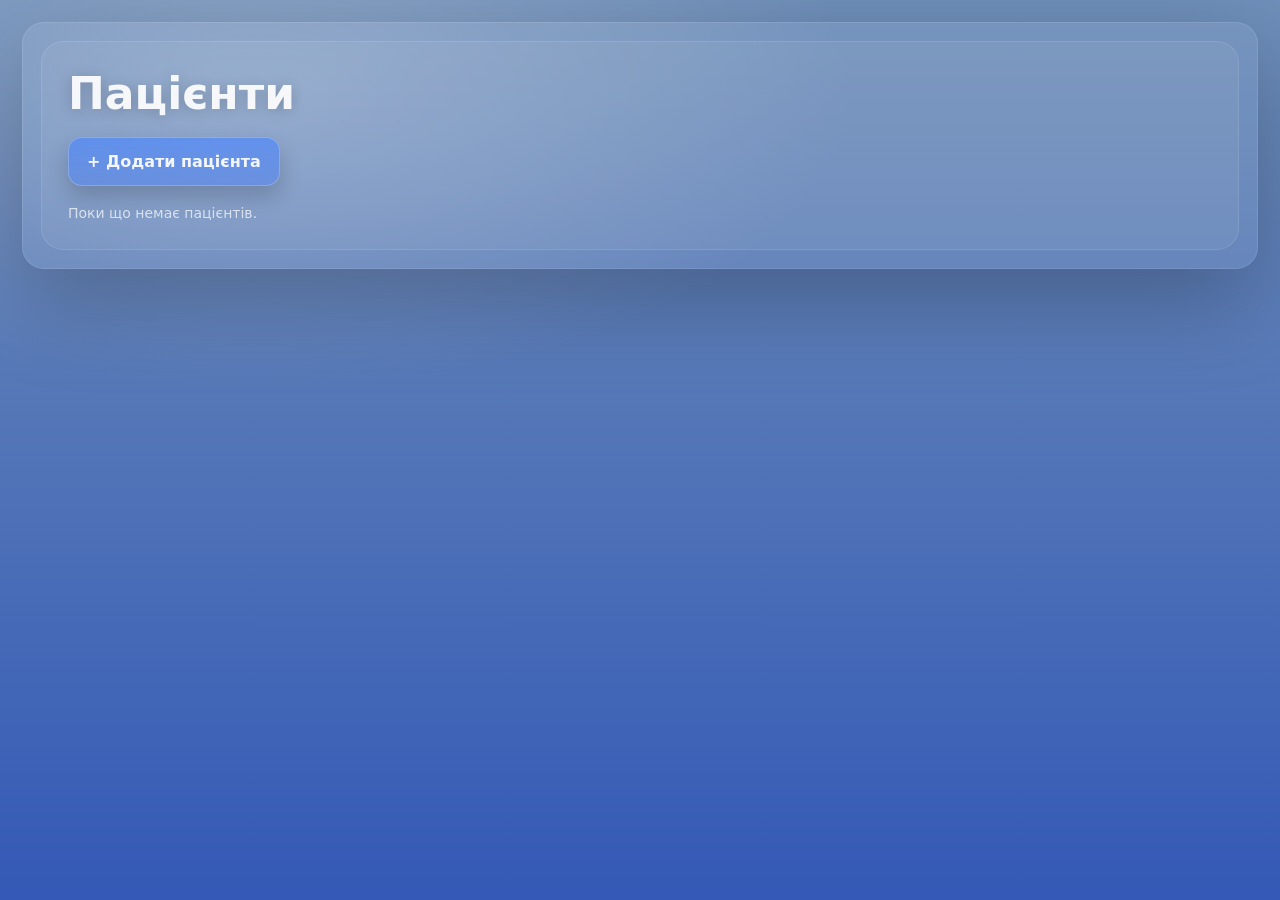
<file: index.html>
<!doctype html>
<html lang="uk">
<head>
  <meta charset="utf-8" />
  <meta name="viewport" content="width=device-width,initial-scale=1" />
  <title>Пацієнти</title>
  <link rel="stylesheet" href="assets/styles.css">
</head>
<body>
  <div class="frame">
    <div class="content">
      <h1>Пацієнти</h1>

      <div class="toolbar">
        <a class="btn btn-primary" href="create-patient.html">+ Додати пацієнта</a>
      </div>

      <div id="list"></div>
      <div class="helper" id="empty" style="display:none;">Поки що немає пацієнтів.</div>
    </div>
  </div>

  <script type="module">
    import { loadPatients } from './assets/storage.js';

    const list = document.getElementById('list');
    const empty = document.getElementById('empty');

    function render(){
      const patients = loadPatients();
      if (!patients.length){
        empty.style.display = 'block';
        list.innerHTML = '';
        return;
      }
      empty.style.display = 'none';

      list.innerHTML = patients
        .slice()
        .sort((a,b)=> (a.full_name||'').localeCompare(b.full_name||''))
        .map(p=>`
          <div class="card" style="margin-bottom:12px;">
            <div class="kv">
              <div class="k">ПІБ</div><div class="v">${escapeHtml(p.full_name || '—')}</div>
              <div class="k">Дата народження</div><div class="v">${escapeHtml(p.date_of_birth || '—')}</div>
              <div class="k">Профіль</div><div class="v">${escapeHtml(p.profile || '—')}</div>
              <div class="k">Контакти</div><div class="v">${escapeHtml((p.email||'') + (p.phone ? ' · ' + p.phone : ''))}</div>
            </div>
            <div class="toolbar" style="justify-content:flex-end; margin-top:12px;">
              <a class="btn btn-primary" href="patient-profile.html?patient=${encodeURIComponent(p.id)}">Відкрити профіль →</a>
            </div>
          </div>
        `).join('');
    }

    function escapeHtml(str){
      return String(str).replace(/[&<>"']/g, (m)=>({
        '&':'&amp;','<':'&lt;','>':'&gt;','"':'&quot;',"'":'&#39;'
      }[m]));
    }

    render();
  </script>
</body>
</html>
</file>
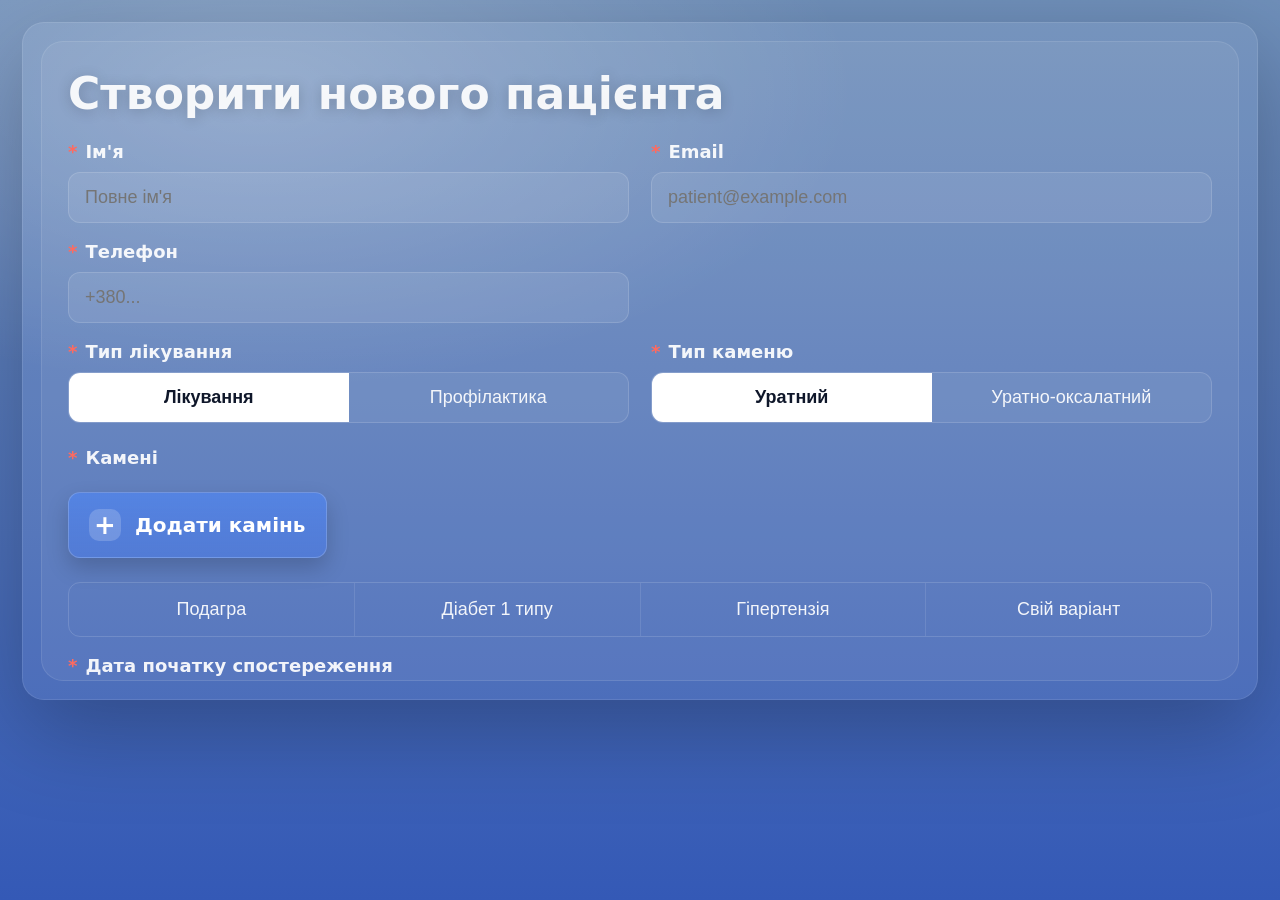
<file: 1/index.html>
<!-- index.html (ГОТОВИЙ ФАЙЛ з переглядом фото в модальному вікні) -->
<!doctype html>
<html lang="uk">
<head>
  <meta charset="utf-8" />
  <meta name="viewport" content="width=device-width,initial-scale=1" />
  <title>Створити нового пацієнта</title>

  <style>
    :root{
      --bg1:#6f8fb9;
      --bg2:#3459b6;
      --panel:rgba(255,255,255,.06);
      --stroke:rgba(255,255,255,.14);
      --text:rgba(255,255,255,.92);
      --muted:rgba(255,255,255,.72);
      --btn:#4a86ff;
      --btn2:#3c78ff;
      --radius:18px;
      --shadow:0 30px 90px rgba(0,0,0,.25);
      --danger:#ff6a5f;
    }
    *{ box-sizing:border-box; }

    body{
      margin:0;
      font-family: system-ui, -apple-system, Segoe UI, Roboto, Arial, sans-serif;
      background:
        radial-gradient(1200px 600px at 20% 10%, rgba(255,255,255,.22), transparent 50%),
        linear-gradient(180deg, var(--bg1), var(--bg2));
      color:var(--text);
      min-height:100vh;
      padding:22px;
    }

    .frame{
      width:min(1500px, 100%);
      margin:0 auto;
      background:rgba(255,255,255,.06);
      border:1px solid rgba(255,255,255,.10);
      border-radius:22px;
      box-shadow:var(--shadow);
      padding:18px;
    }

    .content{
      background:rgba(255,255,255,.06);
      border:1px solid rgba(255,255,255,.10);
      border-radius:22px;
      padding:26px;
      max-height: 640px;
      overflow:auto;
    }

    h1{
      font-size:44px;
      font-weight:800;
      margin:0 0 22px;
      text-shadow:0 2px 14px rgba(0,0,0,.18);
    }

    .grid{
      display:grid;
      grid-template-columns: 1fr 1fr;
      gap:18px 22px;
    }

    .label{
      font-size:18px;
      font-weight:700;
      margin-bottom:10px;
      display:flex;
      align-items:center;
      gap:8px;
    }
    .req{ color:var(--danger); }

    .input, .select{
      width:100%;
      border:1px solid var(--stroke);
      background:rgba(255,255,255,.08);
      color:var(--text);
      border-radius:12px;
      padding:14px 16px;
      font-size:18px;
      outline:none;
    }

    .seg{
      display:flex;
      border:1px solid var(--stroke);
      border-radius:12px;
      overflow:hidden;
      background:rgba(255,255,255,.06);
    }
    .seg button{
      flex:1;
      border:0;
      background:transparent;
      color:var(--text);
      font-size:18px;
      padding:14px;
      cursor:pointer;
    }
    .seg button.active{
      background:#fff;
      color:#0f172a;
      font-weight:800;
    }

    /* Камені */
    .stones-wrap{
      grid-column:1 / -1;
      margin-top:6px;
    }
    .stones-groups{
      display:flex;
      flex-direction:column;
      gap:18px;
      margin-bottom:14px;
    }

    .stone-group{
      border:1px solid rgba(255,255,255,.14);
      border-radius:14px;
      background:rgba(255,255,255,.04);
      overflow:hidden;
    }

    .group-header{
      display:flex;
      align-items:center;
      justify-content:space-between;
      padding:16px 20px;
      cursor:pointer;
      background:rgba(255,255,255,.08);
      border-bottom:1px solid rgba(255,255,255,.10);
      transition:background .2s;
    }
    .group-header:hover{ background:rgba(255,255,255,.12); }

    .group-title{
      display:flex;
      align-items:center;
      gap:12px;
      font-size:20px;
      font-weight:800;
    }

    .group-count{
      display:inline-flex;
      align-items:center;
      justify-content:center;
      min-width:32px;
      height:32px;
      padding:0 10px;
      border-radius:10px;
      background:rgba(255,255,255,.14);
      font-size:15px;
      font-weight:900;
    }

    .group-toggle{
      font-size:24px;
      transition:transform .3s;
      user-select:none;
    }
    .group-toggle.collapsed{ transform:rotate(-90deg); }

    .group-content{
      display:flex;
      flex-direction:column;
      gap:12px;
      padding:16px;
      max-height:1000px;
      transition:max-height .3s ease, padding .3s ease;
      overflow:hidden;
    }
    .group-content.collapsed{
      max-height:0;
      padding:0 16px;
    }

    .stone-card{
      display:flex;
      align-items:center;
      gap:18px;
      padding:18px 22px;
      border-radius:12px;
      border:1px solid rgba(255,255,255,.12);
      background:rgba(255,255,255,.06);
    }

    .stone-number{
      width:48px;
      height:48px;
      border-radius:12px;
      background:linear-gradient(135deg, rgba(74,134,255,.55), rgba(60,120,255,.35));
      display:grid;
      place-items:center;
      font-size:26px;
      font-weight:900;
      flex-shrink:0;
    }

    .stone-info{
      flex:1;
      display:grid;
      grid-template-columns: repeat(auto-fit, minmax(200px, 1fr));
      gap:12px 24px;
    }

    .stone-field{
      display:flex;
      flex-direction:column;
      gap:4px;
    }

    .stone-field-label{
      font-size:13px;
      color:rgba(255,255,255,.65);
      font-weight:600;
      text-transform:uppercase;
      letter-spacing:.5px;
    }

    .stone-field-value{
      font-size:17px;
      font-weight:700;
      color:rgba(255,255,255,.92);
    }

    .stone-actions{
      display:flex;
      gap:10px;
      flex-shrink:0;
    }

    .btn-icon{
      width:40px;
      height:40px;
      border-radius:10px;
      border:1px solid rgba(255,255,255,.18);
      background:rgba(255,255,255,.08);
      color:rgba(255,255,255,.92);
      display:grid;
      place-items:center;
      cursor:pointer;
      font-size:20px;
      position:relative;
    }
    .btn-icon:hover{ background:rgba(255,255,255,.14); }
    .btn-icon.danger{
      border-color:rgba(255,106,95,.35);
      background:rgba(255,106,95,.15);
    }
    .btn-icon.danger:hover{ background:rgba(255,106,95,.25); }

    .file-input{
      position:absolute;
      opacity:0;
      width:100%;
      height:100%;
      cursor:pointer;
      top:0;
      left:0;
    }

    .photo-badge{
      position:absolute;
      top:-6px;
      right:-6px;
      width:20px;
      height:20px;
      border-radius:50%;
      background:linear-gradient(135deg, #4a86ff, #3c78ff);
      color:#fff;
      font-size:11px;
      font-weight:900;
      display:grid;
      place-items:center;
      border:2px solid rgba(255,255,255,.12);
    }

    .btn-stone{
      display:inline-flex;
      align-items:center;
      gap:14px;
      padding:16px 20px;
      border-radius:12px;
      border:1px solid rgba(255,255,255,.18);
      background:linear-gradient(180deg, rgba(74,134,255,.55), rgba(60,120,255,.35));
      color:#fff;
      font-size:20px;
      font-weight:800;
      text-decoration:none;
      box-shadow:0 10px 22px rgba(0,0,0,.18);
      cursor:pointer;
    }
    .btn-stone:hover{ filter:brightness(1.05); }

    .plus{
      width:32px;
      height:32px;
      border-radius:10px;
      display:grid;
      place-items:center;
      background:rgba(255,255,255,.18);
      font-size:26px;
      line-height:0;
    }

    .chips{
      display:flex;
      border:1px solid var(--stroke);
      border-radius:12px;
      overflow:hidden;
      margin-top:6px;
    }
    .chips button{
      flex:1;
      border:0;
      padding:16px;
      background:transparent;
      color:var(--text);
      font-size:18px;
      cursor:pointer;
      border-right:1px solid rgba(255,255,255,.10);
    }
    .chips button:last-child{ border-right:0; }

    .date-grid{
      grid-column:1 / -1;
      display:grid;
      grid-template-columns: 1fr 1fr 1fr;
      gap:18px;
      margin-top:10px;
    }

    @media (max-width: 980px){
      .grid{ grid-template-columns:1fr; }
      .date-grid{ grid-template-columns:1fr; }
      .btn-stone{ width:100%; }
      .stone-info{ grid-template-columns:1fr; }
      .stone-card{ flex-direction:column; align-items:stretch; }
      .stone-actions{ justify-content:flex-end; }
    }

   
   /* ===== Photo Modal (FULLSCREEN PHOTO ONLY) ===== */
.modal-overlay{
  position:fixed;
  inset:0;
  background:rgba(0,0,0,.65);
  display:none;
  align-items:stretch;
  justify-content:stretch;
  padding:0;
  z-index:9999;
}

.modal{
  width:100vw;
  height:100vh;
  border-radius:0;
  border:0;
  background:rgba(20,28,52,.96);
  box-shadow:none;
  display:grid;
  grid-template-rows:auto 1fr auto;
}

/* header / footer — без змін логіки */
.modal-header,
.modal-footer{
  background:rgba(255,255,255,.06);
  border-color:rgba(255,255,255,.12);
}

/* ОСНОВНЕ: дві колонки, права ФІКСОВАНА */
.modal-body{
  display:grid;
  grid-template-columns: 1fr 340px; /* 👈 ПРАВА ЧАСТИНА НЕ РОЗТЯГУЄТЬСЯ */
  gap:16px;
  padding:16px;
  overflow:hidden;
}

/* ЛІВА ЧАСТИНА — ВЕЛИКЕ ФОТО */
.viewer{
  min-height:0;
  height:100%;
  border-radius:16px;
  border:1px solid rgba(255,255,255,.12);
  background:rgba(255,255,255,.06);
  display:grid;
  place-items:center;
  overflow:hidden;
}

.viewer img{
  max-width:100%;
  max-height:100%;
  object-fit:contain; /* 🔥 ключове */
  user-select:none;
  -webkit-user-drag:none;
}

/* ПРАВА ЧАСТИНА — СПИСОК ФОТО (НЕ fullscreen) */
.thumbs{
  width:100%;
  max-width:340px;
  border-radius:16px;
  border:1px solid rgba(255,255,255,.12);
  background:rgba(255,255,255,.04);
  padding:10px;
  overflow:auto;
}

/* превʼю залишаються компактними */
.thumb img{
  width:62px;
  height:48px;
  object-fit:cover;
}

/* мобільна версія */
@media (max-width: 980px){
  .modal-body{
    grid-template-columns:1fr;
  }
  .thumbs{
    max-width:none;
    max-height:260px;
  }
}

  
  </style>
</head>

<body>
<div class="frame">
  <div class="content">
    <h1>Створити нового пацієнта</h1>

    <div class="grid">
      <div class="field">
        <div class="label"><span class="req">*</span>Ім'я</div>
        <input class="input" placeholder="Повне ім'я">
      </div>

      <div class="field">
        <div class="label"><span class="req">*</span>Email</div>
        <input class="input" placeholder="patient@example.com">
      </div>

      <div class="field">
        <div class="label"><span class="req">*</span>Телефон</div>
        <input class="input" placeholder="+380...">
      </div>

      <div class="field"></div>

      <div class="field">
        <div class="label"><span class="req">*</span>Тип лікування</div>
        <div class="seg">
          <button type="button" class="active">Лікування</button>
          <button type="button">Профілактика</button>
        </div>
      </div>

      <div class="field">
        <div class="label"><span class="req">*</span>Тип каменю</div>
        <div class="seg">
          <button type="button" class="active">Уратний</button>
          <button type="button">Уратно-оксалатний</button>
        </div>
      </div>

      <!-- Камені -->
      <div class="stones-wrap">
        <div class="label"><span class="req">*</span>Камені</div>
        <div class="stones-groups" id="stonesGroups"></div>

        <a href="#" class="btn-stone" id="addStoneBtn">
          <span class="plus">+</span>
          <span>Додати камінь</span>
        </a>
      </div>

      <div class="field" style="grid-column:1 / -1;">
        <div class="chips">
          <button type="button">Подагра</button>
          <button type="button">Діабет 1 типу</button>
          <button type="button">Гіпертензія</button>
          <button type="button">Свій варіант</button>
        </div>
      </div>

      <!-- Дата -->
    <!-- Дата початку спостереження -->
<div class="field" style="grid-column:1 / -1;">
  <div class="label">
    <span class="req">*</span>Дата початку спостереження
  </div>
  <input
    type="date"
    class="input"
    id="startDate"
    name="startDate"
    required
  >
</div>



      
    </div>
  </div>
</div>

<!-- ===== Photo Modal Markup ===== -->
<div class="modal-overlay" id="photoModalOverlay" aria-hidden="true">
  <div class="modal" role="dialog" aria-modal="true" aria-label="Перегляд фото">
    <div class="modal-header">
      <div class="modal-title" id="photoModalTitle">
        Перегляд фото
        <span class="pill" id="photoCountPill">0 фото</span>
      </div>
      <button class="modal-close" type="button" onclick="closePhotoModal()" aria-label="Закрити">×</button>
    </div>

    <div class="modal-body">
      <div class="viewer" id="photoViewer">
        <div class="viewer-empty">Немає фото</div>
      </div>

      <div class="thumbs" id="photoThumbs"></div>
    </div>

    <div class="modal-footer">
      <div class="caption" id="photoCaption">—</div>
      <div class="nav">
        <button type="button" onclick="prevPhoto()" id="prevBtn">← Попереднє</button>
        <button type="button" onclick="nextPhoto()" id="nextBtn">Наступне →</button>
        <button type="button" class="danger-btn" onclick="deleteCurrentPhoto()" id="delBtn">Видалити фото</button>
      </div>
    </div>
  </div>
</div>

<script>
  // ===== labels =====
  const organLabels = { RK:'Права нирка', LK:'Ліва нирка', RU:'Правий сечовід', LU:'Лівий сечовід', BL:'Сечовий міхур' };
  const locationLabels = {
    upper_calyx:'Верхня чашечка', middle_calyx:'Середня чашечка', lower_calyx:'Нижня чашечка',
    renal_pelvis:'Миска', upj:'UPJ', ureter_proximal:'Проксимальна частина', ureter_middle:'Середня частина',
    ureter_distal:'Дистальна частина', uvj_orifice:'Вічко (UVJ)', bladder:'Сечовий міхур'
  };
  const statusLabels = { active:'Активний', shrinking:'Зменшується', no_response:'Без відповіді', resolved:'Зник' };
  const prognosisLabels = { high:'Високий', medium:'Середній', low:'Низький' };

  // ===== stable id =====
  function makeStoneId(){
    if (window.crypto && crypto.randomUUID) return crypto.randomUUID();
    return 'st_' + Date.now() + '_' + Math.random().toString(16).slice(2);
  }

  // ===== state =====
  let collapsedGroups = JSON.parse(localStorage.getItem('collapsed_groups') || '{}');
  let stonePhotos = JSON.parse(localStorage.getItem('temp_stone_photos') || '{}');

  function loadStones() {
    const data = localStorage.getItem('temp_stones');
    const stones = data ? JSON.parse(data) : [];
    let changed = false;
    stones.forEach(s => { if (!s.id) { s.id = makeStoneId(); changed = true; } });
    if (changed) localStorage.setItem('temp_stones', JSON.stringify(stones));
    return stones;
  }
  function saveStones(stones) { localStorage.setItem('temp_stones', JSON.stringify(stones)); }

  function deleteStone(stoneId) {
    if (!confirm('Ви впевнені, що хочете видалити цей камінь?')) return;
    const stones = loadStones();
    const idx = stones.findIndex(s => s.id === stoneId);
    if (idx === -1) return;
    stones.splice(idx, 1);
    saveStones(stones);
    delete stonePhotos[stoneId];
    localStorage.setItem('temp_stone_photos', JSON.stringify(stonePhotos));
    renderStones();
  }

  function uploadPhotos(stoneId, files) {
    if (!files || files.length === 0) return;
    const photosArray = stonePhotos[stoneId] || [];

    Array.from(files).forEach(file => {
      if (file.type.startsWith('image/')) {
        const reader = new FileReader();
        reader.onload = (e) => {
          photosArray.push({ name:file.name, data:e.target.result, timestamp:Date.now() });
          stonePhotos[stoneId] = photosArray;
          localStorage.setItem('temp_stone_photos', JSON.stringify(stonePhotos));
          renderStones();
        };
        reader.readAsDataURL(file);
      }
    });
  }

  function viewNotes(stoneId) {
    const stones = loadStones();
    const stone = stones.find(s => s.id === stoneId);
    const notes = (stone && stone.notes) ? stone.notes : '';
    alert(notes ? notes : 'Нотатки відсутні');
  }

  function editStone(stoneId) {
    window.location.href = `add-stone.html?return=index.html&edit=${encodeURIComponent(stoneId)}`;
  }

  // ===== grouping =====
  function groupStones(stones) {
    const groups = {};
    stones.forEach((stone) => {
      let groupKey, groupTitle;
      if (stone.status === 'resolved') { groupKey='resolved'; groupTitle='Завершені камені (зниклі)'; }
      else { groupKey = stone.organ; groupTitle = organLabels[stone.organ] || stone.organ; }

      if (!groups[groupKey]) groups[groupKey] = { title: groupTitle, stones: [] };
      groups[groupKey].stones.push(stone);
    });
    return groups;
  }

  function toggleGroup(groupKey) {
    collapsedGroups[groupKey] = !collapsedGroups[groupKey];
    localStorage.setItem('collapsed_groups', JSON.stringify(collapsedGroups));

    const content = document.querySelector(`[data-group="${groupKey}"] .group-content`);
    const toggle = document.querySelector(`[data-group="${groupKey}"] .group-toggle`);

    if (collapsedGroups[groupKey]) { content.classList.add('collapsed'); toggle.classList.add('collapsed'); }
    else { content.classList.remove('collapsed'); toggle.classList.remove('collapsed'); }
  }

  // ===== render stones =====
  function renderStones() {
    const stones = loadStones();
    const container = document.getElementById('stonesGroups');
    if (stones.length === 0) { container.innerHTML = ''; return; }

    const groups = groupStones(stones);
    const groupOrder = ['RK', 'LK', 'RU', 'LU', 'BL', 'resolved'];

    container.innerHTML = groupOrder
      .filter(key => groups[key])
      .map(groupKey => {
        const group = groups[groupKey];
        const isCollapsed = collapsedGroups[groupKey];

        return `
          <div class="stone-group" data-group="${groupKey}">
            <div class="group-header" onclick="toggleGroup('${groupKey}')">
              <div class="group-title">
                <span>${group.title}</span>
                <span class="group-count">${group.stones.length}</span>
              </div>
              <div class="group-toggle ${isCollapsed ? 'collapsed' : ''}">▼</div>
            </div>
            <div class="group-content ${isCollapsed ? 'collapsed' : ''}">
              ${group.stones.map((stone, idx) => `
                <div class="stone-card">
                  <div class="stone-number">${idx + 1}</div>
                  <div class="stone-info">
                    ${groupKey !== 'resolved' ? `
                      <div class="stone-field">
                        <div class="stone-field-label">Локалізація</div>
                        <div class="stone-field-value">${locationLabels[stone.location] || stone.location}</div>
                      </div>
                    ` : `
                      <div class="stone-field">
                        <div class="stone-field-label">Орган</div>
                        <div class="stone-field-value">${organLabels[stone.organ] || stone.organ}</div>
                      </div>
                      <div class="stone-field">
                        <div class="stone-field-label">Локалізація</div>
                        <div class="stone-field-value">${locationLabels[stone.location] || stone.location}</div>
                      </div>
                    `}
                    <div class="stone-field">
                      <div class="stone-field-label">Розмір</div>
                      <div class="stone-field-value">${stone.size_mm.length_max} × ${stone.size_mm.width_max} мм</div>
                    </div>
                    <div class="stone-field">
                      <div class="stone-field-label">Щільність</div>
                      <div class="stone-field-value">${stone.density_hu.min}–${stone.density_hu.max} HU</div>
                    </div>
                    ${groupKey !== 'resolved' ? `
                      <div class="stone-field">
                        <div class="stone-field-label">Статус</div>
                        <div class="stone-field-value">${statusLabels[stone.status] || stone.status}</div>
                      </div>
                    ` : ''}
                    <div class="stone-field">
                      <div class="stone-field-label">Прогноз</div>
                      <div class="stone-field-value">${prognosisLabels[stone.prognosis] || stone.prognosis}</div>
                    </div>
                  </div>

                  <div class="stone-actions">
                    <button class="btn-icon" onclick="editStone('${stone.id}')" title="Редагувати">✎</button>

                    <button class="btn-icon" title="Завантажити фото">
                      📷
                      ${(stonePhotos[stone.id]?.length || 0) > 0 ? `<span class="photo-badge">${stonePhotos[stone.id].length}</span>` : ''}
                      <input type="file" class="file-input" accept="image/*" multiple
                        onchange="uploadPhotos('${stone.id}', this.files)" />
                    </button>

                    <button class="btn-icon" onclick="openPhotoModal('${stone.id}')" title="Переглянути фото">📂</button>
                    <button class="btn-icon" onclick="viewNotes('${stone.id}')" title="Нотатки">📋</button>
                    <button class="btn-icon danger" onclick="deleteStone('${stone.id}')" title="Видалити">🗑️</button>
                  </div>
                </div>
              `).join('')}
            </div>
          </div>
        `;
      })
      .join('');
  }

  // ===== add stone btn =====
  document.getElementById('addStoneBtn').addEventListener('click', (e) => {
    e.preventDefault();
    window.location.href = 'add-stone.html?return=index.html';
  });

  // ===== Photo Modal Logic =====
  const overlay = document.getElementById('photoModalOverlay');
  const viewer = document.getElementById('photoViewer');
  const thumbs = document.getElementById('photoThumbs');
  const titleEl = document.getElementById('photoModalTitle');
  const countPill = document.getElementById('photoCountPill');
  const captionEl = document.getElementById('photoCaption');
  const prevBtn = document.getElementById('prevBtn');
  const nextBtn = document.getElementById('nextBtn');
  const delBtn  = document.getElementById('delBtn');

  let modalStoneId = null;
  let modalPhotos = [];
  let modalIndex = 0;

  function fmtDate(ts){
    try{
      const d = new Date(ts);
      return d.toLocaleString('uk-UA', { year:'numeric', month:'2-digit', day:'2-digit', hour:'2-digit', minute:'2-digit' });
    }catch(e){ return ''; }
  }

  function openPhotoModal(stoneId){
    modalStoneId = stoneId;
    modalPhotos = (stonePhotos[stoneId] || []).slice().sort((a,b)=> (b.timestamp||0)-(a.timestamp||0));
    modalIndex = 0;

    const stones = loadStones();
    const stone = stones.find(s => s.id === stoneId);

    const organ = stone ? (organLabels[stone.organ] || stone.organ) : '—';
    const loc = stone ? (locationLabels[stone.location] || stone.location) : '—';
    titleEl.innerHTML = `Перегляд фото <span class="pill">${organ}</span> <span class="pill">${loc}</span>`;
    countPill.textContent = `${modalPhotos.length} фото`;

    overlay.style.display = 'flex';
    overlay.setAttribute('aria-hidden', 'false');
    document.body.style.overflow = 'hidden';

    renderPhotoModal();
  }

  function closePhotoModal(){
    overlay.style.display = 'none';
    overlay.setAttribute('aria-hidden', 'true');
    document.body.style.overflow = '';
    modalStoneId = null;
    modalPhotos = [];
    modalIndex = 0;
  }

  function renderPhotoModal(){
    // viewer
    viewer.innerHTML = '';
    if (!modalPhotos.length){
      viewer.innerHTML = `<div class="viewer-empty">Немає фото для цього каменя</div>`;
      thumbs.innerHTML = '';
      captionEl.textContent = '—';
      prevBtn.disabled = true;
      nextBtn.disabled = true;
      delBtn.disabled  = true;
      return;
    }

    if (modalIndex < 0) modalIndex = 0;
    if (modalIndex >= modalPhotos.length) modalIndex = modalPhotos.length - 1;

    const p = modalPhotos[modalIndex];
    const img = document.createElement('img');
    img.src = p.data;
    img.alt = p.name || 'Фото';
    viewer.appendChild(img);

    captionEl.textContent = `${modalIndex+1}/${modalPhotos.length} — ${p.name || 'Фото'} (${fmtDate(p.timestamp)})`;

    // thumbs
    thumbs.innerHTML = modalPhotos.map((ph, i) => `
      <div class="thumb ${i===modalIndex ? 'active' : ''}" onclick="selectPhoto(${i})">
        <img src="${ph.data}" alt="">
        <div class="thumb-meta">
          <div class="thumb-name">${escapeHtml(ph.name || 'Фото')}</div>
          <div class="thumb-date">${escapeHtml(fmtDate(ph.timestamp))}</div>
        </div>
      </div>
    `).join('');

    prevBtn.disabled = (modalIndex === 0);
    nextBtn.disabled = (modalIndex === modalPhotos.length - 1);
    delBtn.disabled  = false;
  }

  function selectPhoto(i){
    modalIndex = i;
    renderPhotoModal();
  }

  function prevPhoto(){
    if (modalIndex > 0){ modalIndex--; renderPhotoModal(); }
  }

  function nextPhoto(){
    if (modalIndex < modalPhotos.length - 1){ modalIndex++; renderPhotoModal(); }
  }

  function deleteCurrentPhoto(){
    if (!modalPhotos.length) return;
    const p = modalPhotos[modalIndex];
    if (!confirm(`Видалити фото "${p.name || 'Фото'}"?`)) return;

    // видаляємо з stonePhotos[modalStoneId]
    const arr = (stonePhotos[modalStoneId] || []);
    const idx = arr.findIndex(x => (x.timestamp === p.timestamp && x.data === p.data));
    if (idx !== -1) arr.splice(idx, 1);

    stonePhotos[modalStoneId] = arr;
    localStorage.setItem('temp_stone_photos', JSON.stringify(stonePhotos));

    // перезавантажити модальні дані
    modalPhotos = (stonePhotos[modalStoneId] || []).slice().sort((a,b)=> (b.timestamp||0)-(a.timestamp||0));
    if (modalIndex >= modalPhotos.length) modalIndex = modalPhotos.length - 1;

    countPill.textContent = `${modalPhotos.length} фото`;
    renderPhotoModal();
    renderStones(); // щоб оновився бейдж на кнопці
  }

  function escapeHtml(str){
    return String(str).replace(/[&<>"']/g, (m)=>({
      '&':'&amp;','<':'&lt;','>':'&gt;','"':'&quot;',"'":'&#39;'
    }[m]));
  }

  // overlay click to close (тільки якщо клік по фону)
  overlay.addEventListener('click', (e)=>{
    if (e.target === overlay) closePhotoModal();
  });

  // keyboard
  document.addEventListener('keydown', (e)=>{
    if (overlay.style.display !== 'flex') return;
    if (e.key === 'Escape') closePhotoModal();
    if (e.key === 'ArrowLeft') prevPhoto();
    if (e.key === 'ArrowRight') nextPhoto();
  });

  // ===== init =====
  renderStones();

  // зробити глобальними
  window.deleteStone = deleteStone;
  window.editStone = editStone;
  window.toggleGroup = toggleGroup;
  window.uploadPhotos = uploadPhotos;
  window.viewNotes = viewNotes;

  window.openPhotoModal = openPhotoModal;
  window.closePhotoModal = closePhotoModal;
  window.selectPhoto = selectPhoto;
  window.prevPhoto = prevPhoto;
  window.nextPhoto = nextPhoto;
  window.deleteCurrentPhoto = deleteCurrentPhoto;
</script>

</body>
</html>
</file>
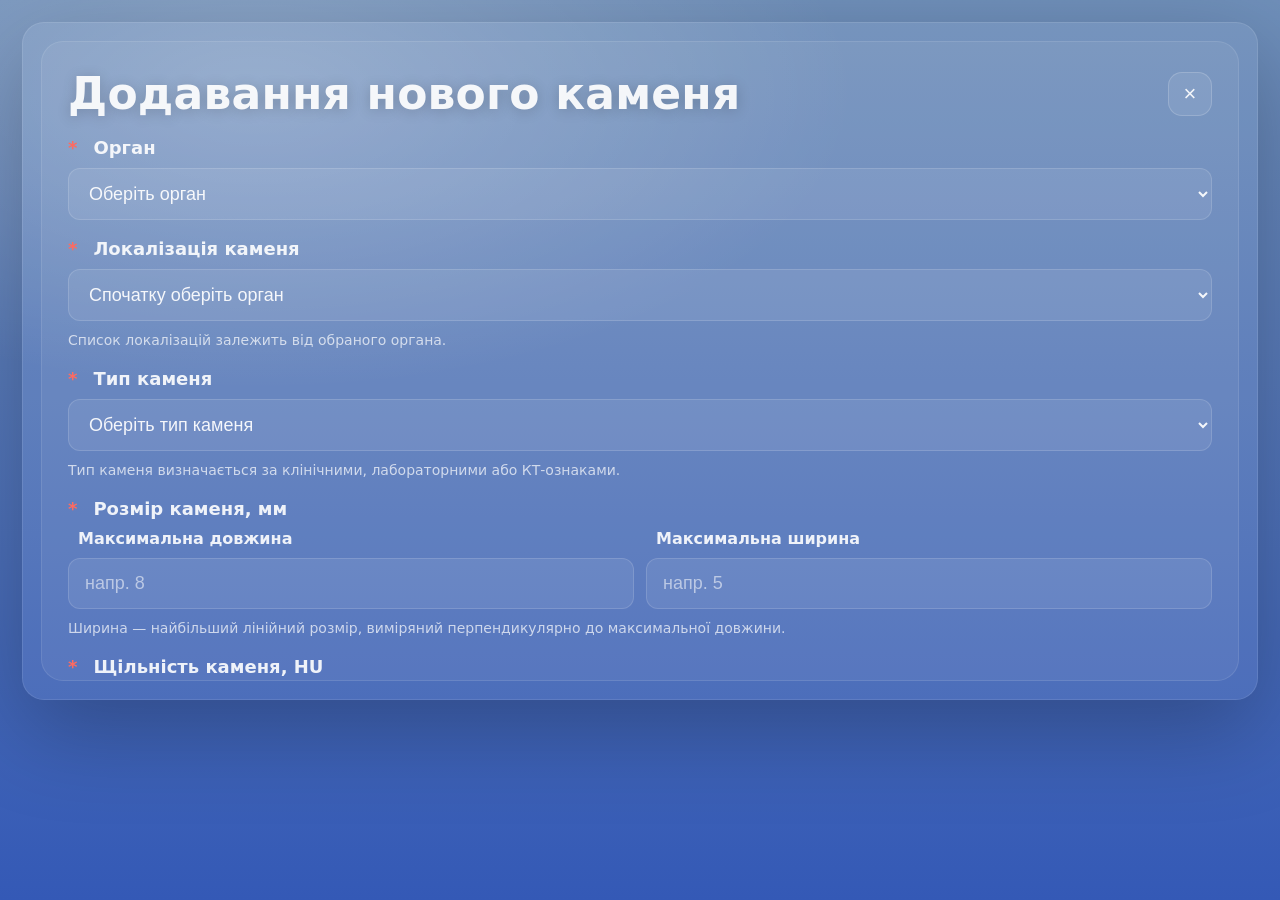
<file: add-stone.html>
<!-- add-stone.html    -->
<!doctype html>
<html lang="uk">
<head>
  <meta charset="utf-8" />
  <meta name="viewport" content="width=device-width,initial-scale=1" />
  <title>Додавання нового каменя</title>
  <style>
    :root{
      --bg1:#6f8fb9;
      --bg2:#3459b6;

      --panel:rgba(255,255,255,.06);
      --panel2:rgba(255,255,255,.10);
      --stroke:rgba(255,255,255,.14);

      --text:rgba(255,255,255,.92);
      --muted:rgba(255,255,255,.72);

      --white:#fff;

      --btn:#4a86ff;
      --btn2:#3c78ff;
      --danger:#ff6a5f;

      --radius:22px;
      --radius2:14px;

      --shadow:0 30px 90px rgba(0,0,0,.25);
    }

    *{ box-sizing:border-box; }

    body{
      margin:0;
      font-family: system-ui, -apple-system, Segoe UI, Roboto, Arial, sans-serif;
      background:
        radial-gradient(1200px 600px at 20% 10%, rgba(255,255,255,.22), transparent 50%),
        linear-gradient(180deg, var(--bg1), var(--bg2));
      color:var(--text);
      min-height:100vh;
      padding:22px;
    }

    .frame{
      width:min(1500px, 100%);
      margin:0 auto;
      background:rgba(255,255,255,.06);
      border:1px solid rgba(255,255,255,.10);
      border-radius:22px;
      box-shadow:var(--shadow);
      padding:18px;
      overflow:hidden;
    }

    .content{
      background:rgba(255,255,255,.06);
      border:1px solid rgba(255,255,255,.10);
      border-radius:22px;
      padding:26px;
      max-height: 640px;
      overflow:auto;
    }

    .header{
      display:flex;
      align-items:center;
      justify-content:space-between;
      gap:14px;
      margin-bottom:18px;
    }

    h1{
      font-size:44px;
      font-weight:800;
      letter-spacing:.2px;
      margin:0;
      color:rgba(255,255,255,.92);
      text-shadow:0 2px 14px rgba(0,0,0,.18);
    }

    .close{
      border:1px solid rgba(255,255,255,.18);
      background:rgba(255,255,255,.08);
      color:rgba(255,255,255,.90);
      width:44px;
      height:44px;
      border-radius:14px;
      cursor:pointer;
      font-size:22px;
      display:grid;
      place-items:center;
    }
    .close:hover{ background:rgba(255,255,255,.12); }

    .grid{
      display:grid;
      grid-template-columns: 1fr 1fr;
      gap:18px 22px;
      align-items:start;
    }

    .row{ grid-column:1 / -1; }

    .label{
      font-size:18px;
      font-weight:700;
      color:rgba(255,255,255,.90);
      display:flex;
      gap:10px;
      align-items:center;
      margin-bottom:10px;
    }
    .req{
      color:var(--danger);
      font-weight:900;
      margin-right:6px;
    }

    .input, .select{
      width:100%;
      border:1px solid var(--stroke);
      background:rgba(255,255,255,.08);
      color:rgba(255,255,255,.92);
      border-radius:12px;
      padding:14px 16px;
      outline:none;
      font-size:18px;
    }
    .input::placeholder{ color:rgba(255,255,255,.55); }
    .select option{ color:#0f172a; }

    .subgrid-2{
      display:grid;
      grid-template-columns: 1fr 1fr;
      gap:12px;
    }
    .subgrid-3{
      display:grid;
      grid-template-columns: 1fr 1fr 1fr;
      gap:12px;
    }

    .helper{
      font-size:14px;
      color:rgba(255,255,255,.70);
      margin-top:10px;
      line-height:1.35;
    }

    .errors{
      display:none;
      margin-top:10px;
      padding:12px 14px;
      border:1px solid rgba(255,106,95,.35);
      background:rgba(255,106,95,.10);
      border-radius:14px;
      color:rgba(255,255,255,.92);
    }
    .errors ul{ margin:0; padding-left:18px; }

    .footer{
      display:flex;
      justify-content:flex-end;
      gap:12px;
      margin-top:18px;
      padding-top:16px;
      border-top:1px solid rgba(255,255,255,.12);
    }

    .btn{
      border:1px solid rgba(255,255,255,.18);
      background:rgba(255,255,255,.08);
      color:rgba(255,255,255,.92);
      padding:14px 18px;
      border-radius:14px;
      cursor:pointer;
      font-weight:800;
      font-size:16px;
      min-width:140px;
    }
    .btn:hover{ background:rgba(255,255,255,.12); }

    .btn-primary{
      border-color:rgba(255,255,255,.22);
      background:linear-gradient(180deg, rgba(74,134,255,.65), rgba(60,120,255,.40));
      box-shadow:0 10px 22px rgba(0,0,0,.18);
    }
    .btn-primary:hover{ filter:brightness(1.03); }

    .hidden{ display:none !important; }

    @media (max-width: 980px){
      .grid{ grid-template-columns:1fr; }
      .subgrid-3{ grid-template-columns:1fr; }
      .subgrid-2{ grid-template-columns:1fr; }
      h1{ font-size:34px; }
    }
  </style>
</head>

<body>
  <div class="frame">
    <div class="content">
      <div class="header">
        <h1 id="pageTitle">Додавання нового каменя</h1>
        <button class="close" type="button" aria-label="Закрити" onclick="closeModal()">×</button>
      </div>

      <form id="stoneForm" novalidate>
        <div class="grid">

          <!-- 1) Орган -->
          <div class="row">
            <div class="label"><span class="req">*</span>Орган</div>
            <select id="organ" name="organ" class="select" required>
              <option value="" selected disabled>Оберіть орган</option>
              <option value="RK">Права нирка</option>
              <option value="LK">Ліва нирка</option>
              <option value="RU">Правий сечовід</option>
              <option value="LU">Лівий сечовід</option>
              <option value="BL">Сечовий міхур</option>
            </select>
          </div>

          <!-- 2) Локалізація -->
          <div class="row">
            <div class="label"><span class="req">*</span>Локалізація каменя</div>
            <select id="location" name="location" class="select" required>
              <option value="" selected disabled>Спочатку оберіть орган</option>
            </select>
            <div class="helper">Список локалізацій залежить від обраного органа.</div>
          </div>


          <!-- 2.1) Тип каменя -->
          <div class="row">
            <div class="label"><span class="req">*</span>Тип каменя</div>
            <select id="stoneType" name="stoneType" class="select" required>
              <option value="" disabled selected>Оберіть тип каменя</option>

              <option value="urate">Уратний</option>
              <option value="urate_oxalate">Уратно-оксалатний</option>
              <option value="oxalate">Оксалатний</option>
            </select>

            <div class="helper">
              Тип каменя визначається за клінічними, лабораторними або КТ-ознаками.
            </div>
          </div>

          <!-- 3) Розмір -->
          <div class="row">
            <div class="label"><span class="req">*</span>Розмір каменя, мм</div>
            <div class="subgrid-2">
              <div>
                <div class="label" style="font-size:16px;margin-bottom:10px;"><span style="width:0;"></span>Максимальна довжина</div>
                <input id="lenMax" name="lenMax" class="input" type="number" inputmode="decimal" min="0" step="0.1" placeholder="напр. 8" required>
              </div>
              <div>
                <div class="label" style="font-size:16px;margin-bottom:10px;"><span style="width:0;"></span>Максимальна ширина</div>
                <input id="widMax" name="widMax" class="input" type="number" inputmode="decimal" min="0" step="0.1" placeholder="напр. 5" required>
              </div>
            </div>
            <div class="helper">
              Ширина — найбільший лінійний розмір, виміряний перпендикулярно до максимальної довжини.
            </div>
          </div>

          <!-- 4) Щільність -->
          <div class="row">
            <div class="label"><span class="req">*</span>Щільність каменя, HU</div>
            <div class="subgrid-3">
              <div>
                <div class="label" style="font-size:16px;margin-bottom:10px;"><span style="width:0;"></span>Мінімальна</div>
                <input id="huMin" name="huMin" class="input" type="number" inputmode="numeric" step="1" placeholder="напр. 300" required>
              </div>
              <div>
                <div class="label" style="font-size:16px;margin-bottom:10px;"><span style="width:0;"></span>Середня</div>
                <input id="huMean" name="huMean" class="input" type="number" inputmode="numeric" step="1" placeholder="напр. 420" required>
              </div>
              <div>
                <div class="label" style="font-size:16px;margin-bottom:10px;"><span style="width:0;"></span>Максимальна</div>
                <input id="huMax" name="huMax" class="input" type="number" inputmode="numeric" step="1" placeholder="напр. 580" required>
              </div>
            </div>
          </div>

          <!-- 5) Прогноз -->
          <div class="row">
            <div class="label"><span class="req">*</span>Ймовірність розчинення каменя</div>
            <select id="prognosis" name="prognosis" class="select" required>
              <option value="" selected disabled>Оберіть рівень ймовірності</option>
              <option value="high">Висока</option>
              <option value="medium">Середня</option>
              <option value="low">Низька</option>
            </select>
          </div>

          <!-- 6) Статус -->
          <div class="row">
            <div class="label"><span class="req">*</span>Статус каменя</div>
            <select id="status" name="status" class="select" required>
              <option value="active">Активний</option>
              <option value="shrinking">Зменшується</option>
              <option value="no_response">Без відповіді</option>
              <option value="resolved">Зник</option>
            </select>
          </div>

          <!-- 7) Метод зникнення (показується тільки якщо статус "зник") -->
          <div class="row hidden" id="disappearanceSection">
            <div class="label"><span class="req">*</span>Метод зникнення каменя</div>
            <select id="disappearanceMethod" name="disappearanceMethod" class="select">
              <option value="" selected disabled>Оберіть метод</option>
              <option value="chemical">Хімічний (хемолітоліз)</option>
              <option value="physical">Фізичний</option>
              <option value="combined">Змішаний</option>
              <option value="spontaneous">Спонтанне відходження</option>
            </select>
          </div>

          <!-- 8) Під-методи для "Хімічний" -->
          <div class="row hidden" id="chemicalMethodSection">
            <div class="label"><span class="req">*</span>Хімічний літоліз</div>
            <select id="chemicalMethod" name="chemicalMethod" class="select">
              <option value="" selected disabled>Оберіть метод</option>
              <option value="oral_chemolitholysis">Пероральний хемолітоліз</option>
              <option value="urine_alkalinization">Алкалізація сечі</option>
              <option value="programmed_chemolitholysis">Програмований хемолітоліз</option>
            </select>
          </div>

          <!-- 9) Під-методи для "Фізичний" -->
          <div class="row hidden" id="physicalMethodSection">
            <div class="label"><span class="req">*</span>Фізичний метод</div>
            <select id="physicalMethod" name="physicalMethod" class="select">
              <option value="" selected disabled>Оберіть метод</option>
              <option value="urs">URS – уретероскопія</option>
              <option value="rirs">RIRS – ретроградна інтраренальна хірургія</option>
              <option value="pcnl">PCNL – перкутанна нефролітотомія</option>
              <option value="eswl">ESWL – дистанційна ударно-хвильова літотрипсія</option>
              <option value="laparoscopic">Лапароскопічне видалення каменя</option>
              <option value="open_surgery">Відкрите хірургічне видалення</option>
            </select>
          </div>

          <!-- 10) Під-методи для "Змішаний" -->
          <div class="row hidden" id="combinedMethodSection">
            <div class="label"><span class="req">*</span>Тип комбінованого методу (Змішаний)</div>
            <select id="combinedMethod" name="combinedMethod" class="select">
              <option value="" selected disabled>Оберіть комбінацію</option>
              <option value="chemo_urs">Хемолітоліз → URS</option>
              <option value="chemo_rirs">Хемолітоліз → RIRS</option>
              <option value="chemo_pcnl">Хемолітоліз → PCNL</option>
              <option value="chemo_eswl">Хемолітоліз → ESWL</option>
              <option value="chemo_laparoscopic">Хемолітоліз → Лапароскопічне втручання</option>
              <option value="chemo_open">Хемолітоліз → Відкрита операція</option>
            </select>
          </div>

          <!-- 11) Дата зникнення -->
          <div class="row hidden" id="disappearanceDateSection">
            <div class="label"><span class="req">*</span>Дата зникнення</div>
            <input id="disappearanceDate" name="disappearanceDate" class="input" type="date" required>
            <div class="helper">Дата фактичного зникнення або підтвердження відходження каменя.</div>
          </div>

          <!-- 12) Нотатки -->
          <div class="row">
            <div class="label">Нотатки</div>
            <textarea id="notes" name="notes" class="input" rows="4" placeholder="Додаткові коментарі або спостереження про камінь..." style="resize:vertical; min-height:100px; font-family:inherit;"></textarea>
            <div class="helper">Необов'язкове поле для будь-яких додаткових відміток.</div>
          </div>

          <div class="row errors" id="errors">
            <ul id="errorsList"></ul>
          </div>
        </div>

        <div class="footer">
          <button class="btn" type="button" onclick="closeModal()">Відмінити</button>
          <button class="btn btn-primary" id="saveBtn" type="submit">Зберегти</button>
        </div>
      </form>
    </div>
  </div>

  <script>
    // ==== helpers / params ====
    function getPatientId(){
      const params = new URLSearchParams(window.location.search);
      return params.get('patient') || '';
    }
     function stonesKey(){
      const pid = getPatientId();
      return pid
        ? `temp_stones_v1__${pid}`
        : 'temp_stones_v1__NO_PATIENT';
    }

    // --- Stone observations (time-series) ---
    function observationsKey(stoneId){
      const pid = getPatientId();
      return pid
        ? `stone_observations_v1__${pid}__${stoneId}`
        : `stone_observations_v1__NO_PATIENT__${stoneId}`;
    }


    function loadObservations(stoneId){
      try{
        const raw = localStorage.getItem(observationsKey(stoneId));
        return raw ? JSON.parse(raw) : [];
      }catch(e){
        console.warn('Failed to load observations', e);
        return [];
      }
    }

    function saveObservations(stoneId, list){
      localStorage.setItem(observationsKey(stoneId), JSON.stringify(list || []));
    }

    function makeObservationId(){
      return 'obs_' + Date.now().toString(36) + '_' + Math.random().toString(36).slice(2, 8);
    }

    function todayISO(){
      const d = new Date();
      const y = d.getFullYear();
      const m = String(d.getMonth() + 1).padStart(2, '0');
      const day = String(d.getDate()).padStart(2, '0');
      return `${y}-${m}-${day}`;
    }

    function stonesKey(){
      const pid = getPatientId();
      return pid
        ? `temp_stones_v1__${pid}`
        : 'temp_stones_v1__NO_PATIENT';
    }

    function getReturnUrl(){
      const params = new URLSearchParams(window.location.search);
      const pid = params.get('patient');
      return params.get('return') || (pid ? `patient-profile.html?patient=${encodeURIComponent(pid)}` : 'index.html');
    }


    function getEditId(){
      const params = new URLSearchParams(window.location.search);
      return params.get('edit'); // stoneId
    }
    function closeModal(){
      window.location.href = getReturnUrl();
    }

    function makeStoneId(){
      if (window.crypto && crypto.randomUUID) return crypto.randomUUID();
      return 'st_' + Date.now() + '_' + Math.random().toString(16).slice(2);
    }

    function loadStones(){
      const data = localStorage.getItem(stonesKey());
      return data ? JSON.parse(data) : [];
    }

    // ==== data ====
    const locationsByOrgan = {
      kidney: [
        { value: 'upper_calyx', label: 'Верхня чашечка' },
        { value: 'middle_calyx', label: 'Середня чашечка' },
        { value: 'lower_calyx', label: 'Нижня чашечка' },
        { value: 'renal_pelvis', label: 'Миска' },
        { value: 'upj', label: 'Мисково-сечовідний сегмент (UPJ)' }
      ],
      ureter: [
        { value: 'ureter_proximal', label: 'Проксимальна частина сечоводу' },
        { value: 'ureter_middle', label: 'Середня частина сечоводу' },
        { value: 'ureter_distal', label: 'Дистальна частина сечоводу' },
        { value: 'uvj_orifice', label: 'Вічко (UVJ)' }
      ],
      bladder: [
        { value: 'bladder', label: 'Сечовий міхур' }
      ]
    };

    // ==== elements ====
    const form = document.getElementById('stoneForm');
    const errorsBox = document.getElementById('errors');
    const errorsList = document.getElementById('errorsList');

    const organ = document.getElementById('organ');
    const locationSel = document.getElementById('location');
    const status = document.getElementById('status');
    const disappearanceMethod = document.getElementById('disappearanceMethod');

    const disappearanceSection = document.getElementById('disappearanceSection');
    const chemicalMethodSection = document.getElementById('chemicalMethodSection');
    const physicalMethodSection = document.getElementById('physicalMethodSection');
    const combinedMethodSection = document.getElementById('combinedMethodSection');
    const disappearanceDateSection = document.getElementById('disappearanceDateSection');

    // ==== organ -> locations ====
    organ.addEventListener('change', () => {
      const v = organ.value;
      let locationType = null;

      if (v === 'RK' || v === 'LK') locationType = 'kidney';
      else if (v === 'RU' || v === 'LU') locationType = 'ureter';
      else if (v === 'BL') locationType = 'bladder';

      locationSel.innerHTML = '<option value="" selected disabled>Оберіть локалізацію</option>';

      if (locationType && locationsByOrgan[locationType]) {
        locationsByOrgan[locationType].forEach(loc => {
          const opt = document.createElement('option');
          opt.value = loc.value;
          opt.textContent = loc.label;
          locationSel.appendChild(opt);
        });
      }
    });

    // ==== status -> show/hide disappearance ====
    status.addEventListener('change', () => {
      const v = status.value;
      const isResolved = (v === 'resolved');

      if (isResolved) {
        disappearanceSection.classList.remove('hidden');
        disappearanceDateSection.classList.remove('hidden');
        disappearanceMethod.setAttribute('required', 'required');
        document.getElementById('disappearanceDate').setAttribute('required', 'required');
      } else {
        disappearanceSection.classList.add('hidden');
        disappearanceDateSection.classList.add('hidden');
        chemicalMethodSection.classList.add('hidden');
        physicalMethodSection.classList.add('hidden');
        combinedMethodSection.classList.add('hidden');

        disappearanceMethod.removeAttribute('required');
        document.getElementById('disappearanceDate').removeAttribute('required');
        document.getElementById('chemicalMethod').removeAttribute('required');
        document.getElementById('physicalMethod').removeAttribute('required');
        document.getElementById('combinedMethod').removeAttribute('required');

        disappearanceMethod.value = '';
        document.getElementById('chemicalMethod').value = '';
        document.getElementById('physicalMethod').value = '';
        document.getElementById('combinedMethod').value = '';
        document.getElementById('disappearanceDate').value = '';
      }
    });

    // ==== disappearance method -> show submethods ====
    disappearanceMethod.addEventListener('change', () => {
      const v = disappearanceMethod.value;

      chemicalMethodSection.classList.add('hidden');
      physicalMethodSection.classList.add('hidden');
      combinedMethodSection.classList.add('hidden');

      document.getElementById('chemicalMethod').removeAttribute('required');
      document.getElementById('physicalMethod').removeAttribute('required');
      document.getElementById('combinedMethod').removeAttribute('required');

      document.getElementById('chemicalMethod').value = '';
      document.getElementById('physicalMethod').value = '';
      document.getElementById('combinedMethod').value = '';

      if (v === 'chemical') {
        chemicalMethodSection.classList.remove('hidden');
        document.getElementById('chemicalMethod').setAttribute('required', 'required');
      } else if (v === 'physical') {
        physicalMethodSection.classList.remove('hidden');
        document.getElementById('physicalMethod').setAttribute('required', 'required');
      } else if (v === 'combined') {
        combinedMethodSection.classList.remove('hidden');
        document.getElementById('combinedMethod').setAttribute('required', 'required');
      }
    });

    // ==== edit mode init ====
    const editId = getEditId();

    function setSelectValue(el, val){
      if (!el || val == null) return;
      el.value = val;
    }
    function setInputValue(id, val){
      const el = document.getElementById(id);
      if (!el) return;
      el.value = (val == null) ? '' : val;
    }

    (function initEditMode(){
      if (!editId) return;

      document.getElementById('pageTitle').textContent = 'Редагування каменя';
      document.getElementById('saveBtn').textContent = 'Зберегти зміни';

      const stones = loadStones();
      const stone = stones.find(s => s.id === editId);
      if (!stone) return;

      setSelectValue(organ, stone.organ);
      organ.dispatchEvent(new Event('change'));
      setSelectValue(locationSel, stone.location);
      setSelectValue(document.getElementById('stoneType'), stone.stone_type);


      setInputValue('lenMax', stone.size_mm?.length_max);
      setInputValue('widMax', stone.size_mm?.width_max);

      setInputValue('huMin', stone.density_hu?.min);
      setInputValue('huMean', stone.density_hu?.mean);
      setInputValue('huMax', stone.density_hu?.max);

      setSelectValue(document.getElementById('prognosis'), stone.prognosis);
      setSelectValue(status, stone.status);
      setInputValue('notes', stone.notes || '');

      status.dispatchEvent(new Event('change'));

      if (stone.status === 'resolved' && stone.disappearance) {
        setSelectValue(disappearanceMethod, stone.disappearance.method);
        disappearanceMethod.dispatchEvent(new Event('change'));

        if (stone.disappearance.method === 'chemical') {
          setSelectValue(document.getElementById('chemicalMethod'), stone.disappearance.specific_method);
        } else if (stone.disappearance.method === 'physical') {
          setSelectValue(document.getElementById('physicalMethod'), stone.disappearance.specific_method);
        } else if (stone.disappearance.method === 'combined') {
          setSelectValue(document.getElementById('combinedMethod'), stone.disappearance.specific_method);
        }

        setInputValue('disappearanceDate', stone.disappearance.date);
      }
    })();

    // ==== submit ====
    form.addEventListener('submit', (e) => {
      e.preventDefault();

      const errs = [];

      const lenMax = numVal('lenMax');
      const widMax = numVal('widMax');

      const huMin = numVal('huMin');
      const huMean = numVal('huMean');
      const huMax = numVal('huMax');

      if (!organ.value) errs.push("Оберіть орган.");
      if (!locationSel.value) errs.push("Оберіть локалізацію каменя.");

      const stoneType = document.getElementById('stoneType').value;
      if (!stoneType) errs.push("Оберіть тип каменя.");

      if (!isFinite(lenMax) || lenMax <= 0) errs.push("Максимальна довжина має бути числом > 0.");
      if (!isFinite(widMax) || widMax <= 0) errs.push("Максимальна ширина має бути числом > 0.");

      if (isFinite(lenMax) && isFinite(widMax) && widMax > lenMax) {
        errs.push("Максимальна ширина не може бути більшою за максимальну довжину.");
      }

      if (!isFinite(huMin)) errs.push("Мінімальна щільність (HU) має бути числом.");
      if (!isFinite(huMean)) errs.push("Середня щільність (HU) має бути числом.");
      if (!isFinite(huMax)) errs.push("Максимальна щільність (HU) має бути числом.");

      if (isFinite(huMin) && isFinite(huMean) && isFinite(huMax)) {
        if (!(huMin <= huMean && huMean <= huMax)) {
          errs.push("Для щільності має виконуватися: мінімальна ≤ середня ≤ максимальна.");
        }
      }

      if (!document.getElementById('prognosis').value) {
        errs.push("Оберіть прогноз лікаря.");
      }

      const statusVal = status.value;
      const isResolved = (statusVal === 'resolved');

      if (isResolved) {
        if (!disappearanceMethod.value) errs.push("Оберіть метод зникнення каменя.");

        const methodVal = disappearanceMethod.value;
        if (methodVal === 'chemical' && !document.getElementById('chemicalMethod').value) errs.push("Оберіть конкретний хімічний метод.");
        if (methodVal === 'physical' && !document.getElementById('physicalMethod').value) errs.push("Оберіть конкретний фізичний метод.");
        if (methodVal === 'combined' && !document.getElementById('combinedMethod').value) errs.push("Оберіть тип комбінованого методу.");

        if (!document.getElementById('disappearanceDate').value) errs.push("Вкажіть дату зникнення каменя.");
      }

      renderErrors(errs);

      if (errs.length === 0) {
        const payload = {
          id: editId || makeStoneId(),
          organ: organ.value,
          location: locationSel.value,
          stone_type: stoneType,
          size_mm: { length_max: lenMax, width_max: widMax },
          density_hu: { min: huMin, mean: huMean, max: huMax },
          prognosis: document.getElementById('prognosis').value,
          status: statusVal,
          notes: document.getElementById('notes').value.trim()
        };

        if (isResolved) {
          payload.disappearance = {
            method: disappearanceMethod.value,
            date: document.getElementById('disappearanceDate').value
          };

          const methodVal = disappearanceMethod.value;
          if (methodVal === 'chemical') payload.disappearance.specific_method = document.getElementById('chemicalMethod').value;
          else if (methodVal === 'physical') payload.disappearance.specific_method = document.getElementById('physicalMethod').value;
          else if (methodVal === 'combined') payload.disappearance.specific_method = document.getElementById('combinedMethod').value;
        }

        const existingStones = loadStones();

        if (editId) {
          const idx = existingStones.findIndex(s => s.id === editId);
          if (idx !== -1) existingStones[idx] = payload;
          else existingStones.push(payload);
        } else {
          existingStones.push(payload);
        }

        localStorage.setItem(stonesKey(), JSON.stringify(existingStones));


        // Create baseline observation on first stone creation (so monthly dynamics are stored as observations)
        if (!editId) {
          const baselineObs = {
            id: makeObservationId(),
            date: todayISO(),
            modality: 'baseline',
            size_mm: payload.size_mm,
            status: payload.status,
            prognosis: payload.prognosis,
            note: payload.notes,
            stone_type: payload.stone_type
          };
          const obsList = loadObservations(payload.id);
          obsList.push(baselineObs);
          saveObservations(payload.id, obsList);
          console.log("SAVE baseline observation:", baselineObs);
        }

        console.log("SAVE payload:", payload);
        window.location.href = getReturnUrl();
      }
    });

    function numVal(id){
      const v = document.getElementById(id).value.trim();
      if (v === '') return NaN;
      return Number(v);
    }

    function renderErrors(errs){
      errorsList.innerHTML = '';
      if (!errs.length){
        errorsBox.style.display = 'none';
        return;
      }
      errorsBox.style.display = 'block';
      for (const msg of errs){
        const li = document.createElement('li');
        li.textContent = msg;
        errorsList.appendChild(li);
      }
    }
  </script>
</body>
</html>
</file>
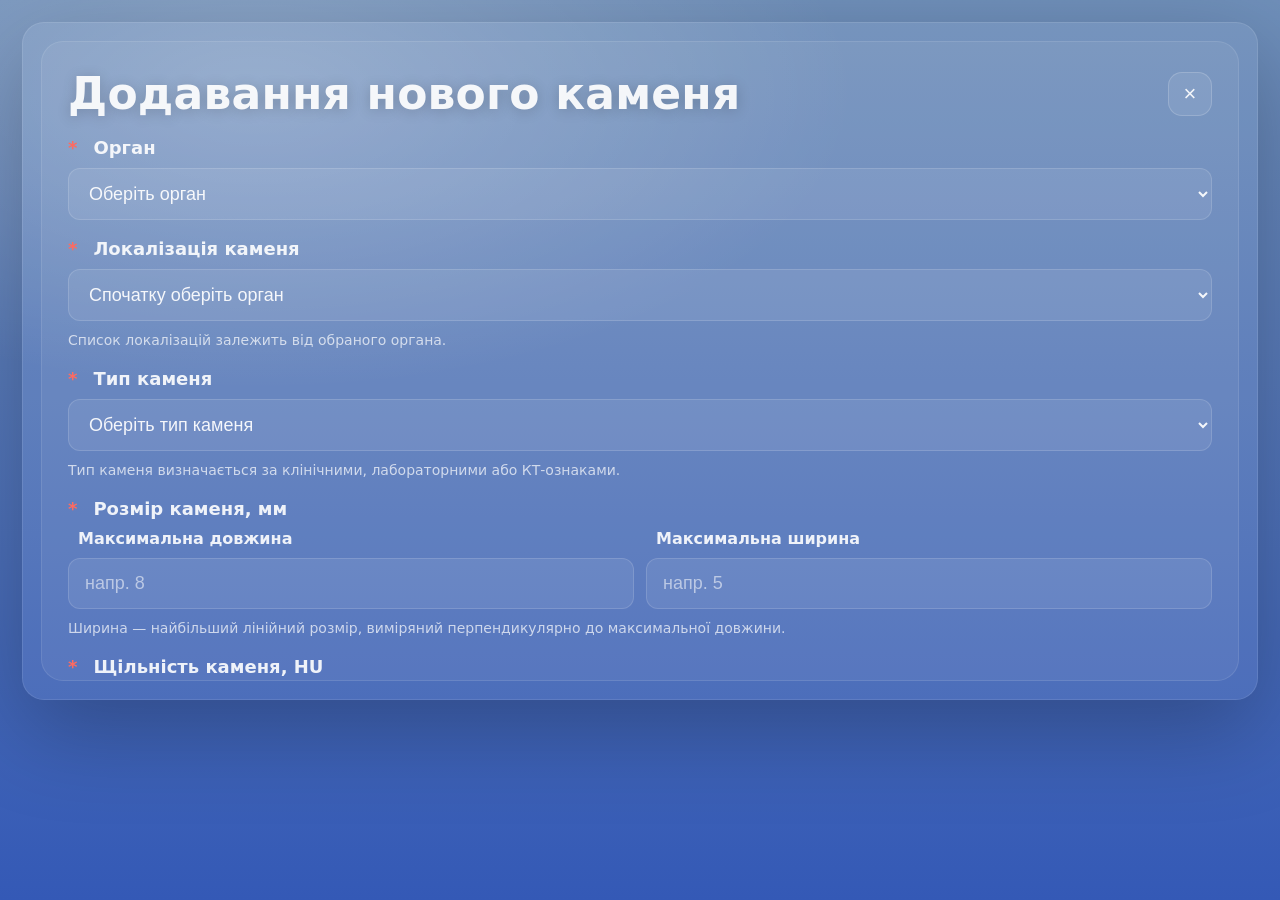
<file: add-stone2.html>
<!-- add-stone.html    -->
<!doctype html>
<html lang="uk">
<head>
  <meta charset="utf-8" />
  <meta name="viewport" content="width=device-width,initial-scale=1" />
  <title>Додавання нового каменя</title>
  <style>
    :root{
      --bg1:#6f8fb9;
      --bg2:#3459b6;

      --panel:rgba(255,255,255,.06);
      --panel2:rgba(255,255,255,.10);
      --stroke:rgba(255,255,255,.14);

      --text:rgba(255,255,255,.92);
      --muted:rgba(255,255,255,.72);

      --white:#fff;

      --btn:#4a86ff;
      --btn2:#3c78ff;
      --danger:#ff6a5f;

      --radius:22px;
      --radius2:14px;

      --shadow:0 30px 90px rgba(0,0,0,.25);
    }

    *{ box-sizing:border-box; }

    body{
      margin:0;
      font-family: system-ui, -apple-system, Segoe UI, Roboto, Arial, sans-serif;
      background:
        radial-gradient(1200px 600px at 20% 10%, rgba(255,255,255,.22), transparent 50%),
        linear-gradient(180deg, var(--bg1), var(--bg2));
      color:var(--text);
      min-height:100vh;
      padding:22px;
    }

    .frame{
      width:min(1500px, 100%);
      margin:0 auto;
      background:rgba(255,255,255,.06);
      border:1px solid rgba(255,255,255,.10);
      border-radius:22px;
      box-shadow:var(--shadow);
      padding:18px;
      overflow:hidden;
    }

    .content{
      background:rgba(255,255,255,.06);
      border:1px solid rgba(255,255,255,.10);
      border-radius:22px;
      padding:26px;
      max-height: 640px;
      overflow:auto;
    }

    .header{
      display:flex;
      align-items:center;
      justify-content:space-between;
      gap:14px;
      margin-bottom:18px;
    }

    h1{
      font-size:44px;
      font-weight:800;
      letter-spacing:.2px;
      margin:0;
      color:rgba(255,255,255,.92);
      text-shadow:0 2px 14px rgba(0,0,0,.18);
    }

    .close{
      border:1px solid rgba(255,255,255,.18);
      background:rgba(255,255,255,.08);
      color:rgba(255,255,255,.90);
      width:44px;
      height:44px;
      border-radius:14px;
      cursor:pointer;
      font-size:22px;
      display:grid;
      place-items:center;
    }
    .close:hover{ background:rgba(255,255,255,.12); }

    .grid{
      display:grid;
      grid-template-columns: 1fr 1fr;
      gap:18px 22px;
      align-items:start;
    }

    .row{ grid-column:1 / -1; }

    .label{
      font-size:18px;
      font-weight:700;
      color:rgba(255,255,255,.90);
      display:flex;
      gap:10px;
      align-items:center;
      margin-bottom:10px;
    }
    .req{
      color:var(--danger);
      font-weight:900;
      margin-right:6px;
    }

    .input, .select{
      width:100%;
      border:1px solid var(--stroke);
      background:rgba(255,255,255,.08);
      color:rgba(255,255,255,.92);
      border-radius:12px;
      padding:14px 16px;
      outline:none;
      font-size:18px;
    }
    .input::placeholder{ color:rgba(255,255,255,.55); }
    .select option{ color:#0f172a; }

    .subgrid-2{
      display:grid;
      grid-template-columns: 1fr 1fr;
      gap:12px;
    }
    .subgrid-3{
      display:grid;
      grid-template-columns: 1fr 1fr 1fr;
      gap:12px;
    }

    .helper{
      font-size:14px;
      color:rgba(255,255,255,.70);
      margin-top:10px;
      line-height:1.35;
    }

    .errors{
      display:none;
      margin-top:10px;
      padding:12px 14px;
      border:1px solid rgba(255,106,95,.35);
      background:rgba(255,106,95,.10);
      border-radius:14px;
      color:rgba(255,255,255,.92);
    }
    .errors ul{ margin:0; padding-left:18px; }

    .footer{
      display:flex;
      justify-content:flex-end;
      gap:12px;
      margin-top:18px;
      padding-top:16px;
      border-top:1px solid rgba(255,255,255,.12);
    }

    .btn{
      border:1px solid rgba(255,255,255,.18);
      background:rgba(255,255,255,.08);
      color:rgba(255,255,255,.92);
      padding:14px 18px;
      border-radius:14px;
      cursor:pointer;
      font-weight:800;
      font-size:16px;
      min-width:140px;
    }
    .btn:hover{ background:rgba(255,255,255,.12); }

    .btn-primary{
      border-color:rgba(255,255,255,.22);
      background:linear-gradient(180deg, rgba(74,134,255,.65), rgba(60,120,255,.40));
      box-shadow:0 10px 22px rgba(0,0,0,.18);
    }
    .btn-primary:hover{ filter:brightness(1.03); }

    .hidden{ display:none !important; }

    @media (max-width: 980px){
      .grid{ grid-template-columns:1fr; }
      .subgrid-3{ grid-template-columns:1fr; }
      .subgrid-2{ grid-template-columns:1fr; }
      h1{ font-size:34px; }
    }
  </style>
</head>

<body>
  <div class="frame">
    <div class="content">
      <div class="header">
        <h1 id="pageTitle">Додавання нового каменя</h1>
        <button class="close" type="button" aria-label="Закрити" onclick="closeModal()">×</button>
      </div>

      <form id="stoneForm" novalidate>
        <div class="grid">

          <!-- 1) Орган -->
          <div class="row">
            <div class="label"><span class="req">*</span>Орган</div>
            <select id="organ" name="organ" class="select" required>
              <option value="" selected disabled>Оберіть орган</option>
              <option value="RK">Права нирка</option>
              <option value="LK">Ліва нирка</option>
              <option value="RU">Правий сечовід</option>
              <option value="LU">Лівий сечовід</option>
              <option value="BL">Сечовий міхур</option>
            </select>
          </div>

          <!-- 2) Локалізація -->
          <div class="row">
            <div class="label"><span class="req">*</span>Локалізація каменя</div>
            <select id="location" name="location" class="select" required>
              <option value="" selected disabled>Спочатку оберіть орган</option>
            </select>
            <div class="helper">Список локалізацій залежить від обраного органа.</div>
          </div>


          <!-- 2.1) Тип каменя -->
          <div class="row">
            <div class="label"><span class="req">*</span>Тип каменя</div>
            <select id="stoneType" name="stoneType" class="select" required>
              <option value="" disabled selected>Оберіть тип каменя</option>

              <option value="urate">Уратний</option>
              <option value="urate_oxalate">Уратно-оксалатний</option>
              <option value="oxalate">Оксалатний</option>
            </select>

            <div class="helper">
              Тип каменя визначається за клінічними, лабораторними або КТ-ознаками.
            </div>
          </div>

          <!-- 3) Розмір -->
          <div class="row">
            <div class="label"><span class="req">*</span>Розмір каменя, мм</div>
            <div class="subgrid-2">
              <div>
                <div class="label" style="font-size:16px;margin-bottom:10px;"><span style="width:0;"></span>Максимальна довжина</div>
                <input id="lenMax" name="lenMax" class="input" type="number" inputmode="decimal" min="0" step="0.1" placeholder="напр. 8" required>
              </div>
              <div>
                <div class="label" style="font-size:16px;margin-bottom:10px;"><span style="width:0;"></span>Максимальна ширина</div>
                <input id="widMax" name="widMax" class="input" type="number" inputmode="decimal" min="0" step="0.1" placeholder="напр. 5" required>
              </div>
            </div>
            <div class="helper">
              Ширина — найбільший лінійний розмір, виміряний перпендикулярно до максимальної довжини.
            </div>
          </div>

          <!-- 4) Щільність -->
          <div class="row">
            <div class="label"><span class="req">*</span>Щільність каменя, HU</div>
            <div class="subgrid-3">
              <div>
                <div class="label" style="font-size:16px;margin-bottom:10px;"><span style="width:0;"></span>Мінімальна</div>
                <input id="huMin" name="huMin" class="input" type="number" inputmode="numeric" step="1" placeholder="напр. 300" required>
              </div>
              <div>
                <div class="label" style="font-size:16px;margin-bottom:10px;"><span style="width:0;"></span>Середня</div>
                <input id="huMean" name="huMean" class="input" type="number" inputmode="numeric" step="1" placeholder="напр. 420" required>
              </div>
              <div>
                <div class="label" style="font-size:16px;margin-bottom:10px;"><span style="width:0;"></span>Максимальна</div>
                <input id="huMax" name="huMax" class="input" type="number" inputmode="numeric" step="1" placeholder="напр. 580" required>
              </div>
            </div>
          </div>

          <!-- 5) Прогноз -->
          <div class="row">
            <div class="label"><span class="req">*</span>Ймовірність розчинення каменя</div>
            <select id="prognosis" name="prognosis" class="select" required>
              <option value="" selected disabled>Оберіть рівень ймовірності</option>
              <option value="high">Висока</option>
              <option value="medium">Середня</option>
              <option value="low">Низька</option>
            </select>
          </div>

          <!-- 6) Статус -->
          <div class="row">
            <div class="label"><span class="req">*</span>Статус каменя</div>
            <select id="status" name="status" class="select" required>
              <option value="active">Активний</option>
              <option value="shrinking">Зменшується</option>
              <option value="no_response">Без відповіді</option>
              <option value="resolved">Зник</option>
            </select>
          </div>

          <!-- 7) Метод зникнення (показується тільки якщо статус "зник") -->
          <div class="row hidden" id="disappearanceSection">
            <div class="label"><span class="req">*</span>Метод зникнення каменя</div>
            <select id="disappearanceMethod" name="disappearanceMethod" class="select">
              <option value="" selected disabled>Оберіть метод</option>
              <option value="chemical">Хімічний (хемолітоліз)</option>
              <option value="physical">Фізичний</option>
              <option value="combined">Змішаний</option>
              <option value="spontaneous">Спонтанне відходження</option>
            </select>
          </div>

          <!-- 8) Під-методи для "Хімічний" -->
          <div class="row hidden" id="chemicalMethodSection">
            <div class="label"><span class="req">*</span>Хімічний літоліз</div>
            <select id="chemicalMethod" name="chemicalMethod" class="select">
              <option value="" selected disabled>Оберіть метод</option>
              <option value="oral_chemolitholysis">Пероральний хемолітоліз</option>
              <option value="urine_alkalinization">Алкалізація сечі</option>
              <option value="programmed_chemolitholysis">Програмований хемолітоліз</option>
            </select>
          </div>

          <!-- 9) Під-методи для "Фізичний" -->
          <div class="row hidden" id="physicalMethodSection">
            <div class="label"><span class="req">*</span>Фізичний метод</div>
            <select id="physicalMethod" name="physicalMethod" class="select">
              <option value="" selected disabled>Оберіть метод</option>
              <option value="urs">URS – уретероскопія</option>
              <option value="rirs">RIRS – ретроградна інтраренальна хірургія</option>
              <option value="pcnl">PCNL – перкутанна нефролітотомія</option>
              <option value="eswl">ESWL – дистанційна ударно-хвильова літотрипсія</option>
              <option value="laparoscopic">Лапароскопічне видалення каменя</option>
              <option value="open_surgery">Відкрите хірургічне видалення</option>
            </select>
          </div>

          <!-- 10) Під-методи для "Змішаний" -->
          <div class="row hidden" id="combinedMethodSection">
            <div class="label"><span class="req">*</span>Тип комбінованого методу (Змішаний)</div>
            <select id="combinedMethod" name="combinedMethod" class="select">
              <option value="" selected disabled>Оберіть комбінацію</option>
              <option value="chemo_urs">Хемолітоліз → URS</option>
              <option value="chemo_rirs">Хемолітоліз → RIRS</option>
              <option value="chemo_pcnl">Хемолітоліз → PCNL</option>
              <option value="chemo_eswl">Хемолітоліз → ESWL</option>
              <option value="chemo_laparoscopic">Хемолітоліз → Лапароскопічне втручання</option>
              <option value="chemo_open">Хемолітоліз → Відкрита операція</option>
            </select>
          </div>

          <!-- 11) Дата зникнення -->
          <div class="row hidden" id="disappearanceDateSection">
            <div class="label"><span class="req">*</span>Дата зникнення</div>
            <input id="disappearanceDate" name="disappearanceDate" class="input" type="date" required>
            <div class="helper">Дата фактичного зникнення або підтвердження відходження каменя.</div>
          </div>

          <!-- 12) Нотатки -->
          <div class="row">
            <div class="label">Нотатки</div>
            <textarea id="notes" name="notes" class="input" rows="4" placeholder="Додаткові коментарі або спостереження про камінь..." style="resize:vertical; min-height:100px; font-family:inherit;"></textarea>
            <div class="helper">Необов'язкове поле для будь-яких додаткових відміток.</div>
          </div>

          <div class="row errors" id="errors">
            <ul id="errorsList"></ul>
          </div>
        </div>

        <div class="footer">
          <button class="btn" type="button" onclick="closeModal()">Відмінити</button>
          <button class="btn btn-primary" id="saveBtn" type="submit">Зберегти</button>
        </div>
      </form>
    </div>
  </div>

  <script>
    // ==== helpers / params ====
    function getPatientId(){
      const params = new URLSearchParams(window.location.search);
      return params.get('patient') || '';
    }
    function stonesKey(){
      const pid = getPatientId();
      return pid ? `temp_stones_v1__${pid}` : 'temp_stones_v1__NO_PATIENT';
    }

    function getReturnUrl(){
      const params = new URLSearchParams(window.location.search);
      return params.get('return') || (params.get('patient') ? `patient-profile.html?patient=${encodeURIComponent(params.get('patient'))}` : 'index.html.html');
    }
    function getEditId(){
      const params = new URLSearchParams(window.location.search);
      return params.get('edit'); // stoneId
    }
    function closeModal(){
      window.location.href = getReturnUrl();
    }

    function makeStoneId(){
      if (window.crypto && crypto.randomUUID) return crypto.randomUUID();
      return 'st_' + Date.now() + '_' + Math.random().toString(16).slice(2);
    }

    function loadStones(){
      const data = localStorage.getItem(stonesKey());
      return data ? JSON.parse(data) : [];
    }

    // ==== data ====
    const locationsByOrgan = {
      kidney: [
        { value: 'upper_calyx', label: 'Верхня чашечка' },
        { value: 'middle_calyx', label: 'Середня чашечка' },
        { value: 'lower_calyx', label: 'Нижня чашечка' },
        { value: 'renal_pelvis', label: 'Миска' },
        { value: 'upj', label: 'Мисково-сечовідний сегмент (UPJ)' }
      ],
      ureter: [
        { value: 'ureter_proximal', label: 'Проксимальна частина сечоводу' },
        { value: 'ureter_middle', label: 'Середня частина сечоводу' },
        { value: 'ureter_distal', label: 'Дистальна частина сечоводу' },
        { value: 'uvj_orifice', label: 'Вічко (UVJ)' }
      ],
      bladder: [
        { value: 'bladder', label: 'Сечовий міхур' }
      ]
    };

    // ==== elements ====
    const form = document.getElementById('stoneForm');
    const errorsBox = document.getElementById('errors');
    const errorsList = document.getElementById('errorsList');

    const organ = document.getElementById('organ');
    const locationSel = document.getElementById('location');
    const status = document.getElementById('status');
    const disappearanceMethod = document.getElementById('disappearanceMethod');

    const disappearanceSection = document.getElementById('disappearanceSection');
    const chemicalMethodSection = document.getElementById('chemicalMethodSection');
    const physicalMethodSection = document.getElementById('physicalMethodSection');
    const combinedMethodSection = document.getElementById('combinedMethodSection');
    const disappearanceDateSection = document.getElementById('disappearanceDateSection');

    // ==== organ -> locations ====
    organ.addEventListener('change', () => {
      const v = organ.value;
      let locationType = null;

      if (v === 'RK' || v === 'LK') locationType = 'kidney';
      else if (v === 'RU' || v === 'LU') locationType = 'ureter';
      else if (v === 'BL') locationType = 'bladder';

      locationSel.innerHTML = '<option value="" selected disabled>Оберіть локалізацію</option>';

      if (locationType && locationsByOrgan[locationType]) {
        locationsByOrgan[locationType].forEach(loc => {
          const opt = document.createElement('option');
          opt.value = loc.value;
          opt.textContent = loc.label;
          locationSel.appendChild(opt);
        });
      }
    });

    // ==== status -> show/hide disappearance ====
    status.addEventListener('change', () => {
      const v = status.value;
      const isResolved = (v === 'resolved');

      if (isResolved) {
        disappearanceSection.classList.remove('hidden');
        disappearanceDateSection.classList.remove('hidden');
        disappearanceMethod.setAttribute('required', 'required');
        document.getElementById('disappearanceDate').setAttribute('required', 'required');
      } else {
        disappearanceSection.classList.add('hidden');
        disappearanceDateSection.classList.add('hidden');
        chemicalMethodSection.classList.add('hidden');
        physicalMethodSection.classList.add('hidden');
        combinedMethodSection.classList.add('hidden');

        disappearanceMethod.removeAttribute('required');
        document.getElementById('disappearanceDate').removeAttribute('required');
        document.getElementById('chemicalMethod').removeAttribute('required');
        document.getElementById('physicalMethod').removeAttribute('required');
        document.getElementById('combinedMethod').removeAttribute('required');

        disappearanceMethod.value = '';
        document.getElementById('chemicalMethod').value = '';
        document.getElementById('physicalMethod').value = '';
        document.getElementById('combinedMethod').value = '';
        document.getElementById('disappearanceDate').value = '';
      }
    });

    // ==== disappearance method -> show submethods ====
    disappearanceMethod.addEventListener('change', () => {
      const v = disappearanceMethod.value;

      chemicalMethodSection.classList.add('hidden');
      physicalMethodSection.classList.add('hidden');
      combinedMethodSection.classList.add('hidden');

      document.getElementById('chemicalMethod').removeAttribute('required');
      document.getElementById('physicalMethod').removeAttribute('required');
      document.getElementById('combinedMethod').removeAttribute('required');

      document.getElementById('chemicalMethod').value = '';
      document.getElementById('physicalMethod').value = '';
      document.getElementById('combinedMethod').value = '';

      if (v === 'chemical') {
        chemicalMethodSection.classList.remove('hidden');
        document.getElementById('chemicalMethod').setAttribute('required', 'required');
      } else if (v === 'physical') {
        physicalMethodSection.classList.remove('hidden');
        document.getElementById('physicalMethod').setAttribute('required', 'required');
      } else if (v === 'combined') {
        combinedMethodSection.classList.remove('hidden');
        document.getElementById('combinedMethod').setAttribute('required', 'required');
      }
    });

    // ==== edit mode init ====
    const editId = getEditId();

    function setSelectValue(el, val){
      if (!el || val == null) return;
      el.value = val;
    }
    function setInputValue(id, val){
      const el = document.getElementById(id);
      if (!el) return;
      el.value = (val == null) ? '' : val;
    }

    (function initEditMode(){
      if (!editId) return;

      document.getElementById('pageTitle').textContent = 'Редагування каменя';
      document.getElementById('saveBtn').textContent = 'Зберегти зміни';

      const stones = loadStones();
      const stone = stones.find(s => s.id === editId);
      if (!stone) return;

      setSelectValue(organ, stone.organ);
      organ.dispatchEvent(new Event('change'));
      setSelectValue(locationSel, stone.location);
      setSelectValue(document.getElementById('stoneType'), stone.stone_type);


      setInputValue('lenMax', stone.size_mm?.length_max);
      setInputValue('widMax', stone.size_mm?.width_max);

      setInputValue('huMin', stone.density_hu?.min);
      setInputValue('huMean', stone.density_hu?.mean);
      setInputValue('huMax', stone.density_hu?.max);

      setSelectValue(document.getElementById('prognosis'), stone.prognosis);
      setSelectValue(status, stone.status);
      setInputValue('notes', stone.notes || '');

      status.dispatchEvent(new Event('change'));

      if (stone.status === 'resolved' && stone.disappearance) {
        setSelectValue(disappearanceMethod, stone.disappearance.method);
        disappearanceMethod.dispatchEvent(new Event('change'));

        if (stone.disappearance.method === 'chemical') {
          setSelectValue(document.getElementById('chemicalMethod'), stone.disappearance.specific_method);
        } else if (stone.disappearance.method === 'physical') {
          setSelectValue(document.getElementById('physicalMethod'), stone.disappearance.specific_method);
        } else if (stone.disappearance.method === 'combined') {
          setSelectValue(document.getElementById('combinedMethod'), stone.disappearance.specific_method);
        }

        setInputValue('disappearanceDate', stone.disappearance.date);
      }
    })();

    // ==== submit ====
    form.addEventListener('submit', (e) => {
      e.preventDefault();

      const errs = [];

      const lenMax = numVal('lenMax');
      const widMax = numVal('widMax');

      const huMin = numVal('huMin');
      const huMean = numVal('huMean');
      const huMax = numVal('huMax');

      if (!organ.value) errs.push("Оберіть орган.");
      if (!locationSel.value) errs.push("Оберіть локалізацію каменя.");

      const stoneType = document.getElementById('stoneType').value;
      if (!stoneType) errs.push("Оберіть тип каменя.");

      if (!isFinite(lenMax) || lenMax <= 0) errs.push("Максимальна довжина має бути числом > 0.");
      if (!isFinite(widMax) || widMax <= 0) errs.push("Максимальна ширина має бути числом > 0.");

      if (isFinite(lenMax) && isFinite(widMax) && widMax > lenMax) {
        errs.push("Максимальна ширина не може бути більшою за максимальну довжину.");
      }

      if (!isFinite(huMin)) errs.push("Мінімальна щільність (HU) має бути числом.");
      if (!isFinite(huMean)) errs.push("Середня щільність (HU) має бути числом.");
      if (!isFinite(huMax)) errs.push("Максимальна щільність (HU) має бути числом.");

      if (isFinite(huMin) && isFinite(huMean) && isFinite(huMax)) {
        if (!(huMin <= huMean && huMean <= huMax)) {
          errs.push("Для щільності має виконуватися: мінімальна ≤ середня ≤ максимальна.");
        }
      }

      if (!document.getElementById('prognosis').value) {
        errs.push("Оберіть прогноз лікаря.");
      }

      const statusVal = status.value;
      const isResolved = (statusVal === 'resolved');

      if (isResolved) {
        if (!disappearanceMethod.value) errs.push("Оберіть метод зникнення каменя.");

        const methodVal = disappearanceMethod.value;
        if (methodVal === 'chemical' && !document.getElementById('chemicalMethod').value) errs.push("Оберіть конкретний хімічний метод.");
        if (methodVal === 'physical' && !document.getElementById('physicalMethod').value) errs.push("Оберіть конкретний фізичний метод.");
        if (methodVal === 'combined' && !document.getElementById('combinedMethod').value) errs.push("Оберіть тип комбінованого методу.");

        if (!document.getElementById('disappearanceDate').value) errs.push("Вкажіть дату зникнення каменя.");
      }

      renderErrors(errs);

      if (errs.length === 0) {
        const payload = {
          id: editId || makeStoneId(),
          organ: organ.value,
          location: locationSel.value,
          stone_type: stoneType,
          size_mm: { length_max: lenMax, width_max: widMax },
          density_hu: { min: huMin, mean: huMean, max: huMax },
          prognosis: document.getElementById('prognosis').value,
          status: statusVal,
          notes: document.getElementById('notes').value.trim()
        };

        if (isResolved) {
          payload.disappearance = {
            method: disappearanceMethod.value,
            date: document.getElementById('disappearanceDate').value
          };

          const methodVal = disappearanceMethod.value;
          if (methodVal === 'chemical') payload.disappearance.specific_method = document.getElementById('chemicalMethod').value;
          else if (methodVal === 'physical') payload.disappearance.specific_method = document.getElementById('physicalMethod').value;
          else if (methodVal === 'combined') payload.disappearance.specific_method = document.getElementById('combinedMethod').value;
        }

        const existingStones = loadStones();

        if (editId) {
          const idx = existingStones.findIndex(s => s.id === editId);
          if (idx !== -1) existingStones[idx] = payload;
          else existingStones.push(payload);
        } else {
          existingStones.push(payload);
        }

        localStorage.setItem(stonesKey(), JSON.stringify(existingStones));

        console.log("SAVE payload:", payload);
        window.location.href = getReturnUrl();
      }
    });

    function numVal(id){
      const v = document.getElementById(id).value.trim();
      if (v === '') return NaN;
      return Number(v);
    }

    function renderErrors(errs){
      errorsList.innerHTML = '';
      if (!errs.length){
        errorsBox.style.display = 'none';
        return;
      }
      errorsBox.style.display = 'block';
      for (const msg of errs){
        const li = document.createElement('li');
        li.textContent = msg;
        errorsList.appendChild(li);
      }
    }
  </script>
</body>
</html>
</file>
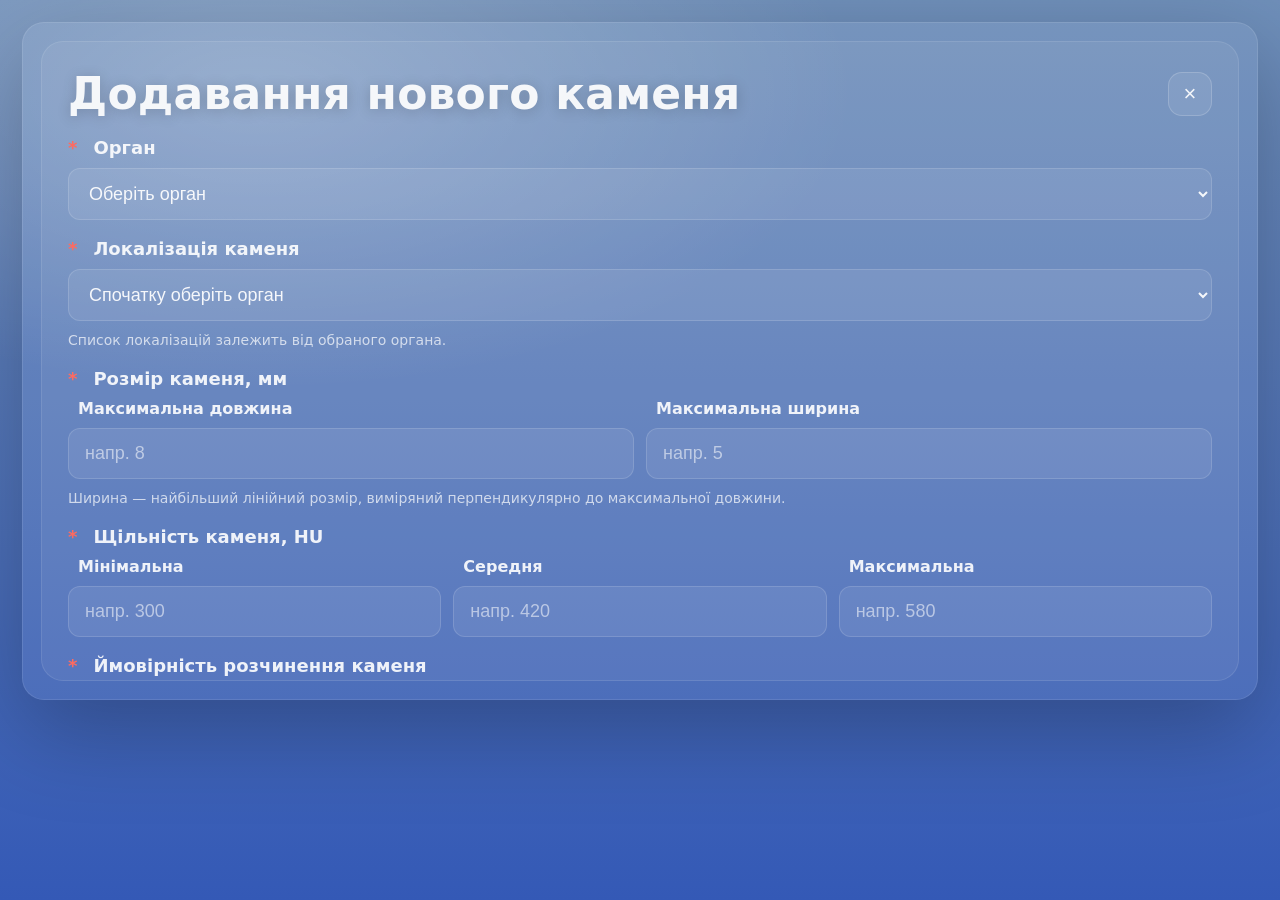
<file: add-stone_без типу камня.html>
<!-- add-stone.html    -->
<!doctype html>
<html lang="uk">
<head>
  <meta charset="utf-8" />
  <meta name="viewport" content="width=device-width,initial-scale=1" />
  <title>Додавання нового каменя</title>
  <style>
    :root{
      --bg1:#6f8fb9;
      --bg2:#3459b6;

      --panel:rgba(255,255,255,.06);
      --panel2:rgba(255,255,255,.10);
      --stroke:rgba(255,255,255,.14);

      --text:rgba(255,255,255,.92);
      --muted:rgba(255,255,255,.72);

      --white:#fff;

      --btn:#4a86ff;
      --btn2:#3c78ff;
      --danger:#ff6a5f;

      --radius:22px;
      --radius2:14px;

      --shadow:0 30px 90px rgba(0,0,0,.25);
    }

    *{ box-sizing:border-box; }

    body{
      margin:0;
      font-family: system-ui, -apple-system, Segoe UI, Roboto, Arial, sans-serif;
      background:
        radial-gradient(1200px 600px at 20% 10%, rgba(255,255,255,.22), transparent 50%),
        linear-gradient(180deg, var(--bg1), var(--bg2));
      color:var(--text);
      min-height:100vh;
      padding:22px;
    }

    .frame{
      width:min(1500px, 100%);
      margin:0 auto;
      background:rgba(255,255,255,.06);
      border:1px solid rgba(255,255,255,.10);
      border-radius:22px;
      box-shadow:var(--shadow);
      padding:18px;
      overflow:hidden;
    }

    .content{
      background:rgba(255,255,255,.06);
      border:1px solid rgba(255,255,255,.10);
      border-radius:22px;
      padding:26px;
      max-height: 640px;
      overflow:auto;
    }

    .header{
      display:flex;
      align-items:center;
      justify-content:space-between;
      gap:14px;
      margin-bottom:18px;
    }

    h1{
      font-size:44px;
      font-weight:800;
      letter-spacing:.2px;
      margin:0;
      color:rgba(255,255,255,.92);
      text-shadow:0 2px 14px rgba(0,0,0,.18);
    }

    .close{
      border:1px solid rgba(255,255,255,.18);
      background:rgba(255,255,255,.08);
      color:rgba(255,255,255,.90);
      width:44px;
      height:44px;
      border-radius:14px;
      cursor:pointer;
      font-size:22px;
      display:grid;
      place-items:center;
    }
    .close:hover{ background:rgba(255,255,255,.12); }

    .grid{
      display:grid;
      grid-template-columns: 1fr 1fr;
      gap:18px 22px;
      align-items:start;
    }

    .row{ grid-column:1 / -1; }

    .label{
      font-size:18px;
      font-weight:700;
      color:rgba(255,255,255,.90);
      display:flex;
      gap:10px;
      align-items:center;
      margin-bottom:10px;
    }
    .req{
      color:var(--danger);
      font-weight:900;
      margin-right:6px;
    }

    .input, .select{
      width:100%;
      border:1px solid var(--stroke);
      background:rgba(255,255,255,.08);
      color:rgba(255,255,255,.92);
      border-radius:12px;
      padding:14px 16px;
      outline:none;
      font-size:18px;
    }
    .input::placeholder{ color:rgba(255,255,255,.55); }
    .select option{ color:#0f172a; }

    .subgrid-2{
      display:grid;
      grid-template-columns: 1fr 1fr;
      gap:12px;
    }
    .subgrid-3{
      display:grid;
      grid-template-columns: 1fr 1fr 1fr;
      gap:12px;
    }

    .helper{
      font-size:14px;
      color:rgba(255,255,255,.70);
      margin-top:10px;
      line-height:1.35;
    }

    .errors{
      display:none;
      margin-top:10px;
      padding:12px 14px;
      border:1px solid rgba(255,106,95,.35);
      background:rgba(255,106,95,.10);
      border-radius:14px;
      color:rgba(255,255,255,.92);
    }
    .errors ul{ margin:0; padding-left:18px; }

    .footer{
      display:flex;
      justify-content:flex-end;
      gap:12px;
      margin-top:18px;
      padding-top:16px;
      border-top:1px solid rgba(255,255,255,.12);
    }

    .btn{
      border:1px solid rgba(255,255,255,.18);
      background:rgba(255,255,255,.08);
      color:rgba(255,255,255,.92);
      padding:14px 18px;
      border-radius:14px;
      cursor:pointer;
      font-weight:800;
      font-size:16px;
      min-width:140px;
    }
    .btn:hover{ background:rgba(255,255,255,.12); }

    .btn-primary{
      border-color:rgba(255,255,255,.22);
      background:linear-gradient(180deg, rgba(74,134,255,.65), rgba(60,120,255,.40));
      box-shadow:0 10px 22px rgba(0,0,0,.18);
    }
    .btn-primary:hover{ filter:brightness(1.03); }

    .hidden{ display:none !important; }

    @media (max-width: 980px){
      .grid{ grid-template-columns:1fr; }
      .subgrid-3{ grid-template-columns:1fr; }
      .subgrid-2{ grid-template-columns:1fr; }
      h1{ font-size:34px; }
    }
  </style>
</head>

<body>
  <div class="frame">
    <div class="content">
      <div class="header">
        <h1 id="pageTitle">Додавання нового каменя</h1>
        <button class="close" type="button" aria-label="Закрити" onclick="closeModal()">×</button>
      </div>

      <form id="stoneForm" novalidate>
        <div class="grid">

          <!-- 1) Орган -->
          <div class="row">
            <div class="label"><span class="req">*</span>Орган</div>
            <select id="organ" name="organ" class="select" required>
              <option value="" selected disabled>Оберіть орган</option>
              <option value="RK">Права нирка</option>
              <option value="LK">Ліва нирка</option>
              <option value="RU">Правий сечовід</option>
              <option value="LU">Лівий сечовід</option>
              <option value="BL">Сечовий міхур</option>
            </select>
          </div>

          <!-- 2) Локалізація -->
          <div class="row">
            <div class="label"><span class="req">*</span>Локалізація каменя</div>
            <select id="location" name="location" class="select" required>
              <option value="" selected disabled>Спочатку оберіть орган</option>
            </select>
            <div class="helper">Список локалізацій залежить від обраного органа.</div>
          </div>

          <!-- 3) Розмір -->
          <div class="row">
            <div class="label"><span class="req">*</span>Розмір каменя, мм</div>
            <div class="subgrid-2">
              <div>
                <div class="label" style="font-size:16px;margin-bottom:10px;"><span style="width:0;"></span>Максимальна довжина</div>
                <input id="lenMax" name="lenMax" class="input" type="number" inputmode="decimal" min="0" step="0.1" placeholder="напр. 8" required>
              </div>
              <div>
                <div class="label" style="font-size:16px;margin-bottom:10px;"><span style="width:0;"></span>Максимальна ширина</div>
                <input id="widMax" name="widMax" class="input" type="number" inputmode="decimal" min="0" step="0.1" placeholder="напр. 5" required>
              </div>
            </div>
            <div class="helper">
              Ширина — найбільший лінійний розмір, виміряний перпендикулярно до максимальної довжини.
            </div>
          </div>

          <!-- 4) Щільність -->
          <div class="row">
            <div class="label"><span class="req">*</span>Щільність каменя, HU</div>
            <div class="subgrid-3">
              <div>
                <div class="label" style="font-size:16px;margin-bottom:10px;"><span style="width:0;"></span>Мінімальна</div>
                <input id="huMin" name="huMin" class="input" type="number" inputmode="numeric" step="1" placeholder="напр. 300" required>
              </div>
              <div>
                <div class="label" style="font-size:16px;margin-bottom:10px;"><span style="width:0;"></span>Середня</div>
                <input id="huMean" name="huMean" class="input" type="number" inputmode="numeric" step="1" placeholder="напр. 420" required>
              </div>
              <div>
                <div class="label" style="font-size:16px;margin-bottom:10px;"><span style="width:0;"></span>Максимальна</div>
                <input id="huMax" name="huMax" class="input" type="number" inputmode="numeric" step="1" placeholder="напр. 580" required>
              </div>
            </div>
          </div>

          <!-- 5) Прогноз -->
          <div class="row">
            <div class="label"><span class="req">*</span>Ймовірність розчинення каменя</div>
            <select id="prognosis" name="prognosis" class="select" required>
              <option value="" selected disabled>Оберіть рівень ймовірності</option>
              <option value="high">Висока</option>
              <option value="medium">Середня</option>
              <option value="low">Низька</option>
            </select>
          </div>

          <!-- 6) Статус -->
          <div class="row">
            <div class="label"><span class="req">*</span>Статус каменя</div>
            <select id="status" name="status" class="select" required>
              <option value="active">Активний</option>
              <option value="shrinking">Зменшується</option>
              <option value="no_response">Без відповіді</option>
              <option value="resolved">Зник</option>
            </select>
          </div>

          <!-- 7) Метод зникнення (показується тільки якщо статус "зник") -->
          <div class="row hidden" id="disappearanceSection">
            <div class="label"><span class="req">*</span>Метод зникнення каменя</div>
            <select id="disappearanceMethod" name="disappearanceMethod" class="select">
              <option value="" selected disabled>Оберіть метод</option>
              <option value="chemical">Хімічний (хемолітоліз)</option>
              <option value="physical">Фізичний</option>
              <option value="combined">Змішаний</option>
              <option value="spontaneous">Спонтанне відходження</option>
            </select>
          </div>

          <!-- 8) Під-методи для "Хімічний" -->
          <div class="row hidden" id="chemicalMethodSection">
            <div class="label"><span class="req">*</span>Хімічний літоліз</div>
            <select id="chemicalMethod" name="chemicalMethod" class="select">
              <option value="" selected disabled>Оберіть метод</option>
              <option value="oral_chemolitholysis">Пероральний хемолітоліз</option>
              <option value="urine_alkalinization">Алкалізація сечі</option>
              <option value="programmed_chemolitholysis">Програмований хемолітоліз</option>
            </select>
          </div>

          <!-- 9) Під-методи для "Фізичний" -->
          <div class="row hidden" id="physicalMethodSection">
            <div class="label"><span class="req">*</span>Фізичний метод</div>
            <select id="physicalMethod" name="physicalMethod" class="select">
              <option value="" selected disabled>Оберіть метод</option>
              <option value="urs">URS – уретероскопія</option>
              <option value="rirs">RIRS – ретроградна інтраренальна хірургія</option>
              <option value="pcnl">PCNL – перкутанна нефролітотомія</option>
              <option value="eswl">ESWL – дистанційна ударно-хвильова літотрипсія</option>
              <option value="laparoscopic">Лапароскопічне видалення каменя</option>
              <option value="open_surgery">Відкрите хірургічне видалення</option>
            </select>
          </div>

          <!-- 10) Під-методи для "Змішаний" -->
          <div class="row hidden" id="combinedMethodSection">
            <div class="label"><span class="req">*</span>Тип комбінованого методу (Змішаний)</div>
            <select id="combinedMethod" name="combinedMethod" class="select">
              <option value="" selected disabled>Оберіть комбінацію</option>
              <option value="chemo_urs">Хемолітоліз → URS</option>
              <option value="chemo_rirs">Хемолітоліз → RIRS</option>
              <option value="chemo_pcnl">Хемолітоліз → PCNL</option>
              <option value="chemo_eswl">Хемолітоліз → ESWL</option>
              <option value="chemo_laparoscopic">Хемолітоліз → Лапароскопічне втручання</option>
              <option value="chemo_open">Хемолітоліз → Відкрита операція</option>
            </select>
          </div>

          <!-- 11) Дата зникнення -->
          <div class="row hidden" id="disappearanceDateSection">
            <div class="label"><span class="req">*</span>Дата зникнення</div>
            <input id="disappearanceDate" name="disappearanceDate" class="input" type="date" required>
            <div class="helper">Дата фактичного зникнення або підтвердження відходження каменя.</div>
          </div>

          <!-- 12) Нотатки -->
          <div class="row">
            <div class="label">Нотатки</div>
            <textarea id="notes" name="notes" class="input" rows="4" placeholder="Додаткові коментарі або спостереження про камінь..." style="resize:vertical; min-height:100px; font-family:inherit;"></textarea>
            <div class="helper">Необов'язкове поле для будь-яких додаткових відміток.</div>
          </div>

          <div class="row errors" id="errors">
            <ul id="errorsList"></ul>
          </div>
        </div>

        <div class="footer">
          <button class="btn" type="button" onclick="closeModal()">Відмінити</button>
          <button class="btn btn-primary" id="saveBtn" type="submit">Зберегти</button>
        </div>
      </form>
    </div>
  </div>

  <script>
    // ==== helpers / params ====
    function getPatientId(){
      const params = new URLSearchParams(window.location.search);
      return params.get('patient') || '';
    }
    function stonesKey(){
      const pid = getPatientId();
      return pid ? `temp_stones_v1__${pid}` : 'temp_stones_v1__NO_PATIENT';
    }

    function getReturnUrl(){
      const params = new URLSearchParams(window.location.search);
      return params.get('return') || (params.get('patient') ? `patient-profile.html?patient=${encodeURIComponent(params.get('patient'))}` : 'index.html.html');
    }
    function getEditId(){
      const params = new URLSearchParams(window.location.search);
      return params.get('edit'); // stoneId
    }
    function closeModal(){
      window.location.href = getReturnUrl();
    }

    function makeStoneId(){
      if (window.crypto && crypto.randomUUID) return crypto.randomUUID();
      return 'st_' + Date.now() + '_' + Math.random().toString(16).slice(2);
    }

    function loadStones(){
      const data = localStorage.getItem(stonesKey());
      return data ? JSON.parse(data) : [];
    }

    // ==== data ====
    const locationsByOrgan = {
      kidney: [
        { value: 'upper_calyx', label: 'Верхня чашечка' },
        { value: 'middle_calyx', label: 'Середня чашечка' },
        { value: 'lower_calyx', label: 'Нижня чашечка' },
        { value: 'renal_pelvis', label: 'Миска' },
        { value: 'upj', label: 'Мисково-сечовідний сегмент (UPJ)' }
      ],
      ureter: [
        { value: 'ureter_proximal', label: 'Проксимальна частина сечоводу' },
        { value: 'ureter_middle', label: 'Середня частина сечоводу' },
        { value: 'ureter_distal', label: 'Дистальна частина сечоводу' },
        { value: 'uvj_orifice', label: 'Вічко (UVJ)' }
      ],
      bladder: [
        { value: 'bladder', label: 'Сечовий міхур' }
      ]
    };

    // ==== elements ====
    const form = document.getElementById('stoneForm');
    const errorsBox = document.getElementById('errors');
    const errorsList = document.getElementById('errorsList');

    const organ = document.getElementById('organ');
    const locationSel = document.getElementById('location');
    const status = document.getElementById('status');
    const disappearanceMethod = document.getElementById('disappearanceMethod');

    const disappearanceSection = document.getElementById('disappearanceSection');
    const chemicalMethodSection = document.getElementById('chemicalMethodSection');
    const physicalMethodSection = document.getElementById('physicalMethodSection');
    const combinedMethodSection = document.getElementById('combinedMethodSection');
    const disappearanceDateSection = document.getElementById('disappearanceDateSection');

    // ==== organ -> locations ====
    organ.addEventListener('change', () => {
      const v = organ.value;
      let locationType = null;

      if (v === 'RK' || v === 'LK') locationType = 'kidney';
      else if (v === 'RU' || v === 'LU') locationType = 'ureter';
      else if (v === 'BL') locationType = 'bladder';

      locationSel.innerHTML = '<option value="" selected disabled>Оберіть локалізацію</option>';

      if (locationType && locationsByOrgan[locationType]) {
        locationsByOrgan[locationType].forEach(loc => {
          const opt = document.createElement('option');
          opt.value = loc.value;
          opt.textContent = loc.label;
          locationSel.appendChild(opt);
        });
      }
    });

    // ==== status -> show/hide disappearance ====
    status.addEventListener('change', () => {
      const v = status.value;
      const isResolved = (v === 'resolved');

      if (isResolved) {
        disappearanceSection.classList.remove('hidden');
        disappearanceDateSection.classList.remove('hidden');
        disappearanceMethod.setAttribute('required', 'required');
        document.getElementById('disappearanceDate').setAttribute('required', 'required');
      } else {
        disappearanceSection.classList.add('hidden');
        disappearanceDateSection.classList.add('hidden');
        chemicalMethodSection.classList.add('hidden');
        physicalMethodSection.classList.add('hidden');
        combinedMethodSection.classList.add('hidden');

        disappearanceMethod.removeAttribute('required');
        document.getElementById('disappearanceDate').removeAttribute('required');
        document.getElementById('chemicalMethod').removeAttribute('required');
        document.getElementById('physicalMethod').removeAttribute('required');
        document.getElementById('combinedMethod').removeAttribute('required');

        disappearanceMethod.value = '';
        document.getElementById('chemicalMethod').value = '';
        document.getElementById('physicalMethod').value = '';
        document.getElementById('combinedMethod').value = '';
        document.getElementById('disappearanceDate').value = '';
      }
    });

    // ==== disappearance method -> show submethods ====
    disappearanceMethod.addEventListener('change', () => {
      const v = disappearanceMethod.value;

      chemicalMethodSection.classList.add('hidden');
      physicalMethodSection.classList.add('hidden');
      combinedMethodSection.classList.add('hidden');

      document.getElementById('chemicalMethod').removeAttribute('required');
      document.getElementById('physicalMethod').removeAttribute('required');
      document.getElementById('combinedMethod').removeAttribute('required');

      document.getElementById('chemicalMethod').value = '';
      document.getElementById('physicalMethod').value = '';
      document.getElementById('combinedMethod').value = '';

      if (v === 'chemical') {
        chemicalMethodSection.classList.remove('hidden');
        document.getElementById('chemicalMethod').setAttribute('required', 'required');
      } else if (v === 'physical') {
        physicalMethodSection.classList.remove('hidden');
        document.getElementById('physicalMethod').setAttribute('required', 'required');
      } else if (v === 'combined') {
        combinedMethodSection.classList.remove('hidden');
        document.getElementById('combinedMethod').setAttribute('required', 'required');
      }
    });

    // ==== edit mode init ====
    const editId = getEditId();
    let existingCreatedAt = null;

    function setSelectValue(el, val){
      if (!el || val == null) return;
      el.value = val;
    }
    function setInputValue(id, val){
      const el = document.getElementById(id);
      if (!el) return;
      el.value = (val == null) ? '' : val;
    }

    (function initEditMode(){
      if (!editId) return;

      document.getElementById('pageTitle').textContent = 'Редагування каменя';
      document.getElementById('saveBtn').textContent = 'Зберегти зміни';

      const stones = loadStones();
      const stone = stones.find(s => s.id === editId);
      if (!stone) return;

      existingCreatedAt = stone.created_at || null;

      setSelectValue(organ, stone.organ);
      organ.dispatchEvent(new Event('change'));
      setSelectValue(locationSel, stone.location);

      setInputValue('lenMax', stone.size_mm?.length_max);
      setInputValue('widMax', stone.size_mm?.width_max);

      setInputValue('huMin', stone.density_hu?.min);
      setInputValue('huMean', stone.density_hu?.mean);
      setInputValue('huMax', stone.density_hu?.max);

      setSelectValue(document.getElementById('prognosis'), stone.prognosis);
      setSelectValue(status, stone.status);
      setInputValue('notes', stone.notes || '');

      status.dispatchEvent(new Event('change'));

      if (stone.status === 'resolved' && stone.disappearance) {
        setSelectValue(disappearanceMethod, stone.disappearance.method);
        disappearanceMethod.dispatchEvent(new Event('change'));

        if (stone.disappearance.method === 'chemical') {
          setSelectValue(document.getElementById('chemicalMethod'), stone.disappearance.specific_method);
        } else if (stone.disappearance.method === 'physical') {
          setSelectValue(document.getElementById('physicalMethod'), stone.disappearance.specific_method);
        } else if (stone.disappearance.method === 'combined') {
          setSelectValue(document.getElementById('combinedMethod'), stone.disappearance.specific_method);
        }

        setInputValue('disappearanceDate', stone.disappearance.date);
      }
    })();

    // ==== submit ====
    form.addEventListener('submit', (e) => {
      e.preventDefault();

      const errs = [];

      const lenMax = numVal('lenMax');
      const widMax = numVal('widMax');

      const huMin = numVal('huMin');
      const huMean = numVal('huMean');
      const huMax = numVal('huMax');

      if (!organ.value) errs.push("Оберіть орган.");
      if (!locationSel.value) errs.push("Оберіть локалізацію каменя.");
      if (!isFinite(lenMax) || lenMax <= 0) errs.push("Максимальна довжина має бути числом > 0.");
      if (!isFinite(widMax) || widMax <= 0) errs.push("Максимальна ширина має бути числом > 0.");

      if (isFinite(lenMax) && isFinite(widMax) && widMax > lenMax) {
        errs.push("Максимальна ширина не може бути більшою за максимальну довжину.");
      }

      if (!isFinite(huMin)) errs.push("Мінімальна щільність (HU) має бути числом.");
      if (!isFinite(huMean)) errs.push("Середня щільність (HU) має бути числом.");
      if (!isFinite(huMax)) errs.push("Максимальна щільність (HU) має бути числом.");

      if (isFinite(huMin) && isFinite(huMean) && isFinite(huMax)) {
        if (!(huMin <= huMean && huMean <= huMax)) {
          errs.push("Для щільності має виконуватися: мінімальна ≤ середня ≤ максимальна.");
        }
      }

      if (!document.getElementById('prognosis').value) {
        errs.push("Оберіть прогноз лікаря.");
      }

      const statusVal = status.value;
      const isResolved = (statusVal === 'resolved');

      if (isResolved) {
        if (!disappearanceMethod.value) errs.push("Оберіть метод зникнення каменя.");

        const methodVal = disappearanceMethod.value;
        if (methodVal === 'chemical' && !document.getElementById('chemicalMethod').value) errs.push("Оберіть конкретний хімічний метод.");
        if (methodVal === 'physical' && !document.getElementById('physicalMethod').value) errs.push("Оберіть конкретний фізичний метод.");
        if (methodVal === 'combined' && !document.getElementById('combinedMethod').value) errs.push("Оберіть тип комбінованого методу.");

        if (!document.getElementById('disappearanceDate').value) errs.push("Вкажіть дату зникнення каменя.");
      }

      renderErrors(errs);

      if (errs.length === 0) {
        const payload = {
          id: editId || makeStoneId(),
          created_at: existingCreatedAt || new Date().toISOString(),
          updated_at: new Date().toISOString(),
          organ: organ.value,
          location: locationSel.value,
          size_mm: { length_max: lenMax, width_max: widMax },
          density_hu: { min: huMin, mean: huMean, max: huMax },
          prognosis: document.getElementById('prognosis').value,
          status: statusVal,
          notes: document.getElementById('notes').value.trim()
        };

        if (isResolved) {
          payload.disappearance = {
            method: disappearanceMethod.value,
            date: document.getElementById('disappearanceDate').value
          };

          const methodVal = disappearanceMethod.value;
          if (methodVal === 'chemical') payload.disappearance.specific_method = document.getElementById('chemicalMethod').value;
          else if (methodVal === 'physical') payload.disappearance.specific_method = document.getElementById('physicalMethod').value;
          else if (methodVal === 'combined') payload.disappearance.specific_method = document.getElementById('combinedMethod').value;
        }

        const existingStones = loadStones();

        if (editId) {
          const idx = existingStones.findIndex(s => s.id === editId);
          if (idx !== -1) existingStones[idx] = payload;
          else existingStones.push(payload);
        } else {
          existingStones.push(payload);
        }

        // --- baseline observation (only when creating a new stone) ---
        const pid = getPatientId();
        if (!editId && pid) {
          const obsKey = `stone_observations_v1__${pid}__${payload.id}`;
          if (!localStorage.getItem(obsKey)) {
            const today = new Date();
            const yyyy = today.getFullYear();
            const mm = String(today.getMonth() + 1).padStart(2, '0');
            const dd = String(today.getDate()).padStart(2, '0');
            const dateStr = `${yyyy}-${mm}-${dd}`;

            const obsId = (window.crypto && crypto.randomUUID)
              ? crypto.randomUUID()
              : ('obs_' + Date.now() + '_' + Math.random().toString(16).slice(2));

            const baselineObs = [{
              id: obsId,
              date: dateStr,
              modality: 'baseline',
              size_mm: { length_max: lenMax, width_max: widMax },
              status: statusVal,
              note: 'Базове значення (створено з форми додавання каменя).'
            }];

            localStorage.setItem(obsKey, JSON.stringify(baselineObs));
          }
        }

        localStorage.setItem(stonesKey(), JSON.stringify(existingStones));

        console.log("SAVE payload:", payload);
        window.location.href = getReturnUrl();
      }
    });

    function numVal(id){
      const v = document.getElementById(id).value.trim();
      if (v === '') return NaN;
      return Number(v);
    }

    function renderErrors(errs){
      errorsList.innerHTML = '';
      if (!errs.length){
        errorsBox.style.display = 'none';
        return;
      }
      errorsBox.style.display = 'block';
      for (const msg of errs){
        const li = document.createElement('li');
        li.textContent = msg;
        errorsList.appendChild(li);
      }
    }
  </script>
</body>
</html>
</file>
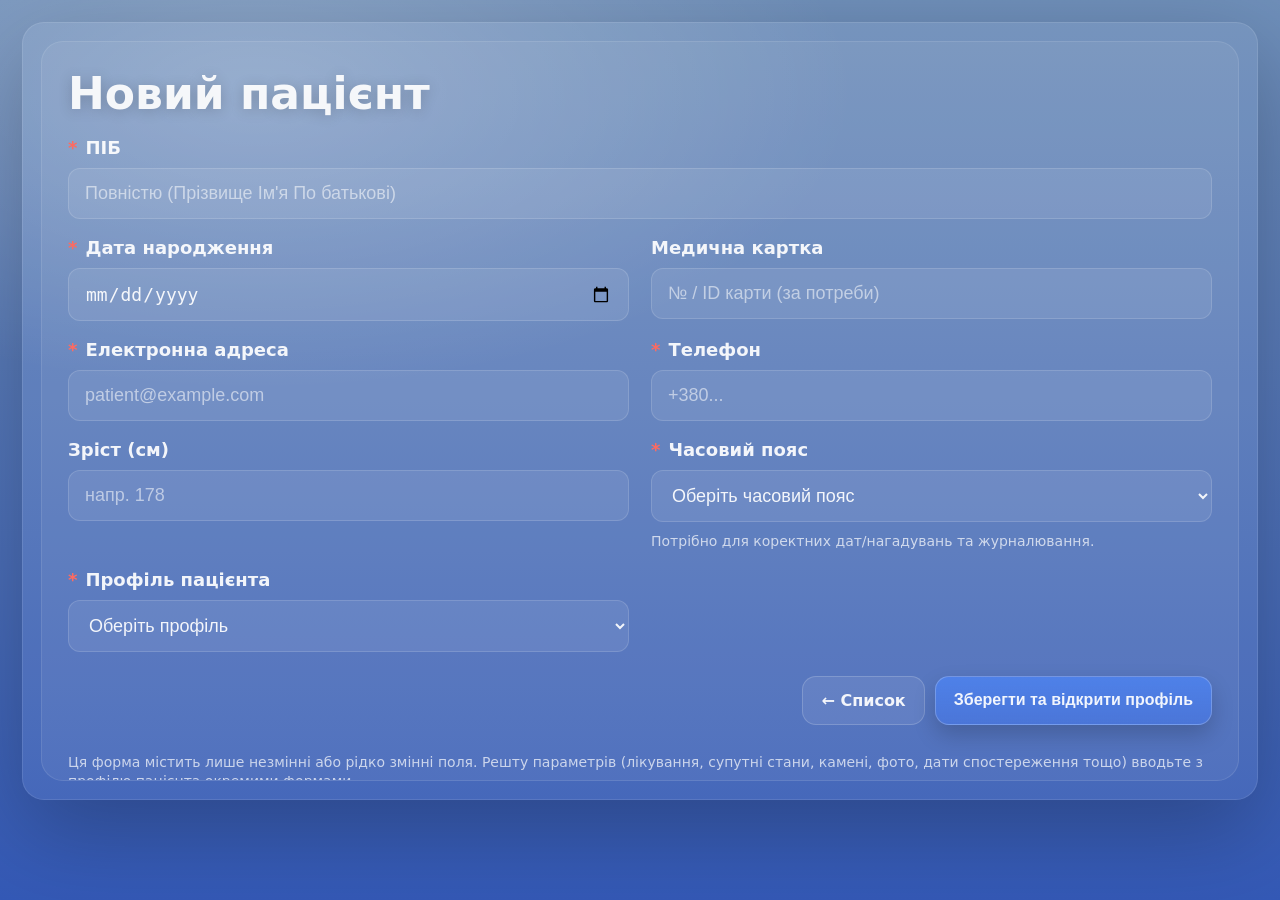
<file: create-patient.html>
<!doctype html>
<html lang="uk">
<head>
  <meta charset="utf-8" />
  <meta name="viewport" content="width=device-width,initial-scale=1" />
  <title>Новий пацієнт</title>
  <link rel="stylesheet" href="assets/styles.css">
</head>
<body>
  <div class="frame">
    <div class="content">
      <h1>Новий пацієнт</h1>

      <form id="patientBasicForm" novalidate>
        <div class="grid">
          <div class="row">
            <div class="label"><span class="req">*</span>ПІБ</div>
            <input class="input" id="fullName" placeholder="Повністю (Прізвище Ім'я По батькові)" required>
          </div>

          <div>
            <div class="label"><span class="req">*</span>Дата народження</div>
            <input class="input" id="dob" type="date" required>
          </div>

          <div>
            <div class="label">Медична картка</div>
            <input class="input" id="chartNo" placeholder="№ / ID карти (за потреби)">
          </div>

          <div>
            <div class="label"><span class="req">*</span>Електронна адреса</div>
            <input class="input" id="email" type="email" placeholder="patient@example.com" required>
          </div>

          <div>
            <div class="label"><span class="req">*</span>Телефон</div>
            <input class="input" id="phone" placeholder="+380..." required>
          </div>

          <div>
            <div class="label">Зріст (см)</div>
            <input class="input" id="heightCm" type="number" inputmode="numeric" min="0" step="1" placeholder="напр. 178">
          </div>

          <div>
            <div class="label"><span class="req">*</span>Часовий пояс</div>
            <select class="select" id="tz" required>
              <option value="" selected disabled>Оберіть часовий пояс</option>
              <option value="Europe/Kyiv">Europe/Kyiv (Україна)</option>
              <option value="Europe/Warsaw">Europe/Warsaw</option>
              <option value="Europe/Berlin">Europe/Berlin</option>
              <option value="UTC">UTC</option>
            </select>
            <div class="helper">Потрібно для коректних дат/нагадувань та журналювання.</div>
          </div>

          <div>
            <div class="label"><span class="req">*</span>Профіль пацієнта</div>
            <select class="select" id="profile" required>
              <option value="" selected disabled>Оберіть профіль</option>
              <option value="urology">Урологічний</option>
              <option value="cardiology">Кардіологічний</option>
              <option value="endocrinology">Ендокринологія</option>
              <option value="rheumatology">Ревматологія</option>
            </select>
          </div>

          <div class="row errors" id="errors">
            <ul id="errorsList"></ul>
          </div>

          <div class="row toolbar" style="justify-content:flex-end;">
            <a class="btn" href="index.html" title="Повернутися до списку">← Список</a>
            <button class="btn btn-primary" type="submit">Зберегти та відкрити профіль</button>
          </div>
        </div>
      </form>

      <div class="helper">
        Ця форма містить лише незмінні або рідко змінні поля. Решту параметрів (лікування, супутні стани, камені, фото, дати спостереження тощо)
        вводьте з профілю пацієнта окремими формами.
      </div>
    </div>
  </div>

  <script type="module">
    import { makeId, upsertPatientBasic } from './assets/storage.js';

    const form = document.getElementById('patientBasicForm');
    const errorsBox = document.getElementById('errors');
    const errorsList = document.getElementById('errorsList');

    function showErrors(list){
      errorsList.innerHTML = '';
      if (!list.length){
        errorsBox.style.display = 'none';
        return;
      }
      errorsBox.style.display = 'block';
      list.forEach(msg=>{
        const li = document.createElement('li');
        li.textContent = msg;
        errorsList.appendChild(li);
      });
    }

    form.addEventListener('submit', (e)=>{
      e.preventDefault();

      const errs = [];
      const fullName = document.getElementById('fullName').value.trim();
      const dob = document.getElementById('dob').value;
      const chartNo = document.getElementById('chartNo').value.trim();
      const email = document.getElementById('email').value.trim();
      const phone = document.getElementById('phone').value.trim();
      const heightCm = document.getElementById('heightCm').value.trim();
      const tz = document.getElementById('tz').value;
      const profile = document.getElementById('profile').value;

      if (!fullName) errs.push("Вкажіть ПІБ.");
      if (!dob) errs.push("Вкажіть дату народження.");
      if (!email) errs.push("Вкажіть електронну адресу.");
      if (!phone) errs.push("Вкажіть телефон.");
      if (!tz) errs.push("Оберіть часовий пояс.");
      if (!profile) errs.push("Оберіть профіль пацієнта.");

      showErrors(errs);
      if (errs.length) return;

      const patient = {
        id: makeId('pt'),
        full_name: fullName,
        date_of_birth: dob,
        medical_chart: chartNo || null,
        email,
        phone,
        height_cm: heightCm ? Number(heightCm) : null,
        timezone: tz,
        profile
      };

      upsertPatientBasic(patient);
      window.location.href = `patient-profile.html?patient=${encodeURIComponent(patient.id)}`;
    });
  </script>
</body>
</html>
</file>
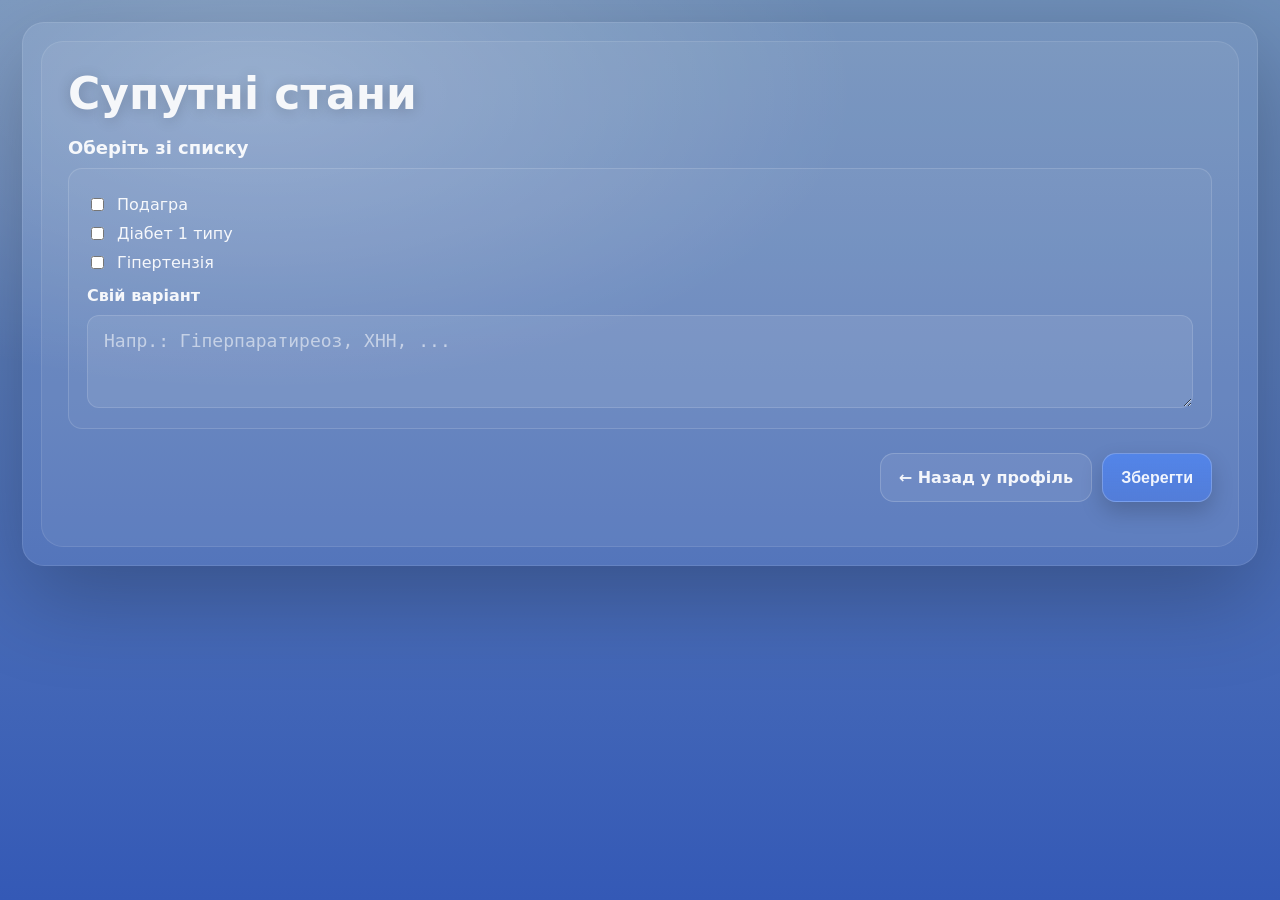
<file: patient-conditions.html>
<!doctype html>
<html lang="uk">
<head>
  <meta charset="utf-8" />
  <meta name="viewport" content="width=device-width,initial-scale=1" />
  <title>Супутні стани</title>
  <link rel="stylesheet" href="assets/styles.css">
</head>
<body>
  <div class="frame">
    <div class="content">
      <h1>Супутні стани</h1>
      <div class="helper" id="subtitle"></div>

      <form id="form" novalidate>
        <div class="grid">
          <div class="row">
            <div class="label">Оберіть зі списку</div>
            <div class="card">
              <label style="display:flex; gap:10px; align-items:center; margin:10px 0;">
                <input type="checkbox" id="gout"> <span>Подагра</span>
              </label>
              <label style="display:flex; gap:10px; align-items:center; margin:10px 0;">
                <input type="checkbox" id="diabetes1"> <span>Діабет 1 типу</span>
              </label>
              <label style="display:flex; gap:10px; align-items:center; margin:10px 0;">
                <input type="checkbox" id="hypertension"> <span>Гіпертензія</span>
              </label>

              <div style="margin-top:14px;">
                <div class="label" style="font-size:16px;">Свій варіант</div>
                <textarea class="input" id="custom" rows="3" placeholder="Напр.: Гіперпаратиреоз, ХНН, ..."></textarea>
              </div>
            </div>
          </div>

          <div class="row toolbar" style="justify-content:flex-end;">
            <a class="btn" id="backBtn" href="#">← Назад у профіль</a>
            <button class="btn btn-primary" type="submit">Зберегти</button>
          </div>
        </div>
      </form>
    </div>
  </div>

  <script type="module">
    import { qs, getPatientById, loadPatientExtras, savePatientExtras } from './assets/storage.js';

    const patientId = qs('patient');
    const patient = patientId ? getPatientById(patientId) : null;
    document.getElementById('backBtn').href = `patient-profile.html?patient=${encodeURIComponent(patientId||'')}`;
    document.getElementById('subtitle').textContent = patient ? `Пацієнт: ${patient.full_name}` : '';

    const extras = patientId ? loadPatientExtras(patientId) : {};
    const cond = extras.conditions || {};
    document.getElementById('gout').checked = !!cond.gout;
    document.getElementById('diabetes1').checked = !!cond.diabetes1;
    document.getElementById('hypertension').checked = !!cond.hypertension;
    document.getElementById('custom').value = (cond.custom || '');

    document.getElementById('form').addEventListener('submit', (e)=>{
      e.preventDefault();
      if (!patientId) return alert('Немає patient id у URL.');

      const next = loadPatientExtras(patientId);
      next.conditions = {
        gout: document.getElementById('gout').checked,
        diabetes1: document.getElementById('diabetes1').checked,
        hypertension: document.getElementById('hypertension').checked,
        custom: document.getElementById('custom').value.trim()
      };

      savePatientExtras(patientId, next);
      window.location.href = `patient-profile.html?patient=${encodeURIComponent(patientId)}`;
    });
  </script>
</body>
</html>
</file>
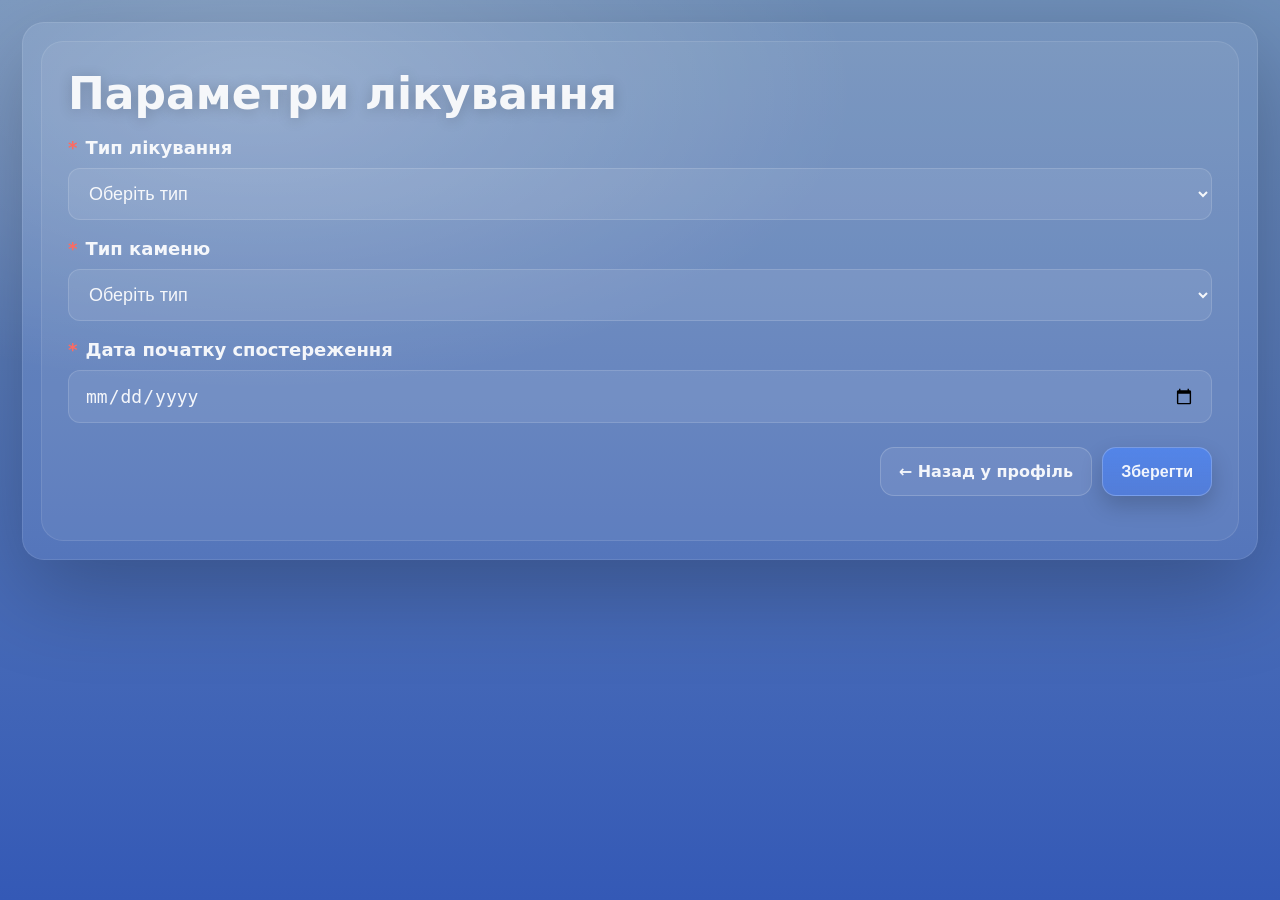
<file: patient-treatment.html>
<!doctype html>
<html lang="uk">
<head>
  <meta charset="utf-8" />
  <meta name="viewport" content="width=device-width,initial-scale=1" />
  <title>Параметри лікування</title>
  <link rel="stylesheet" href="assets/styles.css">
</head>
<body>
  <div class="frame">
    <div class="content">
      <h1>Параметри лікування</h1>

      <div class="helper" id="subtitle"></div>

      <form id="form" novalidate>
        <div class="grid">
          <div class="row">
            <div class="label"><span class="req">*</span>Тип лікування</div>
            <select class="select" id="treatmentType" required>
              <option value="" selected disabled>Оберіть тип</option>
              <option value="treatment">Лікування</option>
              <option value="prevention">Профілактика</option>
            </select>
          </div>

          <div class="row">
            <div class="label"><span class="req">*</span>Тип каменю</div>
            <select class="select" id="stoneType" required>
              <option value="" selected disabled>Оберіть тип</option>
              <option value="urate">Уратний</option>
              <option value="urate_oxalate">Уратно-оксалатний</option>
              <option value="unknown">Невідомо</option>
            </select>
          </div>

          <div class="row">
            <div class="label"><span class="req">*</span>Дата початку спостереження</div>
            <input type="date" class="input" id="startDate" required>
          </div>

          <div class="row errors" id="errors"><ul id="errorsList"></ul></div>

          <div class="row toolbar" style="justify-content:flex-end;">
            <a class="btn" id="backBtn" href="#">← Назад у профіль</a>
            <button class="btn btn-primary" type="submit">Зберегти</button>
          </div>
        </div>
      </form>
    </div>
  </div>

  <script type="module">
    import { qs, getPatientById, loadPatientExtras, savePatientExtras } from './assets/storage.js';

    const patientId = qs('patient');
    const patient = patientId ? getPatientById(patientId) : null;

    document.getElementById('backBtn').href = `patient-profile.html?patient=${encodeURIComponent(patientId||'')}`;
    document.getElementById('subtitle').textContent = patient ? `Пацієнт: ${patient.full_name}` : '';

    const extras = patientId ? loadPatientExtras(patientId) : {};
    document.getElementById('treatmentType').value = extras.treatment_type || '';
    document.getElementById('stoneType').value = extras.stone_type || '';
    document.getElementById('startDate').value = extras.start_date || '';

    const form = document.getElementById('form');
    const errorsBox = document.getElementById('errors');
    const errorsList = document.getElementById('errorsList');

    function showErrors(list){
      errorsList.innerHTML = '';
      if (!list.length){
        errorsBox.style.display = 'none';
        return;
      }
      errorsBox.style.display = 'block';
      list.forEach(msg=>{
        const li = document.createElement('li');
        li.textContent = msg;
        errorsList.appendChild(li);
      });
    }

    form.addEventListener('submit', (e)=>{
      e.preventDefault();
      const errs = [];

      const treatmentType = document.getElementById('treatmentType').value;
      const stoneType = document.getElementById('stoneType').value;
      const startDate = document.getElementById('startDate').value;

      if (!patientId) errs.push("Немає patient id у URL.");
      if (!treatmentType) errs.push("Оберіть тип лікування.");
      if (!stoneType) errs.push("Оберіть тип каменю.");
      if (!startDate) errs.push("Вкажіть дату початку спостереження.");

      showErrors(errs);
      if (errs.length) return;

      const next = loadPatientExtras(patientId);
      next.treatment_type = treatmentType;
      next.stone_type = stoneType;
      next.start_date = startDate;

      savePatientExtras(patientId, next);
      window.location.href = `patient-profile.html?patient=${encodeURIComponent(patientId)}`;
    });
  </script>
</body>
</html>
</file>
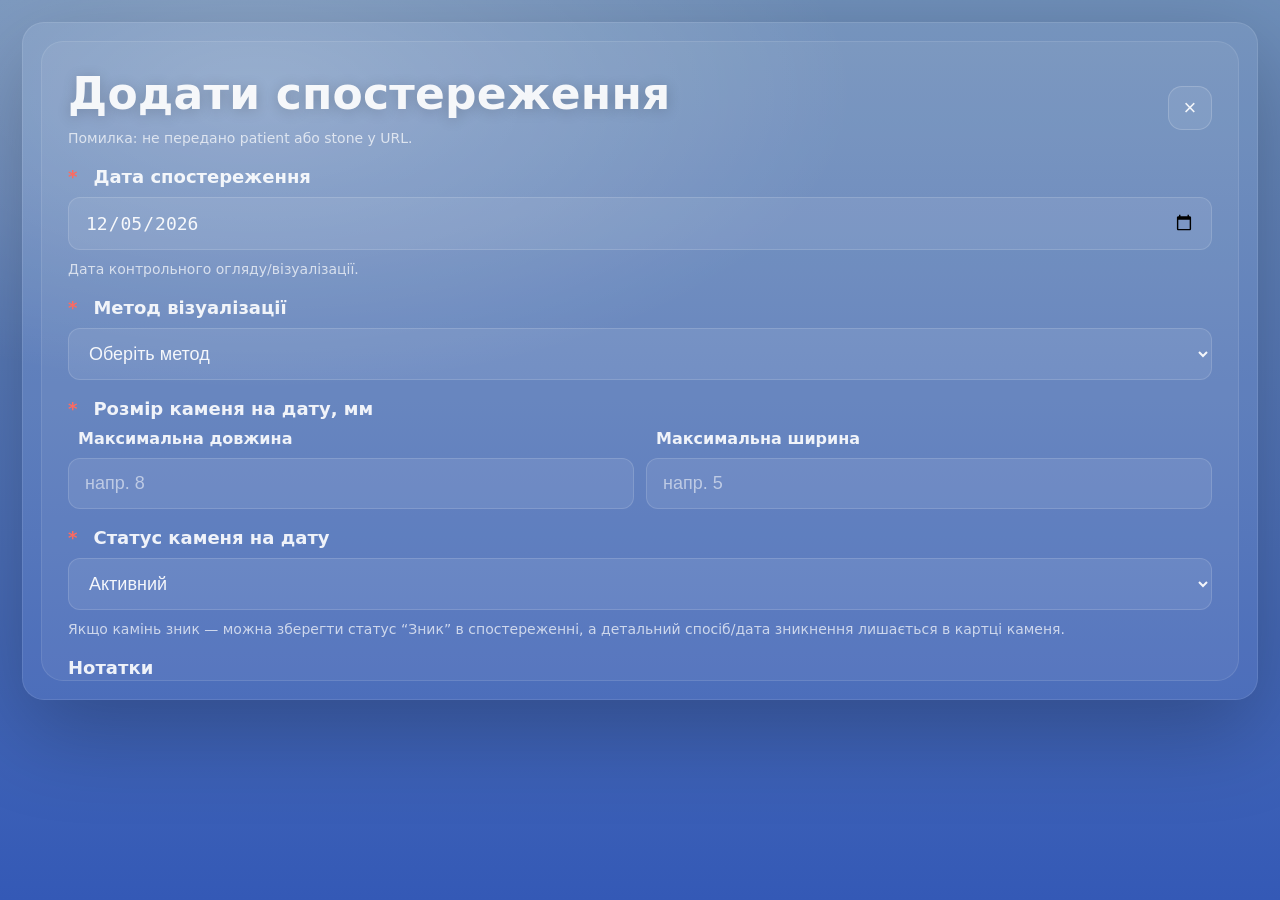
<file: stone-observation.html>
<!doctype html>
<html lang="uk">
<head>
  <meta charset="utf-8" />
  <meta name="viewport" content="width=device-width,initial-scale=1" />
  <title>Спостереження за каменем</title>
  <style>

    :root{
      --bg1:#6f8fb9;
      --bg2:#3459b6;

      --panel:rgba(255,255,255,.06);
      --panel2:rgba(255,255,255,.10);
      --stroke:rgba(255,255,255,.14);

      --text:rgba(255,255,255,.92);
      --muted:rgba(255,255,255,.72);

      --white:#fff;

      --btn:#4a86ff;
      --btn2:#3c78ff;
      --danger:#ff6a5f;

      --radius:22px;
      --radius2:14px;

      --shadow:0 30px 90px rgba(0,0,0,.25);
    }

    *{ box-sizing:border-box; }

    body{
      margin:0;
      font-family: system-ui, -apple-system, Segoe UI, Roboto, Arial, sans-serif;
      background:
        radial-gradient(1200px 600px at 20% 10%, rgba(255,255,255,.22), transparent 50%),
        linear-gradient(180deg, var(--bg1), var(--bg2));
      color:var(--text);
      min-height:100vh;
      padding:22px;
    }

    .frame{
      width:min(1500px, 100%);
      margin:0 auto;
      background:rgba(255,255,255,.06);
      border:1px solid rgba(255,255,255,.10);
      border-radius:22px;
      box-shadow:var(--shadow);
      padding:18px;
      overflow:hidden;
    }

    .content{
      background:rgba(255,255,255,.06);
      border:1px solid rgba(255,255,255,.10);
      border-radius:22px;
      padding:26px;
      max-height: 640px;
      overflow:auto;
    }

    .header{
      display:flex;
      align-items:center;
      justify-content:space-between;
      gap:14px;
      margin-bottom:18px;
    }

    h1{
      font-size:44px;
      font-weight:800;
      letter-spacing:.2px;
      margin:0;
      color:rgba(255,255,255,.92);
      text-shadow:0 2px 14px rgba(0,0,0,.18);
    }

    .close{
      border:1px solid rgba(255,255,255,.18);
      background:rgba(255,255,255,.08);
      color:rgba(255,255,255,.90);
      width:44px;
      height:44px;
      border-radius:14px;
      cursor:pointer;
      font-size:22px;
      display:grid;
      place-items:center;
    }
    .close:hover{ background:rgba(255,255,255,.12); }

    .grid{
      display:grid;
      grid-template-columns: 1fr 1fr;
      gap:18px 22px;
      align-items:start;
    }

    .row{ grid-column:1 / -1; }

    .label{
      font-size:18px;
      font-weight:700;
      color:rgba(255,255,255,.90);
      display:flex;
      gap:10px;
      align-items:center;
      margin-bottom:10px;
    }
    .req{
      color:var(--danger);
      font-weight:900;
      margin-right:6px;
    }

    .input, .select{
      width:100%;
      border:1px solid var(--stroke);
      background:rgba(255,255,255,.08);
      color:rgba(255,255,255,.92);
      border-radius:12px;
      padding:14px 16px;
      outline:none;
      font-size:18px;
    }
    .input::placeholder{ color:rgba(255,255,255,.55); }
    .select option{ color:#0f172a; }

    .subgrid-2{
      display:grid;
      grid-template-columns: 1fr 1fr;
      gap:12px;
    }
    .subgrid-3{
      display:grid;
      grid-template-columns: 1fr 1fr 1fr;
      gap:12px;
    }

    .helper{
      font-size:14px;
      color:rgba(255,255,255,.70);
      margin-top:10px;
      line-height:1.35;
    }

    .errors{
      display:none;
      margin-top:10px;
      padding:12px 14px;
      border:1px solid rgba(255,106,95,.35);
      background:rgba(255,106,95,.10);
      border-radius:14px;
      color:rgba(255,255,255,.92);
    }
    .errors ul{ margin:0; padding-left:18px; }

    .footer{
      display:flex;
      justify-content:flex-end;
      gap:12px;
      margin-top:18px;
      padding-top:16px;
      border-top:1px solid rgba(255,255,255,.12);
    }

    .btn{
      border:1px solid rgba(255,255,255,.18);
      background:rgba(255,255,255,.08);
      color:rgba(255,255,255,.92);
      padding:14px 18px;
      border-radius:14px;
      cursor:pointer;
      font-weight:800;
      font-size:16px;
      min-width:140px;
    }
    .btn:hover{ background:rgba(255,255,255,.12); }

    .btn-primary{
      border-color:rgba(255,255,255,.22);
      background:linear-gradient(180deg, rgba(74,134,255,.65), rgba(60,120,255,.40));
      box-shadow:0 10px 22px rgba(0,0,0,.18);
    }
    .btn-primary:hover{ filter:brightness(1.03); }

    .hidden{ display:none !important; }

    @media (max-width: 980px){
      .grid{ grid-template-columns:1fr; }
      .subgrid-3{ grid-template-columns:1fr; }
      .subgrid-2{ grid-template-columns:1fr; }
      h1{ font-size:34px; }
    }
  
  </style>
</head>

<body>
  <div class="frame">
    <div class="content">
      <div class="header">
        <div>
          <h1 id="pageTitle">Додати спостереження</h1>
          <div class="helper" id="stoneHint" style="margin-top:10px;"></div>
        </div>
        <button class="close" type="button" aria-label="Закрити" onclick="closePage()">×</button>
      </div>

      <form id="obsForm" novalidate>
        <div class="grid">

          <!-- 1) Дата -->
          <div class="row">
            <div class="label"><span class="req">*</span>Дата спостереження</div>
            <input id="obsDate" name="obsDate" class="input" type="date" required>
            <div class="helper">Дата контрольного огляду/візуалізації.</div>
          </div>

          <!-- 2) Метод -->
          <div class="row">
            <div class="label"><span class="req">*</span>Метод візуалізації</div>
            <select id="modality" name="modality" class="select" required>
              <option value="" selected disabled>Оберіть метод</option>
              <option value="us">УЗД</option>
              <option value="ct">КТ</option>
              <option value="xray">Рентген</option>
              <option value="other">Інше</option>
            </select>
          </div>

          <!-- 3) Розмір -->
          <div class="row">
            <div class="label"><span class="req">*</span>Розмір каменя на дату, мм</div>
            <div class="subgrid-2">
              <div>
                <div class="label" style="font-size:16px;margin-bottom:10px;"><span style="width:0;"></span>Максимальна довжина</div>
                <input id="lenMax" name="lenMax" class="input" type="number" inputmode="decimal" min="0" step="0.1" placeholder="напр. 8" required>
              </div>
              <div>
                <div class="label" style="font-size:16px;margin-bottom:10px;"><span style="width:0;"></span>Максимальна ширина</div>
                <input id="widMax" name="widMax" class="input" type="number" inputmode="decimal" min="0" step="0.1" placeholder="напр. 5" required>
              </div>
            </div>
          </div>

          <!-- 4) Статус -->
          <div class="row">
            <div class="label"><span class="req">*</span>Статус каменя на дату</div>
            <select id="status" name="status" class="select" required>
              <option value="active">Активний</option>
              <option value="shrinking">Зменшується</option>
              <option value="no_response">Без відповіді</option>
              <option value="resolved">Зник</option>
            </select>
            <div class="helper">Якщо камінь зник — можна зберегти статус “Зник” в спостереженні, а детальний спосіб/дата зникнення лишається в картці каменя.</div>
          </div>

          <!-- 5) Нотатки -->
          <div class="row">
            <div class="label">Нотатки</div>
            <textarea id="notes" name="notes" class="input" rows="4" placeholder="Опис динаміки, джерело даних (УЗД/КТ), коментарі..." style="resize:vertical; min-height:100px; font-family:inherit;"></textarea>
          </div>

          <div class="row errors" id="errors">
            <ul id="errorsList"></ul>
          </div>
        </div>

        <div class="footer">
          <button class="btn" type="button" onclick="closePage()">Відмінити</button>
          <button class="btn btn-primary" id="saveBtn" type="submit">Зберегти</button>
        </div>
      </form>
    </div>
  </div>

  <script>
    // ==== params ====
    function qs(name){
      return new URLSearchParams(window.location.search).get(name) || '';
    }
    function getPatientId(){ return qs('patient'); }
    function getStoneId(){ return qs('stone'); }
    function getEditObsId(){ return qs('edit'); }
    function getReturnUrl(){
      const r = qs('return');
      if (r) return r;
      const pid = getPatientId();
      return pid ? `patient-profile.html?patient=${encodeURIComponent(pid)}` : 'index.html';
    }
    function closePage(){ window.location.href = getReturnUrl(); }

    function stonesKey(pid){ return pid ? `temp_stones_v1__${pid}` : 'temp_stones_v1__NO_PATIENT'; }
    function obsKey(pid, stoneId){ 
      if (!pid) return 'stone_observations_v1__NO_PATIENT__NO_STONE';
      if (!stoneId) return `stone_observations_v1__${pid}__NO_STONE`;
      return `stone_observations_v1__${pid}__${stoneId}`;
    }

    function loadStones(pid){
      const data = localStorage.getItem(stonesKey(pid));
      return data ? JSON.parse(data) : [];
    }
    function loadObservations(pid, stoneId){
      const data = localStorage.getItem(obsKey(pid, stoneId));
      return data ? JSON.parse(data) : [];
    }
    function saveObservations(pid, stoneId, arr){
      localStorage.setItem(obsKey(pid, stoneId), JSON.stringify(arr));
    }

    function makeObsId(){
      if (window.crypto && crypto.randomUUID) return crypto.randomUUID();
      return 'obs_' + Date.now() + '_' + Math.random().toString(16).slice(2);
    }

    function renderErrors(errs){
      const box = document.getElementById('errors');
      const list = document.getElementById('errorsList');
      list.innerHTML = '';
      if (!errs.length){
        box.style.display = 'none';
        return;
      }
      box.style.display = 'block';
      for (const msg of errs){
        const li = document.createElement('li');
        li.textContent = msg;
        list.appendChild(li);
      }
    }

    function numVal(id){
      const v = document.getElementById(id).value.trim();
      if (v === '') return NaN;
      return Number(v);
    }

    // ==== init ====
    const pid = getPatientId();
    const stoneId = getStoneId();
    const editObsId = getEditObsId();

    const stones = loadStones(pid);
    const stone = stones.find(s => s.id === stoneId);

    const organLabels = {
      RK: 'Права нирка',
      LK: 'Ліва нирка',
      RU: 'Правий сечовід',
      LU: 'Лівий сечовід',
      BL: 'Сечовий міхур'
    };
    const stoneTypeLabels = {
      urate: 'Уратний',
      urate_oxalate: 'Уратно-оксалатний',
      oxalate: 'Оксалатний'
    };

    if (!pid || !stoneId){
      document.getElementById('stoneHint').textContent = 'Помилка: не передано patient або stone у URL.';
    } else if (!stone){
      document.getElementById('stoneHint').textContent = 'Камінь не знайдено. Переконайтесь, що він доданий для цього пацієнта.';
    } else {
      const organText = organLabels[stone.organ] || stone.organ || '—';
      const locText = stone.location || '—';
      const typeText = stoneTypeLabels[stone.stone_type] || stone.stone_type || '—';
      document.getElementById('stoneHint').textContent = `Камінь: ${organText} · ${locText} · тип: ${typeText}`;
    }

    // default date = today
    (function setToday(){
      const d = new Date();
      const yyyy = d.getFullYear();
      const mm = String(d.getMonth()+1).padStart(2,'0');
      const dd = String(d.getDate()).padStart(2,'0');
      document.getElementById('obsDate').value = `${yyyy}-${mm}-${dd}`;
    })();

    // edit mode
    (function initEdit(){
      if (!editObsId) return;
      document.getElementById('pageTitle').textContent = 'Редагування спостереження';
      document.getElementById('saveBtn').textContent = 'Зберегти зміни';

      const obs = loadObservations(pid, stoneId);
      const one = obs.find(o => o.id === editObsId);
      if (!one) return;

      document.getElementById('obsDate').value = one.date || '';
      document.getElementById('modality').value = one.modality || '';
      document.getElementById('lenMax').value = one.size_mm?.length_max ?? '';
      document.getElementById('widMax').value = one.size_mm?.width_max ?? '';
      document.getElementById('status').value = one.status || 'active';
      document.getElementById('notes').value = one.note || '';
    })();

    // ==== submit ====
    document.getElementById('obsForm').addEventListener('submit', (e) => {
      e.preventDefault();
      const errs = [];

      if (!pid) errs.push('Немає patient у URL.');
      if (!stoneId) errs.push('Немає stone у URL.');
      if (!stone) errs.push('Камінь не знайдено для цього пацієнта.');

      const dateVal = document.getElementById('obsDate').value;
      const modalityVal = document.getElementById('modality').value;

      const lenMax = numVal('lenMax');
      const widMax = numVal('widMax');

      if (!dateVal) errs.push('Вкажіть дату спостереження.');
      if (!modalityVal) errs.push('Оберіть метод візуалізації.');

      if (!isFinite(lenMax) || lenMax <= 0) errs.push('Максимальна довжина має бути числом > 0.');
      if (!isFinite(widMax) || widMax <= 0) errs.push('Максимальна ширина має бути числом > 0.');
      if (isFinite(lenMax) && isFinite(widMax) && widMax > lenMax) errs.push('Максимальна ширина не може бути більшою за максимальну довжину.');

      renderErrors(errs);
      if (errs.length) return;

      const payload = {
        id: editObsId || makeObsId(),
        created_at: editObsId ? undefined : new Date().toISOString(),
        updated_at: new Date().toISOString(),
        date: dateVal,
        modality: modalityVal,
        size_mm: { length_max: lenMax, width_max: widMax },
        status: document.getElementById('status').value,
        note: document.getElementById('notes').value.trim()
      };

      const all = loadObservations(pid, stoneId);

      if (editObsId){
        const idx = all.findIndex(o => o.id === editObsId);
        if (idx !== -1) {
          // preserve created_at if existed
          payload.created_at = all[idx].created_at || payload.created_at;
          all[idx] = payload;
        } else {
          all.push(payload);
        }
      } else {
        all.push(payload);
      }

      // sort by date (asc)
      all.sort((a,b) => String(a.date).localeCompare(String(b.date)));

      saveObservations(pid, stoneId, all);

      console.log('SAVE observation:', payload);
      window.location.href = getReturnUrl();
    });
  </script>
</body>
</html>
</file>
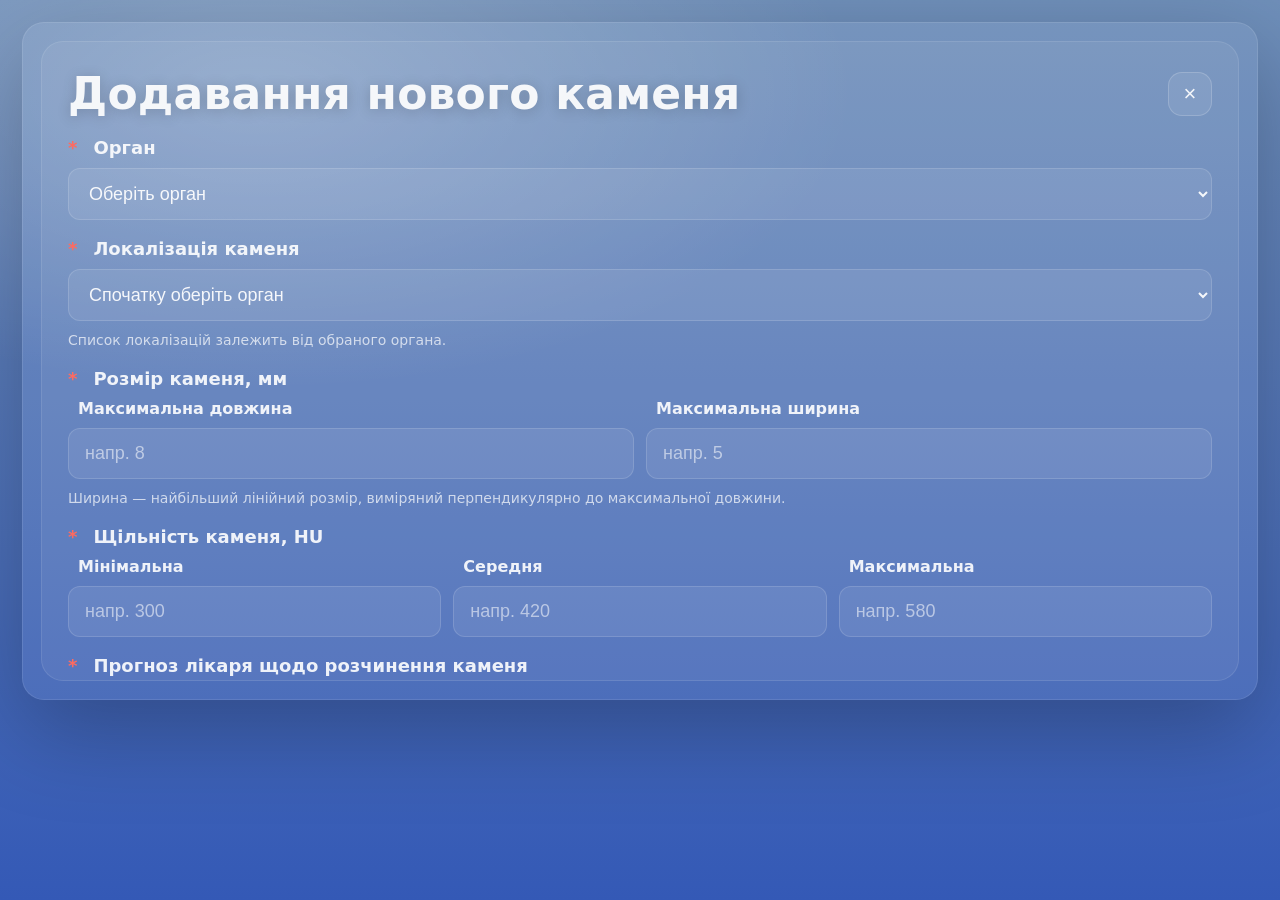
<file: 1/add-stone.html>
<!-- add-stone.html    -->
<!doctype html>
<html lang="uk">
<head>
  <meta charset="utf-8" />
  <meta name="viewport" content="width=device-width,initial-scale=1" />
  <title>Додавання нового каменя</title>
  <style>
    :root{
      --bg1:#6f8fb9;
      --bg2:#3459b6;

      --panel:rgba(255,255,255,.06);
      --panel2:rgba(255,255,255,.10);
      --stroke:rgba(255,255,255,.14);

      --text:rgba(255,255,255,.92);
      --muted:rgba(255,255,255,.72);

      --white:#fff;

      --btn:#4a86ff;
      --btn2:#3c78ff;
      --danger:#ff6a5f;

      --radius:22px;
      --radius2:14px;

      --shadow:0 30px 90px rgba(0,0,0,.25);
    }

    *{ box-sizing:border-box; }

    body{
      margin:0;
      font-family: system-ui, -apple-system, Segoe UI, Roboto, Arial, sans-serif;
      background:
        radial-gradient(1200px 600px at 20% 10%, rgba(255,255,255,.22), transparent 50%),
        linear-gradient(180deg, var(--bg1), var(--bg2));
      color:var(--text);
      min-height:100vh;
      padding:22px;
    }

    .frame{
      width:min(1500px, 100%);
      margin:0 auto;
      background:rgba(255,255,255,.06);
      border:1px solid rgba(255,255,255,.10);
      border-radius:22px;
      box-shadow:var(--shadow);
      padding:18px;
      overflow:hidden;
    }

    .content{
      background:rgba(255,255,255,.06);
      border:1px solid rgba(255,255,255,.10);
      border-radius:22px;
      padding:26px;
      max-height: 640px;
      overflow:auto;
    }

    .header{
      display:flex;
      align-items:center;
      justify-content:space-between;
      gap:14px;
      margin-bottom:18px;
    }

    h1{
      font-size:44px;
      font-weight:800;
      letter-spacing:.2px;
      margin:0;
      color:rgba(255,255,255,.92);
      text-shadow:0 2px 14px rgba(0,0,0,.18);
    }

    .close{
      border:1px solid rgba(255,255,255,.18);
      background:rgba(255,255,255,.08);
      color:rgba(255,255,255,.90);
      width:44px;
      height:44px;
      border-radius:14px;
      cursor:pointer;
      font-size:22px;
      display:grid;
      place-items:center;
    }
    .close:hover{ background:rgba(255,255,255,.12); }

    .grid{
      display:grid;
      grid-template-columns: 1fr 1fr;
      gap:18px 22px;
      align-items:start;
    }

    .row{ grid-column:1 / -1; }

    .label{
      font-size:18px;
      font-weight:700;
      color:rgba(255,255,255,.90);
      display:flex;
      gap:10px;
      align-items:center;
      margin-bottom:10px;
    }
    .req{
      color:var(--danger);
      font-weight:900;
      margin-right:6px;
    }

    .input, .select{
      width:100%;
      border:1px solid var(--stroke);
      background:rgba(255,255,255,.08);
      color:rgba(255,255,255,.92);
      border-radius:12px;
      padding:14px 16px;
      outline:none;
      font-size:18px;
    }
    .input::placeholder{ color:rgba(255,255,255,.55); }
    .select option{ color:#0f172a; }

    .subgrid-2{
      display:grid;
      grid-template-columns: 1fr 1fr;
      gap:12px;
    }
    .subgrid-3{
      display:grid;
      grid-template-columns: 1fr 1fr 1fr;
      gap:12px;
    }

    .helper{
      font-size:14px;
      color:rgba(255,255,255,.70);
      margin-top:10px;
      line-height:1.35;
    }

    .errors{
      display:none;
      margin-top:10px;
      padding:12px 14px;
      border:1px solid rgba(255,106,95,.35);
      background:rgba(255,106,95,.10);
      border-radius:14px;
      color:rgba(255,255,255,.92);
    }
    .errors ul{ margin:0; padding-left:18px; }

    .footer{
      display:flex;
      justify-content:flex-end;
      gap:12px;
      margin-top:18px;
      padding-top:16px;
      border-top:1px solid rgba(255,255,255,.12);
    }

    .btn{
      border:1px solid rgba(255,255,255,.18);
      background:rgba(255,255,255,.08);
      color:rgba(255,255,255,.92);
      padding:14px 18px;
      border-radius:14px;
      cursor:pointer;
      font-weight:800;
      font-size:16px;
      min-width:140px;
    }
    .btn:hover{ background:rgba(255,255,255,.12); }

    .btn-primary{
      border-color:rgba(255,255,255,.22);
      background:linear-gradient(180deg, rgba(74,134,255,.65), rgba(60,120,255,.40));
      box-shadow:0 10px 22px rgba(0,0,0,.18);
    }
    .btn-primary:hover{ filter:brightness(1.03); }

    .hidden{ display:none !important; }

    @media (max-width: 980px){
      .grid{ grid-template-columns:1fr; }
      .subgrid-3{ grid-template-columns:1fr; }
      .subgrid-2{ grid-template-columns:1fr; }
      h1{ font-size:34px; }
    }
  </style>
</head>

<body>
  <div class="frame">
    <div class="content">
      <div class="header">
        <h1 id="pageTitle">Додавання нового каменя</h1>
        <button class="close" type="button" aria-label="Закрити" onclick="closeModal()">×</button>
      </div>

      <form id="stoneForm" novalidate>
        <div class="grid">

          <!-- 1) Орган -->
          <div class="row">
            <div class="label"><span class="req">*</span>Орган</div>
            <select id="organ" name="organ" class="select" required>
              <option value="" selected disabled>Оберіть орган</option>
              <option value="RK">Права нирка</option>
              <option value="LK">Ліва нирка</option>
              <option value="RU">Правий сечовід</option>
              <option value="LU">Лівий сечовід</option>
              <option value="BL">Сечовий міхур</option>
            </select>
          </div>

          <!-- 2) Локалізація -->
          <div class="row">
            <div class="label"><span class="req">*</span>Локалізація каменя</div>
            <select id="location" name="location" class="select" required>
              <option value="" selected disabled>Спочатку оберіть орган</option>
            </select>
            <div class="helper">Список локалізацій залежить від обраного органа.</div>
          </div>

          <!-- 3) Розмір -->
          <div class="row">
            <div class="label"><span class="req">*</span>Розмір каменя, мм</div>
            <div class="subgrid-2">
              <div>
                <div class="label" style="font-size:16px;margin-bottom:10px;"><span style="width:0;"></span>Максимальна довжина</div>
                <input id="lenMax" name="lenMax" class="input" type="number" inputmode="decimal" min="0" step="0.1" placeholder="напр. 8" required>
              </div>
              <div>
                <div class="label" style="font-size:16px;margin-bottom:10px;"><span style="width:0;"></span>Максимальна ширина</div>
                <input id="widMax" name="widMax" class="input" type="number" inputmode="decimal" min="0" step="0.1" placeholder="напр. 5" required>
              </div>
            </div>
            <div class="helper">
              Ширина — найбільший лінійний розмір, виміряний перпендикулярно до максимальної довжини.
            </div>
          </div>

          <!-- 4) Щільність -->
          <div class="row">
            <div class="label"><span class="req">*</span>Щільність каменя, HU</div>
            <div class="subgrid-3">
              <div>
                <div class="label" style="font-size:16px;margin-bottom:10px;"><span style="width:0;"></span>Мінімальна</div>
                <input id="huMin" name="huMin" class="input" type="number" inputmode="numeric" step="1" placeholder="напр. 300" required>
              </div>
              <div>
                <div class="label" style="font-size:16px;margin-bottom:10px;"><span style="width:0;"></span>Середня</div>
                <input id="huMean" name="huMean" class="input" type="number" inputmode="numeric" step="1" placeholder="напр. 420" required>
              </div>
              <div>
                <div class="label" style="font-size:16px;margin-bottom:10px;"><span style="width:0;"></span>Максимальна</div>
                <input id="huMax" name="huMax" class="input" type="number" inputmode="numeric" step="1" placeholder="напр. 580" required>
              </div>
            </div>
          </div>

          <!-- 5) Прогноз -->
          <div class="row">
            <div class="label"><span class="req">*</span>Прогноз лікаря щодо розчинення каменя</div>
            <select id="prognosis" name="prognosis" class="select" required>
              <option value="" selected disabled>Оберіть прогноз</option>
              <option value="high">Високий</option>
              <option value="medium">Середній</option>
              <option value="low">Низький</option>
            </select>
          </div>

          <!-- 6) Статус -->
          <div class="row">
            <div class="label"><span class="req">*</span>Статус каменя</div>
            <select id="status" name="status" class="select" required>
              <option value="active">Активний</option>
              <option value="shrinking">Зменшується</option>
              <option value="no_response">Без відповіді</option>
              <option value="resolved">Зник</option>
            </select>
          </div>

          <!-- 7) Метод зникнення (показується тільки якщо статус "зник") -->
          <div class="row hidden" id="disappearanceSection">
            <div class="label"><span class="req">*</span>Метод зникнення каменя</div>
            <select id="disappearanceMethod" name="disappearanceMethod" class="select">
              <option value="" selected disabled>Оберіть метод</option>
              <option value="chemical">Хімічний (хемолітоліз)</option>
              <option value="physical">Фізичний</option>
              <option value="combined">Змішаний</option>
              <option value="spontaneous">Спонтанне відходження</option>
            </select>
          </div>

          <!-- 8) Під-методи для "Хімічний" -->
          <div class="row hidden" id="chemicalMethodSection">
            <div class="label"><span class="req">*</span>Хімічний літоліз</div>
            <select id="chemicalMethod" name="chemicalMethod" class="select">
              <option value="" selected disabled>Оберіть метод</option>
              <option value="oral_chemolitholysis">Пероральний хемолітоліз</option>
              <option value="urine_alkalinization">Алкалізація сечі</option>
              <option value="programmed_chemolitholysis">Програмований хемолітоліз</option>
            </select>
          </div>

          <!-- 9) Під-методи для "Фізичний" -->
          <div class="row hidden" id="physicalMethodSection">
            <div class="label"><span class="req">*</span>Фізичний метод</div>
            <select id="physicalMethod" name="physicalMethod" class="select">
              <option value="" selected disabled>Оберіть метод</option>
              <option value="urs">URS – уретероскопія</option>
              <option value="rirs">RIRS – ретроградна інтраренальна хірургія</option>
              <option value="pcnl">PCNL – перкутанна нефролітотомія</option>
              <option value="eswl">ESWL – дистанційна ударно-хвильова літотрипсія</option>
              <option value="laparoscopic">Лапароскопічне видалення каменя</option>
              <option value="open_surgery">Відкрите хірургічне видалення</option>
            </select>
          </div>

          <!-- 10) Під-методи для "Змішаний" -->
          <div class="row hidden" id="combinedMethodSection">
            <div class="label"><span class="req">*</span>Тип комбінованого методу (Змішаний)</div>
            <select id="combinedMethod" name="combinedMethod" class="select">
              <option value="" selected disabled>Оберіть комбінацію</option>
              <option value="chemo_urs">Хемолітоліз → URS</option>
              <option value="chemo_rirs">Хемолітоліз → RIRS</option>
              <option value="chemo_pcnl">Хемолітоліз → PCNL</option>
              <option value="chemo_eswl">Хемолітоліз → ESWL</option>
              <option value="chemo_laparoscopic">Хемолітоліз → Лапароскопічне втручання</option>
              <option value="chemo_open">Хемолітоліз → Відкрита операція</option>
            </select>
          </div>

          <!-- 11) Дата зникнення -->
          <div class="row hidden" id="disappearanceDateSection">
            <div class="label"><span class="req">*</span>Дата зникнення</div>
            <input id="disappearanceDate" name="disappearanceDate" class="input" type="date" required>
            <div class="helper">Дата фактичного зникнення або підтвердження відходження каменя.</div>
          </div>

          <!-- 12) Нотатки -->
          <div class="row">
            <div class="label">Нотатки</div>
            <textarea id="notes" name="notes" class="input" rows="4" placeholder="Додаткові коментарі або спостереження про камінь..." style="resize:vertical; min-height:100px; font-family:inherit;"></textarea>
            <div class="helper">Необов'язкове поле для будь-яких додаткових відміток.</div>
          </div>

          <div class="row errors" id="errors">
            <ul id="errorsList"></ul>
          </div>
        </div>

        <div class="footer">
          <button class="btn" type="button" onclick="closeModal()">Відмінити</button>
          <button class="btn btn-primary" id="saveBtn" type="submit">Зберегти</button>
        </div>
      </form>
    </div>
  </div>

  <script>
    // ==== helpers / params ====
    function getReturnUrl(){
      const params = new URLSearchParams(window.location.search);
      return params.get('return') || 'create-patient.html';
    }
    function getEditId(){
      const params = new URLSearchParams(window.location.search);
      return params.get('edit'); // stoneId
    }
    function closeModal(){
      window.location.href = getReturnUrl();
    }

    function makeStoneId(){
      if (window.crypto && crypto.randomUUID) return crypto.randomUUID();
      return 'st_' + Date.now() + '_' + Math.random().toString(16).slice(2);
    }

    function loadStones(){
      const data = localStorage.getItem('temp_stones');
      return data ? JSON.parse(data) : [];
    }

    // ==== data ====
    const locationsByOrgan = {
      kidney: [
        { value: 'upper_calyx', label: 'Верхня чашечка' },
        { value: 'middle_calyx', label: 'Середня чашечка' },
        { value: 'lower_calyx', label: 'Нижня чашечка' },
        { value: 'renal_pelvis', label: 'Миска' },
        { value: 'upj', label: 'Мисково-сечовідний сегмент (UPJ)' }
      ],
      ureter: [
        { value: 'ureter_proximal', label: 'Проксимальна частина сечоводу' },
        { value: 'ureter_middle', label: 'Середня частина сечоводу' },
        { value: 'ureter_distal', label: 'Дистальна частина сечоводу' },
        { value: 'uvj_orifice', label: 'Вічко (UVJ)' }
      ],
      bladder: [
        { value: 'bladder', label: 'Сечовий міхур' }
      ]
    };

    // ==== elements ====
    const form = document.getElementById('stoneForm');
    const errorsBox = document.getElementById('errors');
    const errorsList = document.getElementById('errorsList');

    const organ = document.getElementById('organ');
    const locationSel = document.getElementById('location');
    const status = document.getElementById('status');
    const disappearanceMethod = document.getElementById('disappearanceMethod');

    const disappearanceSection = document.getElementById('disappearanceSection');
    const chemicalMethodSection = document.getElementById('chemicalMethodSection');
    const physicalMethodSection = document.getElementById('physicalMethodSection');
    const combinedMethodSection = document.getElementById('combinedMethodSection');
    const disappearanceDateSection = document.getElementById('disappearanceDateSection');

    // ==== organ -> locations ====
    organ.addEventListener('change', () => {
      const v = organ.value;
      let locationType = null;

      if (v === 'RK' || v === 'LK') locationType = 'kidney';
      else if (v === 'RU' || v === 'LU') locationType = 'ureter';
      else if (v === 'BL') locationType = 'bladder';

      locationSel.innerHTML = '<option value="" selected disabled>Оберіть локалізацію</option>';

      if (locationType && locationsByOrgan[locationType]) {
        locationsByOrgan[locationType].forEach(loc => {
          const opt = document.createElement('option');
          opt.value = loc.value;
          opt.textContent = loc.label;
          locationSel.appendChild(opt);
        });
      }
    });

    // ==== status -> show/hide disappearance ====
    status.addEventListener('change', () => {
      const v = status.value;
      const isResolved = (v === 'resolved');

      if (isResolved) {
        disappearanceSection.classList.remove('hidden');
        disappearanceDateSection.classList.remove('hidden');
        disappearanceMethod.setAttribute('required', 'required');
        document.getElementById('disappearanceDate').setAttribute('required', 'required');
      } else {
        disappearanceSection.classList.add('hidden');
        disappearanceDateSection.classList.add('hidden');
        chemicalMethodSection.classList.add('hidden');
        physicalMethodSection.classList.add('hidden');
        combinedMethodSection.classList.add('hidden');

        disappearanceMethod.removeAttribute('required');
        document.getElementById('disappearanceDate').removeAttribute('required');
        document.getElementById('chemicalMethod').removeAttribute('required');
        document.getElementById('physicalMethod').removeAttribute('required');
        document.getElementById('combinedMethod').removeAttribute('required');

        disappearanceMethod.value = '';
        document.getElementById('chemicalMethod').value = '';
        document.getElementById('physicalMethod').value = '';
        document.getElementById('combinedMethod').value = '';
        document.getElementById('disappearanceDate').value = '';
      }
    });

    // ==== disappearance method -> show submethods ====
    disappearanceMethod.addEventListener('change', () => {
      const v = disappearanceMethod.value;

      chemicalMethodSection.classList.add('hidden');
      physicalMethodSection.classList.add('hidden');
      combinedMethodSection.classList.add('hidden');

      document.getElementById('chemicalMethod').removeAttribute('required');
      document.getElementById('physicalMethod').removeAttribute('required');
      document.getElementById('combinedMethod').removeAttribute('required');

      document.getElementById('chemicalMethod').value = '';
      document.getElementById('physicalMethod').value = '';
      document.getElementById('combinedMethod').value = '';

      if (v === 'chemical') {
        chemicalMethodSection.classList.remove('hidden');
        document.getElementById('chemicalMethod').setAttribute('required', 'required');
      } else if (v === 'physical') {
        physicalMethodSection.classList.remove('hidden');
        document.getElementById('physicalMethod').setAttribute('required', 'required');
      } else if (v === 'combined') {
        combinedMethodSection.classList.remove('hidden');
        document.getElementById('combinedMethod').setAttribute('required', 'required');
      }
    });

    // ==== edit mode init ====
    const editId = getEditId();

    function setSelectValue(el, val){
      if (!el || val == null) return;
      el.value = val;
    }
    function setInputValue(id, val){
      const el = document.getElementById(id);
      if (!el) return;
      el.value = (val == null) ? '' : val;
    }

    (function initEditMode(){
      if (!editId) return;

      document.getElementById('pageTitle').textContent = 'Редагування каменя';
      document.getElementById('saveBtn').textContent = 'Зберегти зміни';

      const stones = loadStones();
      const stone = stones.find(s => s.id === editId);
      if (!stone) return;

      setSelectValue(organ, stone.organ);
      organ.dispatchEvent(new Event('change'));
      setSelectValue(locationSel, stone.location);

      setInputValue('lenMax', stone.size_mm?.length_max);
      setInputValue('widMax', stone.size_mm?.width_max);

      setInputValue('huMin', stone.density_hu?.min);
      setInputValue('huMean', stone.density_hu?.mean);
      setInputValue('huMax', stone.density_hu?.max);

      setSelectValue(document.getElementById('prognosis'), stone.prognosis);
      setSelectValue(status, stone.status);
      setInputValue('notes', stone.notes || '');

      status.dispatchEvent(new Event('change'));

      if (stone.status === 'resolved' && stone.disappearance) {
        setSelectValue(disappearanceMethod, stone.disappearance.method);
        disappearanceMethod.dispatchEvent(new Event('change'));

        if (stone.disappearance.method === 'chemical') {
          setSelectValue(document.getElementById('chemicalMethod'), stone.disappearance.specific_method);
        } else if (stone.disappearance.method === 'physical') {
          setSelectValue(document.getElementById('physicalMethod'), stone.disappearance.specific_method);
        } else if (stone.disappearance.method === 'combined') {
          setSelectValue(document.getElementById('combinedMethod'), stone.disappearance.specific_method);
        }

        setInputValue('disappearanceDate', stone.disappearance.date);
      }
    })();

    // ==== submit ====
    form.addEventListener('submit', (e) => {
      e.preventDefault();

      const errs = [];

      const lenMax = numVal('lenMax');
      const widMax = numVal('widMax');

      const huMin = numVal('huMin');
      const huMean = numVal('huMean');
      const huMax = numVal('huMax');

      if (!organ.value) errs.push("Оберіть орган.");
      if (!locationSel.value) errs.push("Оберіть локалізацію каменя.");
      if (!isFinite(lenMax) || lenMax <= 0) errs.push("Максимальна довжина має бути числом > 0.");
      if (!isFinite(widMax) || widMax <= 0) errs.push("Максимальна ширина має бути числом > 0.");

      if (isFinite(lenMax) && isFinite(widMax) && widMax > lenMax) {
        errs.push("Максимальна ширина не може бути більшою за максимальну довжину.");
      }

      if (!isFinite(huMin)) errs.push("Мінімальна щільність (HU) має бути числом.");
      if (!isFinite(huMean)) errs.push("Середня щільність (HU) має бути числом.");
      if (!isFinite(huMax)) errs.push("Максимальна щільність (HU) має бути числом.");

      if (isFinite(huMin) && isFinite(huMean) && isFinite(huMax)) {
        if (!(huMin <= huMean && huMean <= huMax)) {
          errs.push("Для щільності має виконуватися: мінімальна ≤ середня ≤ максимальна.");
        }
      }

      if (!document.getElementById('prognosis').value) {
        errs.push("Оберіть прогноз лікаря.");
      }

      const statusVal = status.value;
      const isResolved = (statusVal === 'resolved');

      if (isResolved) {
        if (!disappearanceMethod.value) errs.push("Оберіть метод зникнення каменя.");

        const methodVal = disappearanceMethod.value;
        if (methodVal === 'chemical' && !document.getElementById('chemicalMethod').value) errs.push("Оберіть конкретний хімічний метод.");
        if (methodVal === 'physical' && !document.getElementById('physicalMethod').value) errs.push("Оберіть конкретний фізичний метод.");
        if (methodVal === 'combined' && !document.getElementById('combinedMethod').value) errs.push("Оберіть тип комбінованого методу.");

        if (!document.getElementById('disappearanceDate').value) errs.push("Вкажіть дату зникнення каменя.");
      }

      renderErrors(errs);

      if (errs.length === 0) {
        const payload = {
          id: editId || makeStoneId(),
          organ: organ.value,
          location: locationSel.value,
          size_mm: { length_max: lenMax, width_max: widMax },
          density_hu: { min: huMin, mean: huMean, max: huMax },
          prognosis: document.getElementById('prognosis').value,
          status: statusVal,
          notes: document.getElementById('notes').value.trim()
        };

        if (isResolved) {
          payload.disappearance = {
            method: disappearanceMethod.value,
            date: document.getElementById('disappearanceDate').value
          };

          const methodVal = disappearanceMethod.value;
          if (methodVal === 'chemical') payload.disappearance.specific_method = document.getElementById('chemicalMethod').value;
          else if (methodVal === 'physical') payload.disappearance.specific_method = document.getElementById('physicalMethod').value;
          else if (methodVal === 'combined') payload.disappearance.specific_method = document.getElementById('combinedMethod').value;
        }

        const existingStones = loadStones();

        if (editId) {
          const idx = existingStones.findIndex(s => s.id === editId);
          if (idx !== -1) existingStones[idx] = payload;
          else existingStones.push(payload);
        } else {
          existingStones.push(payload);
        }

        localStorage.setItem('temp_stones', JSON.stringify(existingStones));

        console.log("SAVE payload:", payload);
        window.location.href = getReturnUrl();
      }
    });

    function numVal(id){
      const v = document.getElementById(id).value.trim();
      if (v === '') return NaN;
      return Number(v);
    }

    function renderErrors(errs){
      errorsList.innerHTML = '';
      if (!errs.length){
        errorsBox.style.display = 'none';
        return;
      }
      errorsBox.style.display = 'block';
      for (const msg of errs){
        const li = document.createElement('li');
        li.textContent = msg;
        errorsList.appendChild(li);
      }
    }
  </script>
</body>
</html>
</file>
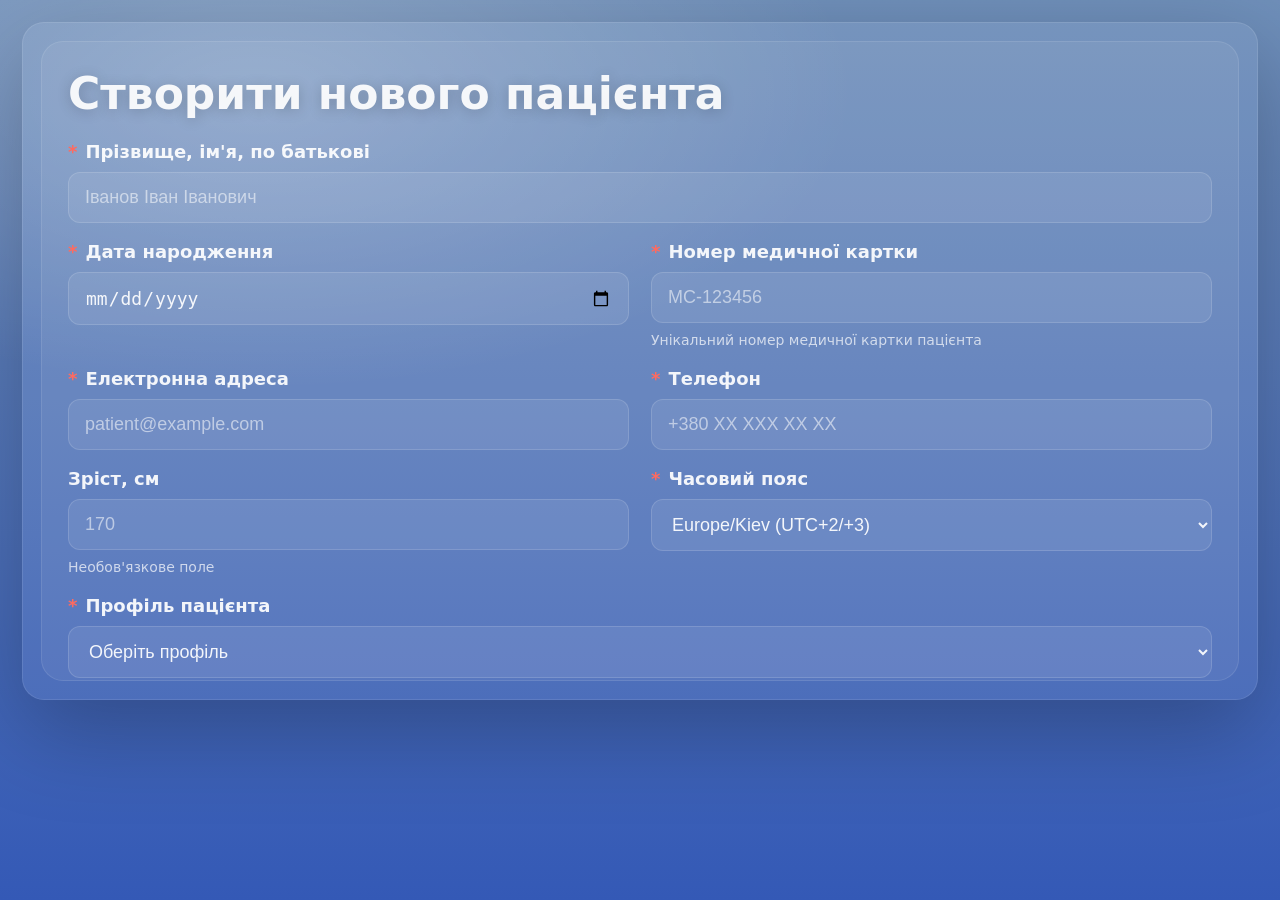
<file: 2/create_patient_with_stones.html>
<!doctype html>
<html lang="uk">
<head>
  <meta charset="utf-8" />
  <meta name="viewport" content="width=device-width,initial-scale=1" />
  <title>Створити нового пацієнта</title>

  <style>
    :root{
      --bg1:#6f8fb9;
      --bg2:#3459b6;
      --panel:rgba(255,255,255,.06);
      --stroke:rgba(255,255,255,.14);
      --text:rgba(255,255,255,.92);
      --muted:rgba(255,255,255,.72);
      --btn:#4a86ff;
      --btn2:#3c78ff;
      --radius:18px;
      --shadow:0 30px 90px rgba(0,0,0,.25);
      --danger:#ff6a5f;
    }
    *{ box-sizing:border-box; }

    body{
      margin:0;
      font-family: system-ui, -apple-system, Segoe UI, Roboto, Arial, sans-serif;
      background:
        radial-gradient(1200px 600px at 20% 10%, rgba(255,255,255,.22), transparent 50%),
        linear-gradient(180deg, var(--bg1), var(--bg2));
      color:var(--text);
      min-height:100vh;
      padding:22px;
    }

    .frame{
      width:min(1500px, 100%);
      margin:0 auto;
      background:rgba(255,255,255,.06);
      border:1px solid rgba(255,255,255,.10);
      border-radius:22px;
      box-shadow:var(--shadow);
      padding:18px;
    }

    .content{
      background:rgba(255,255,255,.06);
      border:1px solid rgba(255,255,255,.10);
      border-radius:22px;
      padding:26px;
      max-height: 640px;
      overflow:auto;
    }

    h1{
      font-size:44px;
      font-weight:800;
      margin:0 0 22px;
      text-shadow:0 2px 14px rgba(0,0,0,.18);
    }

    .grid{
      display:grid;
      grid-template-columns: 1fr 1fr;
      gap:18px 22px;
    }

    .field{}
    .full-width{ grid-column: 1 / -1; }

    .label{
      font-size:18px;
      font-weight:700;
      margin-bottom:10px;
      display:flex;
      align-items:center;
      gap:8px;
    }
    .req{ color:var(--danger); font-weight:900; }

    .input, .select{
      width:100%;
      border:1px solid var(--stroke);
      background:rgba(255,255,255,.08);
      color:var(--text);
      border-radius:12px;
      padding:14px 16px;
      font-size:18px;
      outline:none;
    }
    .input::placeholder{ color:rgba(255,255,255,.55); }
    .select option{ color:#0f172a; }

    .helper{
      font-size:14px;
      color:rgba(255,255,255,.70);
      margin-top:8px;
      line-height:1.35;
    }

    .footer{
      display:flex;
      justify-content:flex-end;
      gap:12px;
      margin-top:26px;
      padding-top:18px;
      border-top:1px solid rgba(255,255,255,.12);
    }

    .btn{
      border:1px solid rgba(255,255,255,.18);
      background:rgba(255,255,255,.08);
      color:rgba(255,255,255,.92);
      padding:14px 24px;
      border-radius:14px;
      cursor:pointer;
      font-weight:800;
      font-size:18px;
      min-width:160px;
    }
    .btn:hover{ background:rgba(255,255,255,.12); }

    .btn-primary{
      border-color:rgba(255,255,255,.22);
      background:linear-gradient(180deg, rgba(74,134,255,.65), rgba(60,120,255,.40));
      box-shadow:0 10px 22px rgba(0,0,0,.18);
    }
    .btn-primary:hover{ filter:brightness(1.05); }

    .subgrid-3{
      display:grid;
      grid-template-columns: 1fr 1fr 1fr;
      gap:12px;
    }

    @media (max-width: 980px){
      .grid{ grid-template-columns:1fr; }
      .subgrid-3{ grid-template-columns:1fr; }
      h1{ font-size:34px; }
    }
  </style>
</head>

<body>
<div class="frame">
  <div class="content">
    <h1>Створити нового пацієнта</h1>

    <form id="patientForm">
      <div class="grid">

        <!-- 1. ПІБ -->
        <div class="field full-width">
          <div class="label"><span class="req">*</span>Прізвище, ім'я, по батькові</div>
          <input id="fullName" class="input" placeholder="Іванов Іван Іванович" required>
        </div>

        <!-- 2. Дата народження -->
        <div class="field">
          <div class="label"><span class="req">*</span>Дата народження</div>
          <input id="birthDate" type="date" class="input" required>
        </div>

        <!-- 3. Медична картка -->
        <div class="field">
          <div class="label"><span class="req">*</span>Номер медичної картки</div>
          <input id="medicalCard" class="input" placeholder="MC-123456" required>
          <div class="helper">Унікальний номер медичної картки пацієнта</div>
        </div>

        <!-- 4. Email -->
        <div class="field">
          <div class="label"><span class="req">*</span>Електронна адреса</div>
          <input id="email" type="email" class="input" placeholder="patient@example.com" required>
        </div>

        <!-- 5. Телефон -->
        <div class="field">
          <div class="label"><span class="req">*</span>Телефон</div>
          <input id="phone" type="tel" class="input" placeholder="+380 XX XXX XX XX" required>
        </div>

        <!-- 6. Зріст -->
        <div class="field">
          <div class="label">Зріст, см</div>
          <input id="height" type="number" class="input" placeholder="170" min="50" max="250" step="1">
          <div class="helper">Необов'язкове поле</div>
        </div>

        <!-- 7. Часовий пояс -->
        <div class="field">
          <div class="label"><span class="req">*</span>Часовий пояс</div>
          <select id="timezone" class="select" required>
            <option value="" selected disabled>Оберіть часовий пояс</option>
            <option value="Europe/Kiev" selected>Europe/Kiev (UTC+2/+3)</option>
            <option value="Europe/London">Europe/London (UTC+0/+1)</option>
            <option value="Europe/Berlin">Europe/Berlin (UTC+1/+2)</option>
            <option value="Europe/Moscow">Europe/Moscow (UTC+3)</option>
            <option value="America/New_York">America/New_York (UTC-5/-4)</option>
            <option value="America/Los_Angeles">America/Los_Angeles (UTC-8/-7)</option>
            <option value="Asia/Dubai">Asia/Dubai (UTC+4)</option>
            <option value="Asia/Tokyo">Asia/Tokyo (UTC+9)</option>
          </select>
        </div>

        <!-- 8. Профіль пацієнта -->
        <div class="field full-width">
          <div class="label"><span class="req">*</span>Профіль пацієнта</div>
          <select id="profile" class="select" required>
            <option value="" selected disabled>Оберіть профіль</option>
            <option value="urology">Урологічний</option>
            <option value="cardiology">Кардіологічний</option>
            <option value="endocrinology">Ендокринологія</option>
            <option value="rheumatology">Ревматологія</option>
          </select>
          <div class="helper">Основний медичний профіль пацієнта. Детальні дані будуть заповнені в профілі пацієнта.</div>
        </div>

      </div>

      <div class="footer">
        <button type="button" class="btn" onclick="window.history.back()">Відмінити</button>
        <button type="submit" class="btn btn-primary">Створити пацієнта</button>
      </div>
    </form>

  </div>
</div>

<script>
  const form = document.getElementById('patientForm');

  form.addEventListener('submit', (e) => {
    e.preventDefault();

    const patientData = {
      id: generatePatientId(),
      fullName: document.getElementById('fullName').value.trim(),
      birthDate: document.getElementById('birthDate').value,
      medicalCard: document.getElementById('medicalCard').value.trim(),
      email: document.getElementById('email').value.trim(),
      phone: document.getElementById('phone').value.trim(),
      height: document.getElementById('height').value || null,
      timezone: document.getElementById('timezone').value,
      profile: document.getElementById('profile').value,
      createdAt: new Date().toISOString()
    };

    // Валідація
    if (!patientData.fullName || !patientData.birthDate || !patientData.medicalCard || 
        !patientData.email || !patientData.phone || !patientData.timezone || !patientData.profile) {
      alert('Будь ласка, заповніть усі обов\'язкові поля');
      return;
    }

    // Перевірка email
    const emailRegex = /^[^\s@]+@[^\s@]+\.[^\s@]+$/;
    if (!emailRegex.test(patientData.email)) {
      alert('Будь ласка, введіть коректну електронну адресу');
      return;
    }

    // Зберегти в localStorage
    const patients = JSON.parse(localStorage.getItem('patients') || '[]');
    patients.push(patientData);
    localStorage.setItem('patients', JSON.stringify(patients));

    console.log('Patient created:', patientData);

    // Перехід до профілю пацієнта
    alert(`Пацієнта "${patientData.fullName}" успішно створено!\n\nНаступний крок: заповнення профілю пацієнта з детальними даними (камені, лікування, тощо).`);
    
    // Тут можна перенаправити на сторінку профілю
    // window.location.href = `patient-profile.html?id=${patientData.id}`;
  });

  function generatePatientId() {
    if (window.crypto && crypto.randomUUID) return crypto.randomUUID();
    return 'pat_' + Date.now() + '_' + Math.random().toString(16).slice(2,10);
  }
</script>

</body>
</html>
</file>
<file: assets/styles.css>
:root{
  --bg1:#6f8fb9;
  --bg2:#3459b6;
  --panel:rgba(255,255,255,.06);
  --panel2:rgba(255,255,255,.10);
  --stroke:rgba(255,255,255,.14);
  --text:rgba(255,255,255,.92);
  --muted:rgba(255,255,255,.72);
  --white:#fff;
  --btn:#4a86ff;
  --btn2:#3c78ff;
  --danger:#ff6a5f;
  --radius:22px;
  --radius2:14px;
  --shadow:0 30px 90px rgba(0,0,0,.25);
}

*{ box-sizing:border-box; }

body{
  margin:0;
  font-family: system-ui, -apple-system, Segoe UI, Roboto, Arial, sans-serif;
  background:
    radial-gradient(1200px 600px at 20% 10%, rgba(255,255,255,.22), transparent 50%),
    linear-gradient(180deg, var(--bg1), var(--bg2));
  color:var(--text);
  min-height:100vh;
  padding:22px;
}

.frame{
  width:min(1500px, 100%);
  margin:0 auto;
  background:rgba(255,255,255,.06);
  border:1px solid rgba(255,255,255,.10);
  border-radius:22px;
  box-shadow:var(--shadow);
  padding:18px;
  overflow:hidden;
}

.content{
  background:rgba(255,255,255,.06);
  border:1px solid rgba(255,255,255,.10);
  border-radius:22px;
  padding:26px;
  max-height: 740px;
  overflow:auto;
}

h1{
  font-size:44px;
  font-weight:800;
  margin:0 0 18px;
  text-shadow:0 2px 14px rgba(0,0,0,.18);
}

h2{
  font-size:26px;
  font-weight:900;
  margin:22px 0 12px;
}

.grid{
  display:grid;
  grid-template-columns: 1fr 1fr;
  gap:18px 22px;
}

.row{ grid-column:1 / -1; }

.label{
  font-size:18px;
  font-weight:700;
  margin-bottom:10px;
  display:flex;
  align-items:center;
  gap:8px;
}

.req{ color:var(--danger); font-weight:900; }

.input, .select, textarea{
  width:100%;
  border:1px solid var(--stroke);
  background:rgba(255,255,255,.08);
  color:var(--text);
  border-radius:12px;
  padding:14px 16px;
  font-size:18px;
  outline:none;
}
.input::placeholder, textarea::placeholder{ color:rgba(255,255,255,.55); }
.select option{ color:#0f172a; }

.helper{
  font-size:14px;
  color:rgba(255,255,255,.70);
  margin-top:10px;
  line-height:1.35;
}

.toolbar{
  display:flex;
  gap:10px;
  flex-wrap:wrap;
  margin:6px 0 18px;
}

.btn{
  border:1px solid rgba(255,255,255,.18);
  background:rgba(255,255,255,.08);
  color:rgba(255,255,255,.92);
  padding:14px 18px;
  border-radius:14px;
  cursor:pointer;
  font-weight:800;
  font-size:16px;
  text-decoration:none;
  display:inline-flex;
  align-items:center;
  gap:10px;
}
.btn:hover{ background:rgba(255,255,255,.12); }
.btn-primary{
  border-color:rgba(255,255,255,.22);
  background:linear-gradient(180deg, rgba(74,134,255,.65), rgba(60,120,255,.40));
  box-shadow:0 10px 22px rgba(0,0,0,.18);
}
.btn-primary:hover{ filter:brightness(1.03); }

.card{
  border:1px solid rgba(255,255,255,.14);
  border-radius:14px;
  background:rgba(255,255,255,.04);
  padding:16px 18px;
}

.kv{
  display:grid;
  grid-template-columns: 240px 1fr;
  gap:10px 14px;
  align-items:baseline;
}
.kv .k{
  color:rgba(255,255,255,.65);
  font-size:13px;
  font-weight:700;
  text-transform:uppercase;
  letter-spacing:.5px;
}
.kv .v{
  font-size:17px;
  font-weight:800;
}

.errors{
  display:none;
  margin-top:12px;
  padding:12px 14px;
  border:1px solid rgba(255,106,95,.35);
  background:rgba(255,106,95,.10);
  border-radius:14px;
  color:rgba(255,255,255,.92);
}
.errors ul{ margin:0; padding-left:18px; }

@media (max-width: 980px){
  .grid{ grid-template-columns:1fr; }
  h1{ font-size:34px; }
  .kv{ grid-template-columns: 1fr; }
}
</file>
